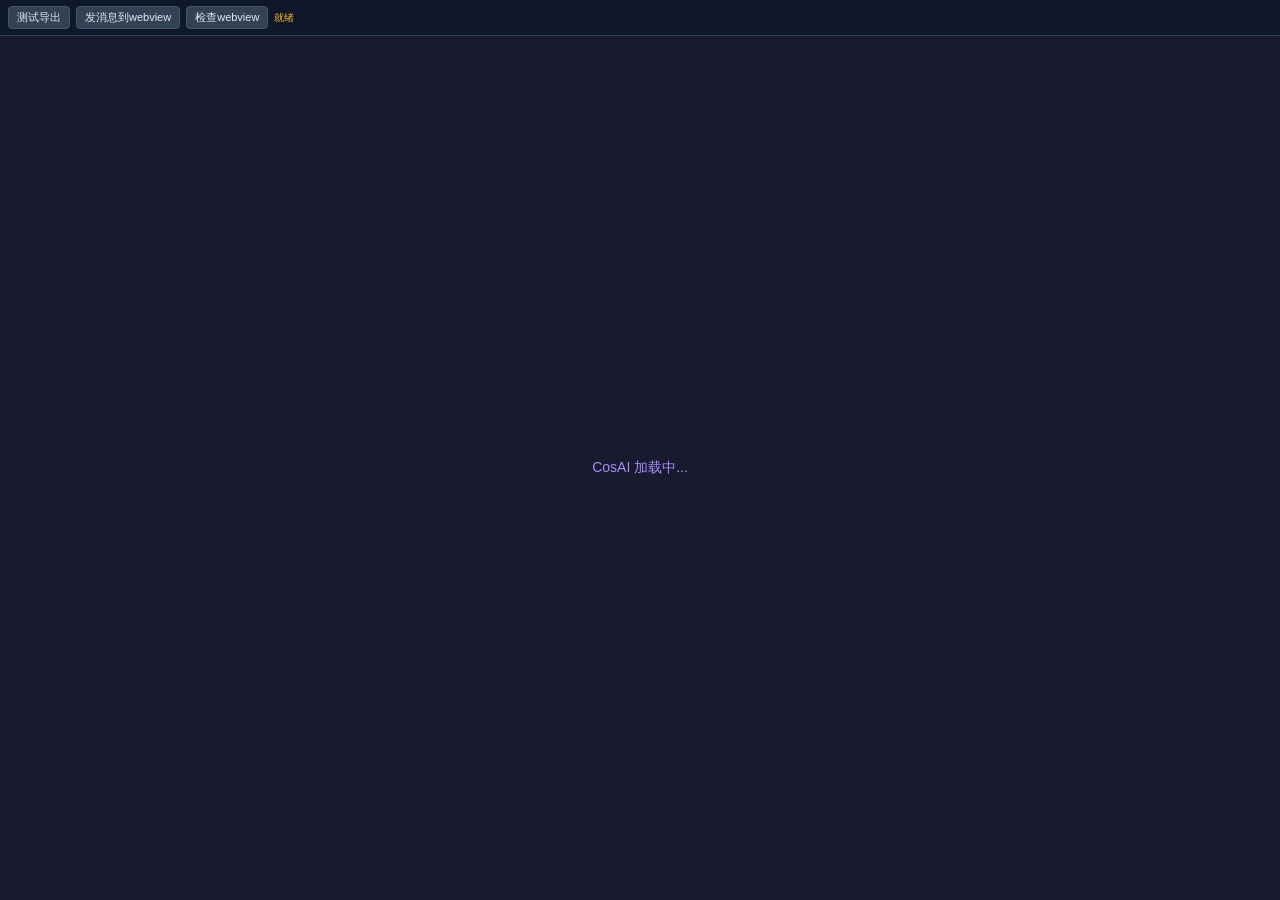
<file: index.html>
<!DOCTYPE html>
<html lang="zh-CN">
<head>
  <meta charset="UTF-8" />
  <meta name="viewport" content="width=device-width, initial-scale=1.0" />
  <title>漫展AI修图</title>
  <style>
    html, body { margin:0; padding:0; width:100%; height:100%; overflow:hidden; background:#1a1a2e; font-family: sans-serif; }
    #host { width:100%; height:100%; display:flex; flex-direction:column; }
    #boot-loading { display:flex; align-items:center; justify-content:center; width:100%; height:100%; color:#a78bfa; font-size:14px; }
    webview { flex:1; width:100%; min-height:0; border:none; display:block; }

    /* 诊断工具栏 */
    #diag-bar {
      background: #0f172a;
      border-bottom: 1px solid #334155;
      padding: 6px 8px;
      font-size: 11px;
      color: #94a3b8;
      display: flex;
      gap: 6px;
      flex-wrap: wrap;
      align-items: center;
      z-index: 1000;
    }
    #diag-bar button {
      background: #334155;
      color: #e2e8f0;
      border: 1px solid #475569;
      padding: 3px 8px;
      font-size: 11px;
      border-radius: 4px;
      cursor: pointer;
    }
    #diag-bar button:hover { background: #475569; }
    #diag-bar button:active { background: #1e293b; }
    #diag-bar .status {
      color: #fbbf24;
      font-family: ui-monospace, Menlo, monospace;
      font-size: 10px;
      flex: 1;
      min-width: 100px;
      overflow: hidden;
      text-overflow: ellipsis;
      white-space: nowrap;
    }
    #diag-bar .status.ok { color: #4ade80; }
    #diag-bar .status.err { color: #f87171; }
  </style>
</head>
<body>
  <div id="host">
    <div id="diag-bar">
      <button id="btn-test-export">测试导出</button>
      <button id="btn-test-msg">发消息到webview</button>
      <button id="btn-check-wv">检查webview</button>
      <span id="diag-status" class="status">就绪</span>
    </div>
    <div id="boot-loading">CosAI 加载中...</div>
  </div>
  <script src="host.js"></script>
  <script src="panel-boot.js"></script>
  <script>
    // ===== 诊断工具（panel 上下文直接运行）=====
    (function () {
      var statusEl = document.getElementById('diag-status');
      function setStatus(msg, type) {
        statusEl.textContent = msg;
        statusEl.className = 'status' + (type ? ' ' + type : '');
        console.log('[CosAI diag] ' + msg);
      }

      // 直接测试 exportAsBase64（绕过 webview，验证 host.js 是否正常）
      document.getElementById('btn-test-export').addEventListener('click', async function () {
        setStatus('导出中...');
        try {
          // 等待 host.js 就绪（最多 3 秒），消除加载时序竞态误报
          var host = window.__cosaiHost;
          for (var i = 0; i < 30 && !(host && host.exportAsBase64); i++) {
            await new Promise(function (r) { setTimeout(r, 100); });
            host = window.__cosaiHost;
          }
          if (!host || !host.exportAsBase64) {
            setStatus('host.js 尚未加载完成，请关闭面板重新打开（或重启 Photoshop）', 'err');
            return;
          }
          var result = await host.exportAsBase64({ format: 'png' });
          var len = result && result.base64 ? result.base64.length : 0;
          setStatus('导出成功! base64=' + len, 'ok');
        } catch (err) {
          setStatus('导出失败: ' + (err.message || String(err)).slice(0, 50), 'err');
        }
      });

      // 测试发消息到 webview
      document.getElementById('btn-test-msg').addEventListener('click', function () {
        var wv = document.getElementById('cosai-app-webview');
        if (!wv) { setStatus('webview 不存在', 'err'); return; }
        try {
          var payload = JSON.stringify({ type: 'diag-ping', message: 'hello from panel diag', time: Date.now() });
          wv.postMessage(payload);
          setStatus('已发送测试消息 len=' + payload.length, 'ok');
        } catch (err) {
          setStatus('发送失败: ' + err.message, 'err');
        }
      });

      // 检查 webview 状态
      document.getElementById('btn-check-wv').addEventListener('click', function () {
        var wv = document.getElementById('cosai-app-webview');
        if (!wv) { setStatus('webview 元素不存在', 'err'); return; }

        var info = [];
        info.push('src=' + (wv.src || 'none'));
        info.push('tag=' + wv.tagName);

        // 检查属性
        if (wv.partition) info.push('partition=' + wv.partition);
        if (wv.useragent) info.push('ua=' + wv.useragent.slice(0, 20));

        // 检查方法
        var methods = ['postMessage', 'executeJavaScript', 'getProcessId', 'reload', 'goBack', 'goForward', 'stop', 'clearData'];
        methods.forEach(function (m) {
          if (typeof wv[m] === 'function') info.push(m + '()');
        });

        // 检查事件监听数量
        setStatus('webview: ' + info.join(', '), 'ok');
      });

      // 监听 webview 的 consolemessage 事件（如果支持的话）
      setTimeout(function () {
        var wv = document.getElementById('cosai-app-webview');
        if (wv && wv.addEventListener) {
          wv.addEventListener('consolemessage', function (e) {
            var level = e.level || 'log';
            var msg = e.message || '';
            setStatus('WV[' + level + ']: ' + String(msg).slice(0, 60), level === 'error' ? 'err' : '');
            console.log('[CosAI WV-console][' + level + '] ' + msg);
          });
          console.log('[CosAI diag] 已挂载 consolemessage 监听');
        }
      }, 2000);
    })();
  </script>
</body>
</html>
</file>
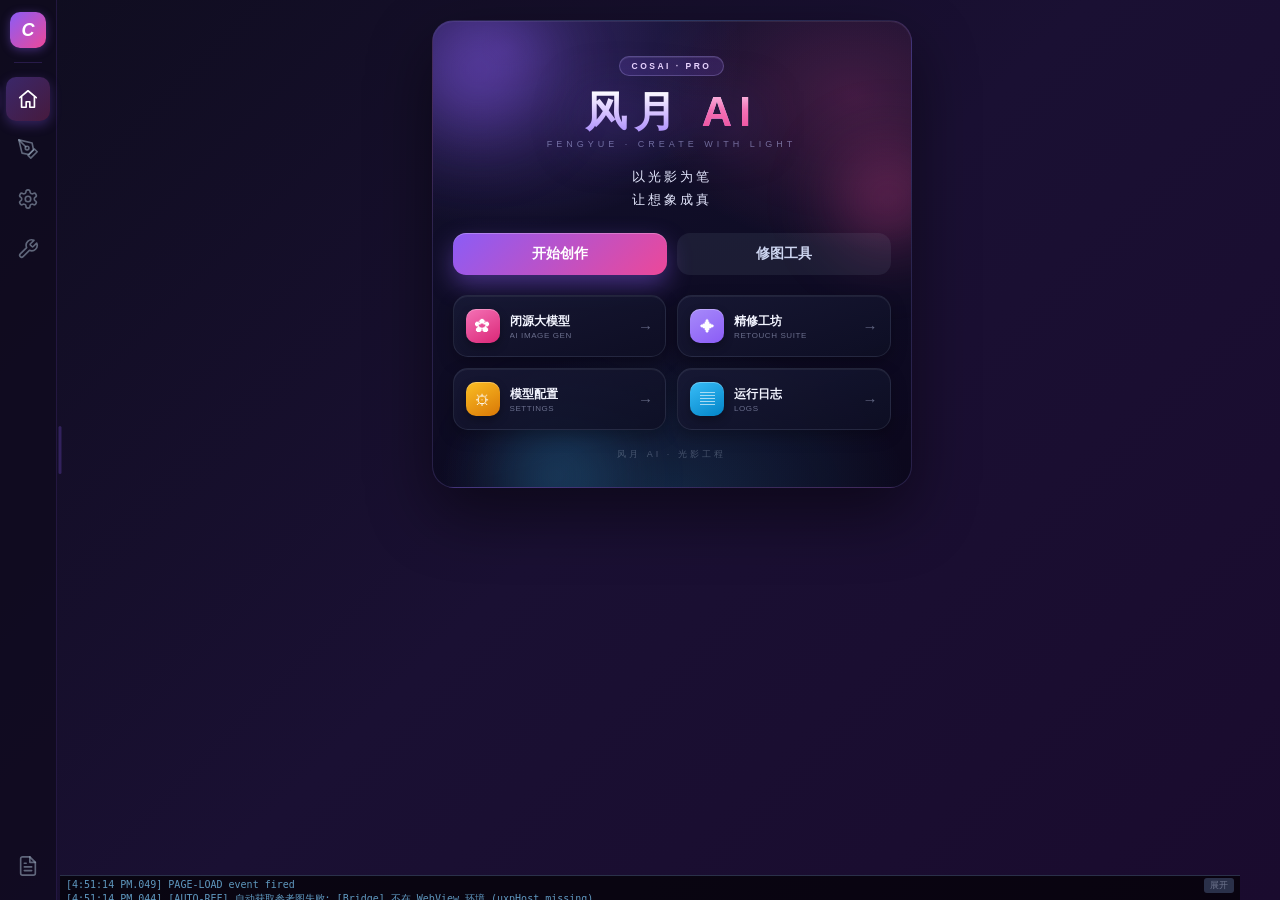
<file: app.html>
<!DOCTYPE html>
<html lang="zh-CN">
<head>
  <meta charset="UTF-8" />
  <meta name="viewport" content="width=device-width, initial-scale=1.0" />
  <title>CosAI-v6</title>
  <!-- 手写 UI 使用内联样式，不再加载 React 版 app.css，避免类名冲突 -->
  <style>
    html, body { margin:0; padding:0; width:100%; height:100%; overflow:hidden; background:#1a1a2e; }
    #root { width:100%; height:100%; }
    #cosai-dbg {
      position: fixed; right: 40px; bottom: 0; left: 60px;
      background: rgba(0,0,0,.92); color: #7dd3fc;
      font: 10px/1.4 ui-monospace, Menlo, monospace;
      padding: 4px 6px; max-height: 110px; overflow: auto;
      white-space: pre-wrap; word-break: break-all;
      border-top: 1px solid #334155;
      pointer-events: auto;
      transition: max-height .2s ease, padding .2s ease;
      z-index: 999990;
    }
    #cosai-dbg.collapsed {
      max-height: 20px;
      padding: 2px 6px;
      overflow: hidden;
      opacity: 0.7;
    }
    #cosai-dbg-toggle {
      position: absolute; top: 2px; right: 6px;
      background: #334155; color: #94a3b8; border: none;
      font-size: 9px; padding: 1px 6px; border-radius: 3px;
      cursor: pointer; z-index: 1;
    }
    #cosai-dbg-toggle:hover { background: #475569; color: #fff; }
    /* AI 测试面板 */
    #cosai-ai-test-panel {
      position: fixed; top: 44px; left: 4px; right: 4px;
      background: rgba(15,15,30,.98); border: 1px solid #4c1d95;
      border-radius: 8px; padding: 12px; z-index: 999997;
      font: 11px/1.4 -apple-system, BlinkMacSystemFont, 'Segoe UI', sans-serif;
      color: #e2e8f0; backdrop-filter: blur(10px);
      display: none;
    }
    #cosai-ai-test-panel h3 {
      margin: 0 0 8px 0; color: #a78bfa; font-size: 13px;
    }
    #cosai-ai-test-panel .row {
      display: flex; gap: 8px; margin-bottom: 8px; align-items: center;
    }
    #cosai-ai-test-panel label {
      min-width: 70px; color: #94a3b8; font-size: 10px;
    }
    #cosai-ai-test-panel input, #cosai-ai-test-panel select {
      flex: 1; background: #1e1e3f; border: 1px solid #334155;
      color: #e2e8f0; padding: 4px 8px; border-radius: 4px;
      font-size: 11px;
    }
    #cosai-ai-test-panel .btn-row {
      display: flex; gap: 6px; margin-top: 8px;
    }
    #cosai-ai-test-panel .btn {
      background: #4c1d95; color: #fff; border: none;
      padding: 5px 12px; border-radius: 4px;
      font-size: 11px; cursor: pointer;
    }
    #cosai-ai-test-panel .btn:hover { background: #6d28d9; }
    #cosai-ai-test-panel .btn.secondary { background: #334155; }
    #cosai-ai-test-panel .btn.secondary:hover { background: #475569; }
    #cosai-ai-test-panel .btn.success { background: #065f46; }
    #cosai-ai-test-panel .btn.success:hover { background: #047857; }
    #cosai-ai-test-panel .result-box {
      margin-top: 8px; padding: 8px; background: #0f0f1e;
      border: 1px solid #334155; border-radius: 4px;
      max-height: 150px; overflow: auto;
      font-family: ui-monospace, Menlo, monospace; font-size: 10px;
      white-space: pre-wrap; word-break: break-all;
    }
    #cosai-ai-test-panel .result-box.success { border-color: #065f46; color: #34d399; }
    #cosai-ai-test-panel .result-box.error { border-color: #991b1b; color: #f87171; }
    #cosai-ai-test-panel .close-btn {
      position: absolute; top: 8px; right: 8px;
      background: none; border: none; color: #64748b;
      font-size: 16px; cursor: pointer; line-height: 1;
    }
    #cosai-ai-test-panel .close-btn:hover { color: #fff; }

    /* ===== AI 绘画面板（HHPS 闭源大模型风格） ===== */
    #cosai-draw-panel {
      display: none;
      position: fixed;
      top: 50px;
      left: 50%;
      transform: translateX(-50%);
      width: 340px;
      z-index: 999998;
      font-family: -apple-system, BlinkMacSystemFont, 'Segoe UI', 'PingFang SC', 'Microsoft YaHei', sans-serif;
    }
    .draw-close-btn {
      position: absolute; top: 8px; right: 8px;
      background: none; border: none; color: rgba(196, 181, 253, 0.5);
      font-size: 18px; cursor: pointer; line-height: 1;
      z-index: 10; width: 28px; height: 28px;
      display: flex; align-items: center; justify-content: center;
      border-radius: 6px; transition: all 0.15s;
    }
    .draw-close-btn:hover { color: #fff; background: rgba(255,255,255,0.1); }

    .draw-card {
      background: linear-gradient(160deg, #1e1b4b 0%, #2e1065 50%, #3b0764 100%);
      border-radius: 18px;
      padding: 20px;
      border: 1px solid rgba(139, 92, 246, 0.25);
      box-shadow: 0 12px 40px rgba(0, 0, 0, 0.4),
                  0 0 0 1px rgba(255, 255, 255, 0.04) inset,
                  0 1px 0 rgba(255, 255, 255, 0.06) inset;
    }

    .draw-header {
      display: flex; align-items: center; gap: 12px; margin-bottom: 16px;
    }
    .draw-icon-wrap {
      width: 46px; height: 46px;
      background: linear-gradient(135deg, #8b5cf6, #ec4899);
      border-radius: 12px;
      display: flex; align-items: center; justify-content: center;
      color: #fff;
      box-shadow: 0 4px 16px rgba(139, 92, 246, 0.4);
    }
    .draw-icon { width: 22px; height: 22px; }
    .draw-title-group { flex: 1; }
    .draw-title {
      font-size: 17px; font-weight: 700; color: #fff;
      margin: 0; letter-spacing: -0.3px;
      background: linear-gradient(135deg, #fff, #ddd6fe);
      -webkit-background-clip: text;
      -webkit-text-fill-color: transparent;
      background-clip: text;
    }
    .draw-subtitle {
      font-size: 11px; color: rgba(196, 181, 253, 0.6);
      margin: 2px 0 0 0; font-weight: 400;
    }

    /* 上传区域 */
    .draw-upload-area {
      position: relative;
      width: 100%;
      aspect-ratio: 16 / 10;
      background: rgba(15, 23, 42, 0.5);
      border: 2px dashed rgba(139, 92, 246, 0.3);
      border-radius: 12px;
      overflow: hidden;
      margin-bottom: 10px;
      transition: border-color 0.2s;
    }
    .draw-upload-area:hover { border-color: rgba(139, 92, 246, 0.5); }
    .draw-upload-placeholder {
      width: 100%; height: 100%;
      display: flex; flex-direction: column;
      align-items: center; justify-content: center;
      gap: 6px;
    }
    .draw-upload-icon { font-size: 32px; opacity: 0.6; }
    .draw-upload-text {
      font-size: 12px; color: rgba(196, 181, 253, 0.7);
      font-weight: 500;
    }
    .draw-upload-hint {
      font-size: 10px; color: rgba(148, 163, 184, 0.5);
    }
    .draw-upload-preview {
      width: 100%; height: 100%;
      object-fit: contain;
      display: block;
    }
    .draw-upload-remove {
      position: absolute; top: 6px; right: 6px;
      width: 24px; height: 24px;
      background: rgba(0, 0, 0, 0.6);
      border: none; border-radius: 50%;
      color: #fff; cursor: pointer;
      display: flex; align-items: center; justify-content: center;
      transition: background 0.15s;
    }
    .draw-upload-remove:hover { background: rgba(220, 38, 38, 0.8); }

    /* 取画布图按钮 */
    .draw-get-canvas-btn {
      width: 100%;
      display: flex; align-items: center; justify-content: center; gap: 6px;
      padding: 9px 12px;
      background: rgba(15, 23, 42, 0.6);
      border: 1px solid rgba(139, 92, 246, 0.25);
      border-radius: 8px;
      color: #c4b5fd;
      font-size: 12px; font-weight: 500;
      cursor: pointer;
      font-family: inherit;
      transition: all 0.15s;
      margin-bottom: 14px;
    }
    .draw-get-canvas-btn:hover {
      background: rgba(30, 27, 75, 0.8);
      border-color: rgba(167, 139, 250, 0.4);
      color: #ddd6fe;
    }

    /* 标签通用 */
    .draw-label {
      display: flex; align-items: center; justify-content: space-between;
      font-size: 11px; font-weight: 500;
      color: rgba(196, 181, 253, 0.8);
      margin-bottom: 6px;
      letter-spacing: 0.2px;
    }
    .draw-label-hint {
      font-size: 10px; color: rgba(148, 163, 184, 0.5);
      font-weight: 400;
    }

    /* 提示词输入 */
    .draw-prompt-section { margin-bottom: 12px; }
    .draw-prompt-input {
      width: 100%; box-sizing: border-box;
      background: rgba(15, 23, 42, 0.6);
      border: 1px solid rgba(139, 92, 246, 0.25);
      color: #e0e7ff;
      padding: 10px 12px;
      border-radius: 8px;
      font-size: 12px;
      font-family: inherit;
      line-height: 1.5;
      resize: vertical;
      transition: border-color 0.2s, box-shadow 0.2s;
    }
    .draw-prompt-input:focus {
      outline: none;
      border-color: #a78bfa;
      box-shadow: 0 0 0 3px rgba(167, 139, 250, 0.12);
    }
    .draw-prompt-input::placeholder { color: rgba(148, 163, 184, 0.4); }

    /* 预设标签 */
    .draw-presets-section { margin-bottom: 14px; }
    .draw-preset-tags {
      display: flex; flex-wrap: wrap; gap: 6px;
    }
    .draw-preset-tag {
      padding: 5px 10px;
      background: rgba(15, 23, 42, 0.5);
      border: 1px solid rgba(139, 92, 246, 0.2);
      border-radius: 16px;
      font-size: 11px;
      color: #c4b5fd;
      cursor: pointer;
      font-family: inherit;
      transition: all 0.15s;
      white-space: nowrap;
    }
    .draw-preset-tag:hover {
      background: rgba(139, 92, 246, 0.2);
      border-color: rgba(167, 139, 250, 0.4);
      transform: translateY(-1px);
    }
    .draw-preset-tag:active { transform: translateY(0); }

    /* 参数设置 */
    .draw-params {
      display: grid;
      grid-template-columns: 1fr 1fr 1fr;
      gap: 8px;
      margin-bottom: 16px;
    }
    .draw-param-item {
      display: flex; flex-direction: column; gap: 4px;
    }
    .draw-param-label {
      font-size: 10px; color: rgba(148, 163, 184, 0.6);
      font-weight: 500;
    }
    .draw-param-select {
      width: 100%; box-sizing: border-box;
      background: rgba(15, 23, 42, 0.6);
      border: 1px solid rgba(139, 92, 246, 0.2);
      color: #ddd6fe;
      padding: 7px 8px;
      border-radius: 6px;
      font-size: 11px;
      font-family: inherit;
      cursor: pointer;
      transition: border-color 0.15s;
    }
    .draw-param-select:focus {
      outline: none; border-color: #a78bfa;
    }

    /* 生成按钮 */
    .draw-generate-btn {
      width: 100%;
      display: flex; align-items: center; justify-content: center; gap: 8px;
      padding: 13px 16px;
      background: linear-gradient(135deg, #8b5cf6, #ec4899);
      border: none;
      border-radius: 10px;
      color: #fff;
      font-size: 14px; font-weight: 700;
      cursor: pointer;
      font-family: inherit;
      transition: all 0.2s;
      box-shadow: 0 4px 16px rgba(139, 92, 246, 0.4),
                  0 1px 0 rgba(255, 255, 255, 0.2) inset;
    }
    .draw-generate-btn:hover {
      transform: translateY(-1px);
      box-shadow: 0 6px 20px rgba(139, 92, 246, 0.5),
                  0 1px 0 rgba(255, 255, 255, 0.25) inset;
    }
    .draw-generate-btn:active { transform: translateY(0); }
    .draw-generate-btn:disabled {
      opacity: 0.5; cursor: not-allowed;
      transform: none !important;
    }
    .draw-gen-icon { width: 18px; height: 18px; }

    /* 进度条 */
    .draw-progress {
      margin-top: 12px;
      display: flex; flex-direction: column; gap: 6px;
    }
    .draw-progress-bar {
      width: 100%; height: 4px;
      background: rgba(15, 23, 42, 0.5);
      border-radius: 2px;
      overflow: hidden;
    }
    .draw-progress-fill {
      height: 100%;
      background: linear-gradient(90deg, #8b5cf6, #ec4899);
      border-radius: 2px;
      transition: width 0.3s ease;
    }
    .draw-progress-text {
      font-size: 10px; color: rgba(196, 181, 253, 0.6);
      text-align: center;
    }

    /* ===== GRS 配置卡片（HHPS 风格） ===== */
    .grs-config-card {
      background: linear-gradient(145deg, #1e1b4b 0%, #312e81 100%);
      border-radius: 16px;
      padding: 18px;
      border: 1px solid rgba(129, 140, 248, 0.2);
      box-shadow: 0 8px 32px rgba(0, 0, 0, 0.3),
                  0 0 0 0.5px rgba(255, 255, 255, 0.05) inset;
    }
    .grs-config-header {
      display: flex; align-items: center; gap: 12px; margin-bottom: 14px;
    }
    .grs-config-icon {
      width: 40px; height: 40px;
      background: linear-gradient(135deg, #8b5cf6, #6366f1);
      border-radius: 10px;
      display: flex; align-items: center; justify-content: center;
      font-size: 20px;
      box-shadow: 0 4px 12px rgba(99, 102, 241, 0.4);
    }
    .grs-config-title-group { flex: 1; }
    .grs-config-title {
      font-size: 16px; font-weight: 700; color: #fff;
      margin: 0; letter-spacing: -0.2px;
    }
    .grs-config-subtitle {
      font-size: 11px; color: rgba(196, 181, 253, 0.7);
      margin: 2px 0 0 0; font-weight: 400;
    }

    .grs-config-form {
      margin-top: 14px;
      display: flex; flex-direction: column; gap: 12px;
    }
    .grs-field {
      display: flex; flex-direction: column; gap: 6px;
    }
    .grs-field-label {
      font-size: 11px; color: rgba(196, 181, 253, 0.8);
      font-weight: 500; letter-spacing: 0.2px;
    }
    .grs-field-input {
      width: 100%; box-sizing: border-box;
      background: rgba(15, 23, 42, 0.6);
      border: 1px solid rgba(99, 102, 241, 0.25);
      color: #e0e7ff;
      padding: 9px 12px;
      border-radius: 8px;
      font-size: 12px;
      font-family: inherit;
      transition: border-color 0.2s, box-shadow 0.2s;
    }
    .grs-field-input:focus {
      outline: none;
      border-color: #818cf8;
      box-shadow: 0 0 0 3px rgba(129, 140, 248, 0.15);
    }
    .grs-field-input::placeholder {
      color: rgba(148, 163, 184, 0.4);
    }
    .grs-field-input-wrap {
      position: relative;
    }
    .grs-field-input-wrap .grs-field-input {
      padding-right: 36px;
    }
    .grs-field-toggle {
      position: absolute; right: 8px; top: 50%;
      transform: translateY(-50%);
      background: none; border: none;
      color: rgba(148, 163, 184, 0.5);
      cursor: pointer; padding: 4px;
      display: flex; align-items: center; justify-content: center;
      border-radius: 4px;
      transition: color 0.2s;
    }
    .grs-field-toggle:hover { color: #a5b4fc; }

    .grs-config-actions {
      display: flex; gap: 8px; margin-top: 16px;
    }
    .grs-btn {
      flex: 1;
      display: flex; align-items: center; justify-content: center; gap: 6px;
      padding: 10px 14px;
      border-radius: 8px;
      font-size: 12px; font-weight: 600;
      cursor: pointer;
      border: none;
      font-family: inherit;
      transition: all 0.2s;
    }
    .grs-btn--primary {
      background: linear-gradient(135deg, #8b5cf6, #6366f1);
      color: #fff;
      box-shadow: 0 4px 12px rgba(99, 102, 241, 0.4);
    }
    .grs-btn--primary:hover {
      transform: translateY(-1px);
      box-shadow: 0 6px 16px rgba(99, 102, 241, 0.5);
    }
    .grs-btn--primary:active {
      transform: translateY(0);
    }
    .grs-btn--secondary {
      background: rgba(15, 23, 42, 0.6);
      color: #c7d2fe;
      border: 1px solid rgba(99, 102, 241, 0.25);
    }
    .grs-btn--secondary:hover {
      background: rgba(30, 27, 75, 0.8);
      border-color: rgba(129, 140, 248, 0.4);
    }
    .grs-btn:disabled {
      opacity: 0.5; cursor: not-allowed; transform: none !important;
    }

    .grs-status {
      margin-top: 12px;
      padding: 8px 12px;
      background: rgba(15, 23, 42, 0.5);
      border-radius: 6px;
      font-size: 11px;
      color: rgba(196, 181, 253, 0.7);
      text-align: center;
      border: 1px solid rgba(99, 102, 241, 0.15);
      line-height: 1.5;
      white-space: pre-wrap;
    }
    .grs-status.success {
      color: #34d399;
      border-color: rgba(52, 211, 153, 0.3);
      background: rgba(6, 78, 59, 0.3);
    }
    .grs-status.error {
      color: #f87171;
      border-color: rgba(248, 113, 113, 0.3);
      background: rgba(127, 29, 29, 0.3);
    }
    .grs-status.loading {
      color: #fbbf24;
      border-color: rgba(251, 191, 36, 0.3);
      background: rgba(120, 53, 15, 0.3);
    }

    /* ===== 积分卡（Claude Usage 风格进度条） ===== */
    #cosai-credit-card {
      background: #000;
      border-radius: 12px;
      padding: 12px 14px 14px;
      margin-bottom: 12px;
      color: #fff;
      font-weight: 300;
      user-select: none;
      box-shadow: 0 0 0 0.5px rgba(255,255,255,0.06) inset;
    }
    #cosai-credit-card .uc-head {
      display: flex; align-items: center; gap: 8px; margin-bottom: 8px;
    }
    #cosai-credit-card .uc-logo {
      width: 20px; height: 20px;
      filter: drop-shadow(0 0 6px rgba(255,255,255,0.25));
    }
    #cosai-credit-card .uc-title {
      font-size: 15px; font-weight: 600; letter-spacing: -0.2px; flex: 1;
    }
    #cosai-credit-card .uc-refresh {
      background: none; border: none; color: rgba(255,255,255,0.3);
      width: 18px; height: 18px; padding: 0; cursor: pointer;
      transition: color 0.15s;
    }
    #cosai-credit-card .uc-refresh:hover { color: rgba(255,255,255,0.7); }
    #cosai-credit-card .uc-refresh svg { width: 12px; height: 12px; display: block; }
    #cosai-credit-card .uc-refresh.spinning { animation: uc-spin 0.8s linear infinite; }
    @keyframes uc-spin { to { transform: rotate(360deg); } }

    #cosai-credit-card .uc-row {
      display: flex; justify-content: space-between; align-items: baseline; margin-top: 2px;
    }
    #cosai-credit-card .uc-row--top { margin-top: 10px; }
    #cosai-credit-card .uc-label {
      font-size: 12px; color: rgba(255,255,255,0.6); font-weight: 400;
    }
    #cosai-credit-card .uc-meta {
      font-size: 11px; color: rgba(255,255,255,0.4); font-weight: 300;
    }
    /* 总积分大数字 */
    #cosai-credit-card .uc-total-row {
      display: flex; justify-content: space-between; align-items: baseline;
      margin: 6px 0 2px;
    }
    #cosai-credit-card .uc-total-label {
      font-size: 12px; color: rgba(255,255,255,0.6); font-weight: 400;
    }
    #cosai-credit-card .uc-total-val {
      font-size: 18px; font-weight: 700; color: #fff;
      letter-spacing: -0.3px;
      text-shadow: 0 0 8px rgba(255,255,255,0.15);
    }
    #cosai-credit-card .uc-total-sub {
      font-size: 10px; color: rgba(255,255,255,0.35); font-weight: 300;
      margin-top: -2px; text-align: right;
    }
    #cosai-credit-card .uc-divider {
      height: 1px; background: rgba(255,255,255,0.08);
      margin: 8px 0 6px;
    }
    #cosai-credit-card .uc-track {
      width: 100%; height: 6px; background: rgba(255,255,255,0.1);
      border-radius: 3px; margin-top: 4px; overflow: hidden;
    }
    #cosai-credit-card .uc-bar {
      height: 100%; border-radius: 3px; width: 0%;
      transition: width 0.6s cubic-bezier(0.22, 1, 0.36, 1);
    }
    #cosai-credit-card .uc-bar--orange {
      background: linear-gradient(90deg, #ff6b35, #ff3d00);
      box-shadow: 0 0 6px rgba(255,61,0,0.35);
    }
    #cosai-credit-card .uc-bar--green {
      background: linear-gradient(90deg, #34d399, #10b981);
      box-shadow: 0 0 6px rgba(16,185,129,0.35);
    }
    #cosai-credit-card .uc-pct {
      font-size: 12px; font-weight: 500; margin-top: 2px;
    }
    #cosai-credit-card .uc-pct--orange { color: #ff7a45; }
    #cosai-credit-card .uc-pct--green { color: #34d399; }

    #cosai-credit-card.loading .uc-bar {
      background: linear-gradient(90deg, rgba(255,255,255,0.1) 25%, rgba(255,255,255,0.2) 50%, rgba(255,255,255,0.1) 75%);
      background-size: 200% 100%;
      animation: uc-shimmer 1.2s infinite;
      box-shadow: none;
    }
    @keyframes uc-shimmer {
      0% { background-position: 200% 0; }
      100% { background-position: -200% 0; }
    }
    /* ===== 积分卡结束 ===== */

    /* ===== CosAI 主界面（三栏布局） ===== */
    html, body {
      margin: 0; padding: 0;
      height: 100%; width: 100%;
      overflow: hidden;
    }
    #cosai-main-ui {
      display: flex;
      width: 100%;
      height: 100%;
      background: linear-gradient(135deg, #0f0d1f 0%, #1a1033 50%, #1a0b2e 100%);
      font-family: -apple-system, BlinkMacSystemFont, 'Segoe UI', 'PingFang SC', 'Microsoft YaHei', sans-serif;
      color: #e0e7ff;
      overflow: hidden;
      position: relative;
      z-index: 1;
    }

    /* 左侧图标栏 */
    .cosai-sidebar {
      width: 56px;
      flex-shrink: 0;
      background: rgba(15, 10, 30, 0.8);
      border-right: 1px solid rgba(139, 92, 246, 0.15);
      display: flex;
      flex-direction: column;
      align-items: center;
      padding: 12px 0;
      gap: 6px;
    }
    .cosai-sidebar-logo {
      width: 36px; height: 36px;
      background: linear-gradient(135deg, #8b5cf6, #ec4899);
      border-radius: 10px;
      display: flex; align-items: center; justify-content: center;
      margin-bottom: 4px;
      box-shadow: 0 2px 10px rgba(139, 92, 246, 0.4);
    }
    .cosai-logo-text {
      font-size: 18px; font-weight: 800; color: #fff;
      font-style: italic;
    }
    .cosai-sidebar-divider {
      width: 28px; height: 1px;
      background: rgba(139, 92, 246, 0.2);
      margin: 4px 0 8px;
    }
    .cosai-sidebar-btn {
      width: 44px; height: 44px;
      background: transparent;
      border: none;
      border-radius: 10px;
      color: rgba(148, 163, 184, 0.6);
      cursor: pointer;
      display: flex; align-items: center; justify-content: center;
      transition: all 0.2s ease;
      position: relative;
      -webkit-appearance: none;
      appearance: none;
      outline: none;
    }
    .cosai-sidebar-btn svg {
      width: 22px; height: 22px;
      stroke-width: 1.8;
      pointer-events: none;
    }
    .cosai-sidebar-btn:hover {
      background: rgba(139, 92, 246, 0.18);
      color: #ddd6fe;
      transform: scale(1.05);
    }
    .cosai-sidebar-btn:active {
      transform: scale(0.95);
    }
    .cosai-sidebar-btn:focus-visible {
      box-shadow: 0 0 0 2px rgba(139, 92, 246, 0.5);
    }
    .cosai-sidebar-btn.active {
      background: linear-gradient(135deg, rgba(139, 92, 246, 0.35), rgba(236, 72, 153, 0.25));
      color: #fff;
      box-shadow: 0 4px 12px rgba(139, 92, 246, 0.3);
    }
    .cosai-sidebar-btn.active::before {
      content: '';
      position: absolute;
      left: -12px; top: 50%;
      transform: translateY(-50%);
      width: 3px; height: 22px;
      background: linear-gradient(180deg, #8b5cf6, #ec4899);
      border-radius: 0 2px 2px 0;
      box-shadow: 0 0 6px rgba(139, 92, 246, 0.6);
    }
    .cosai-sidebar-spacer {
      flex: 1;
    }

    /* 可拖动分隔线 */
    .cosai-divider {
      width: 6px;
      flex-shrink: 0;
      cursor: col-resize;
      background: transparent;
      position: relative;
      transition: background 0.15s;
      z-index: 10;
    }
    .cosai-divider::before {
      content: '';
      position: absolute;
      left: 50%;
      top: 50%;
      transform: translate(-50%, -50%);
      width: 3px;
      height: 48px;
      background: rgba(139, 92, 246, 0.25);
      border-radius: 2px;
      transition: all 0.2s ease;
    }
    .cosai-divider:hover,
    .cosai-divider.dragging {
      background: rgba(139, 92, 246, 0.1);
    }
    .cosai-divider:hover::before,
    .cosai-divider.dragging::before {
      width: 4px;
      height: 64px;
      background: linear-gradient(180deg, #8b5cf6, #ec4899);
      box-shadow: 0 0 8px rgba(139, 92, 246, 0.5);
    }
    .cosai-divider:active::before {
      transform: translate(-50%, -50%) scaleX(1.2);
    }

    /* 中间主面板 */
    .cosai-main-panel {
      flex: 1;
      min-width: 0;
      overflow-y: auto;
      overflow-x: hidden;
      padding: 20px 24px;
      scrollbar-width: thin;
      scrollbar-color: rgba(139, 92, 246, 0.3) transparent;
      -webkit-overflow-scrolling: touch;
      scroll-behavior: smooth;
    }
    .cosai-main-panel::-webkit-scrollbar { width: 6px; }
    .cosai-main-panel::-webkit-scrollbar-track { background: transparent; }
    .cosai-main-panel::-webkit-scrollbar-thumb {
      background: rgba(139, 92, 246, 0.3);
      border-radius: 3px;
    }

    .cosai-panel {
      max-width: 480px;
      margin: 0 auto;
      animation: cosai-fade-in 0.25s ease-out;
    }
    @keyframes cosai-fade-in {
      from { opacity: 0; transform: translateY(6px); }
      to { opacity: 1; transform: translateY(0); }
    }

    .cosai-panel-header {
      margin-bottom: 20px;
    }
    .cosai-panel-title {
      font-size: 22px; font-weight: 700;
      margin: 0;
      display: flex; align-items: center; gap: 10px;
      background: linear-gradient(135deg, #fff 0%, #ddd6fe 100%);
      -webkit-background-clip: text;
      -webkit-text-fill-color: transparent;
      background-clip: text;
      letter-spacing: -0.3px;
    }
    .cosai-panel-title-icon { font-size: 24px; }
    .cosai-panel-subtitle {
      font-size: 12px; color: rgba(148, 163, 184, 0.6);
      margin: 4px 0 0 34px;
    }

    /* 参考图区域 */
    .cosai-ref-area {
      margin-bottom: 18px;
    }
    .cosai-ref-label {
      display: flex; align-items: center; justify-content: space-between;
      font-size: 12px; font-weight: 500;
      color: rgba(196, 181, 253, 0.8);
      margin-bottom: 8px;
    }
    .cosai-ref-hint {
      font-size: 10px; color: rgba(148, 163, 184, 0.5);
      font-weight: 400;
    }
    .cosai-ref-box {
      position: relative;
      width: 100%;
      aspect-ratio: 16 / 10;
      background: rgba(15, 23, 42, 0.4);
      border: 2px dashed rgba(139, 92, 246, 0.25);
      border-radius: 12px;
      overflow: hidden;
      margin-bottom: 10px;
      transition: border-color 0.2s;
    }
    .cosai-ref-placeholder {
      width: 100%; height: 100%;
      display: flex; flex-direction: column;
      align-items: center; justify-content: center;
      gap: 8px;
      color: rgba(148, 163, 184, 0.4);
    }
    .cosai-ref-placeholder span {
      font-size: 12px;
    }
    .cosai-ref-img {
      width: 100%; height: 100%;
      object-fit: contain;
    }
    .cosai-ref-remove {
      position: absolute; top: 8px; right: 8px;
      width: 26px; height: 26px;
      background: rgba(0, 0, 0, 0.6);
      border: none; border-radius: 50%;
      color: #fff; cursor: pointer;
      display: flex; align-items: center; justify-content: center;
      transition: background 0.15s;
    }
    .cosai-ref-remove:hover { background: rgba(220, 38, 38, 0.8); }

    /* 按钮通用 */
    .cosai-btn {
      display: inline-flex; align-items: center; justify-content: center; gap: 6px;
      padding: 9px 14px;
      border-radius: 8px;
      font-size: 12px; font-weight: 500;
      cursor: pointer;
      border: none;
      font-family: inherit;
      transition: all 0.15s;
    }
    .cosai-btn--full { width: 100%; }
    .cosai-btn--ghost {
      background: rgba(15, 23, 42, 0.5);
      border: 1px solid rgba(139, 92, 246, 0.25);
      color: #c4b5fd;
    }
    .cosai-btn--ghost:hover {
      background: rgba(30, 27, 75, 0.7);
      border-color: rgba(167, 139, 250, 0.4);
    }
    .cosai-btn--primary {
      background: linear-gradient(135deg, #8b5cf6, #ec4899);
      color: #fff;
      font-weight: 600;
      box-shadow: 0 4px 12px rgba(139, 92, 246, 0.35);
    }
    .cosai-btn--primary:hover {
      transform: translateY(-1px);
      box-shadow: 0 6px 16px rgba(139, 92, 246, 0.45);
    }
    .cosai-btn--secondary {
      background: rgba(15, 23, 42, 0.5);
      border: 1px solid rgba(139, 92, 246, 0.25);
      color: #c4b5fd;
    }
    .cosai-btn--secondary:hover {
      background: rgba(30, 27, 75, 0.7);
      border-color: rgba(167, 139, 250, 0.4);
    }
    .cosai-btn:disabled {
      opacity: 0.5; cursor: not-allowed;
      transform: none !important;
    }

    /* 表单区域 */
    .cosai-form-section {
      margin-bottom: 16px;
    }
    .cosai-form-label {
      display: flex; align-items: center; justify-content: space-between;
      font-size: 12px; font-weight: 500;
      color: rgba(196, 181, 253, 0.8);
      margin-bottom: 6px;
    }
    .cosai-form-count {
      font-size: 10px; color: rgba(148, 163, 184, 0.5);
      font-weight: 400;
    }
    /* 平台切换卡片 */
    .cosai-platform-tabs {
      display: grid; grid-template-columns: 1fr 1fr; gap: 8px;
    }
    .cosai-platform-tab {
      display: flex; flex-direction: column; align-items: flex-start; gap: 3px;
      padding: 10px 12px;
      background: rgba(15, 23, 42, 0.5);
      border: 1px solid rgba(139, 92, 246, 0.22);
      border-radius: 10px;
      color: #c4b5fd;
      cursor: pointer; text-align: left;
      transition: border-color .2s ease, background .2s ease, box-shadow .2s ease, transform .15s ease;
    }
    .cosai-platform-tab:hover { border-color: rgba(167, 139, 250, 0.6); }
    .cosai-platform-tab:active { transform: scale(0.985); }
    .cosai-platform-tab.is-active {
      background: linear-gradient(135deg, rgba(139, 92, 246, 0.22), rgba(236, 72, 153, 0.14));
      border-color: #a78bfa;
      box-shadow: 0 0 0 2px rgba(167, 139, 250, 0.22), 0 6px 18px rgba(139, 92, 246, 0.18);
    }
    .cosai-platform-tab-name { font-size: 12px; font-weight: 600; color: #ede9fe; }
    .cosai-platform-tab-sub { font-size: 10px; color: rgba(196, 181, 253, 0.62); line-height: 1.3; }
    .cosai-platform-tab.is-active .cosai-platform-tab-sub { color: rgba(221, 214, 254, 0.85); }
    .cosai-prompt-input {
      width: 100%; box-sizing: border-box;
      background: rgba(15, 23, 42, 0.5);
      border: 1px solid rgba(139, 92, 246, 0.2);
      color: #e0e7ff;
      padding: 10px 12px;
      border-radius: 8px;
      font-size: 12px;
      font-family: inherit;
      line-height: 1.5;
      resize: vertical;
      transition: border-color 0.2s, box-shadow 0.2s;
    }
    .cosai-prompt-input:focus {
      outline: none;
      border-color: #a78bfa;
      box-shadow: 0 0 0 3px rgba(167, 139, 250, 0.1);
    }
    .cosai-prompt-input::placeholder { color: rgba(148, 163, 184, 0.35); }

    /* 预设标签 */
    .cosai-preset-tags {
      display: flex; flex-wrap: wrap; gap: 6px;
    }
    .cosai-preset-tag {
      padding: 5px 10px;
      background: rgba(15, 23, 42, 0.4);
      border: 1px solid rgba(139, 92, 246, 0.18);
      border-radius: 14px;
      font-size: 11px;
      color: #c4b5fd;
      cursor: pointer;
      font-family: inherit;
      transition: all 0.15s;
      white-space: nowrap;
    }
    .cosai-preset-tag:hover {
      background: rgba(139, 92, 246, 0.18);
      border-color: rgba(167, 139, 250, 0.35);
      transform: translateY(-1px);
    }
    .cosai-preset-tag.active {
      background: linear-gradient(135deg, rgba(139, 92, 246, 0.3), rgba(236, 72, 153, 0.2));
      border-color: rgba(167, 139, 250, 0.5);
      color: #fff;
      box-shadow: 0 2px 8px rgba(139, 92, 246, 0.2);
    }

    /* 参数行 */
    .cosai-param-row {
      display: grid;
      grid-template-columns: 1fr 1fr 1fr;
      gap: 8px;
      margin-bottom: 18px;
    }
    .cosai-param-item {
      display: flex; flex-direction: column; gap: 4px;
    }
    .cosai-param-label {
      font-size: 10px; color: rgba(148, 163, 184, 0.6);
      font-weight: 500;
    }
    .cosai-param-select {
      width: 100%; box-sizing: border-box;
      background: rgba(15, 23, 42, 0.5);
      border: 1px solid rgba(139, 92, 246, 0.18);
      color: #ddd6fe;
      padding: 7px 8px;
      border-radius: 6px;
      font-size: 11px;
      font-family: inherit;
      cursor: pointer;
      transition: border-color 0.15s;
    }
    .cosai-param-select:focus {
      outline: none; border-color: #a78bfa;
    }

    /* 生成按钮 */
    .cosai-generate-btn {
      width: 100%;
      display: flex; align-items: center; justify-content: center; gap: 8px;
      padding: 14px 16px;
      background: linear-gradient(135deg, #8b5cf6, #ec4899);
      border: none;
      border-radius: 10px;
      color: #fff;
      font-size: 14px; font-weight: 700;
      cursor: pointer;
      font-family: inherit;
      transition: all 0.2s;
      box-shadow: 0 4px 16px rgba(139, 92, 246, 0.4),
                  0 1px 0 rgba(255, 255, 255, 0.15) inset;
    }
    .cosai-generate-btn:hover {
      transform: translateY(-1px);
      box-shadow: 0 6px 20px rgba(139, 92, 246, 0.5),
                  0 1px 0 rgba(255, 255, 255, 0.2) inset;
    }
    .cosai-generate-btn:active { transform: translateY(0); }
    .cosai-generate-btn:disabled {
      opacity: 0.5; cursor: not-allowed;
      transform: none !important;
    }

    /* 进度条 */
    .cosai-progress {
      margin-top: 12px;
      display: flex; flex-direction: column; gap: 6px;
    }
    .cosai-progress-bar {
      width: 100%; height: 4px;
      background: rgba(15, 23, 42, 0.4);
      border-radius: 2px;
      overflow: hidden;
    }
    .cosai-progress-fill {
      height: 100%;
      background: linear-gradient(90deg, #8b5cf6, #ec4899);
      border-radius: 2px;
      transition: width 0.3s ease;
    }
    .cosai-progress-text {
      font-size: 10px; color: rgba(196, 181, 253, 0.6);
      text-align: center;
    }

    /* 配置面板输入框 */
    .cosai-input {
      width: 100%; box-sizing: border-box;
      background: rgba(15, 23, 42, 0.5);
      border: 1px solid rgba(139, 92, 246, 0.2);
      color: #e0e7ff;
      padding: 9px 12px;
      border-radius: 8px;
      font-size: 12px;
      font-family: inherit;
      transition: border-color 0.2s, box-shadow 0.2s;
    }
    .cosai-input:focus {
      outline: none;
      border-color: #a78bfa;
      box-shadow: 0 0 0 3px rgba(167, 139, 250, 0.1);
    }
    .cosai-input::placeholder { color: rgba(148, 163, 184, 0.35); }
    .cosai-input-wrap {
      position: relative;
    }
    .cosai-input-wrap .cosai-input {
      padding-right: 38px;
    }
    .cosai-input-toggle {
      position: absolute; right: 8px; top: 50%;
      transform: translateY(-50%);
      background: none; border: none;
      color: rgba(148, 163, 184, 0.5);
      cursor: pointer; padding: 4px;
      display: flex; align-items: center; justify-content: center;
      border-radius: 4px;
      transition: color 0.2s;
    }
    .cosai-input-toggle:hover { color: #a5b4fc; }

    .cosai-action-row {
      display: flex; gap: 8px;
      margin: 16px 0 12px;
    }
    .cosai-action-row .cosai-btn {
      flex: 1;
    }
    .cosai-status {
      padding: 8px 12px;
      background: rgba(15, 23, 42, 0.4);
      border-radius: 6px;
      font-size: 11px;
      color: rgba(196, 181, 253, 0.6);
      text-align: center;
      border: 1px solid rgba(139, 92, 246, 0.12);
      line-height: 1.5;
      white-space: pre-wrap;
    }
    .cosai-status.success {
      color: #34d399;
      border-color: rgba(52, 211, 153, 0.25);
      background: rgba(6, 78, 59, 0.25);
    }
    .cosai-status.error {
      color: #f87171;
      border-color: rgba(248, 113, 113, 0.25);
      background: rgba(127, 29, 29, 0.25);
    }
    .cosai-status.loading {
      color: #fbbf24;
      border-color: rgba(251, 191, 36, 0.25);
      background: rgba(120, 53, 15, 0.25);
    }

    /* ===== 修图工具 · 大师级精修设计 ===== */
    /* —— Hero 顶栏 —— */
    .cosai-tools-hero {
      position: relative; overflow: hidden;
      margin: 0 0 20px; padding: 20px 18px 18px;
      border-radius: 18px;
      background:
        radial-gradient(130% 180% at 88% -12%, rgba(124, 92, 255, 0.30), transparent 55%),
        radial-gradient(130% 150% at 6% 122%, rgba(236, 72, 153, 0.16), transparent 55%),
        linear-gradient(160deg, rgba(26, 29, 60, 0.92), rgba(13, 15, 36, 0.94));
      border: 1px solid rgba(139, 122, 255, 0.20);
      box-shadow: 0 14px 36px rgba(0, 0, 0, 0.42), inset 0 1px 0 rgba(255, 255, 255, 0.08);
    }
    .cosai-tools-hero::after {
      content: ''; position: absolute; inset: 0;
      background: radial-gradient(220px 90px at 50% 0%, rgba(255, 255, 255, 0.06), transparent 58%);
      pointer-events: none;
    }
    .cosai-tools-hero-orb { position: absolute; border-radius: 999px; filter: blur(20px); opacity: 0.5; pointer-events: none; }
    .cosai-tools-hero-orb--a { width: 96px; height: 96px; right: -24px; top: -30px; background: radial-gradient(circle, rgba(139, 92, 246, 0.6), transparent 70%); }
    .cosai-tools-hero-orb--b { width: 74px; height: 74px; left: -20px; bottom: -26px; background: radial-gradient(circle, rgba(244, 114, 182, 0.42), transparent 70%); }
    .cosai-tools-hero-content { position: relative; z-index: 1; }
    .cosai-tools-hero-title {
      display: flex; align-items: center; gap: 10px;
      margin: 0; font-size: 20px; font-weight: 600; letter-spacing: 0.3px; color: #fff;
    }
    .cosai-tools-hero-icon {
      display: grid; place-items: center; width: 32px; height: 32px; border-radius: 10px;
      color: #fff; font-size: 15px;
      background: linear-gradient(135deg, #a78bfa, #6d5ef0);
      box-shadow: 0 5px 14px rgba(109, 94, 240, 0.55), inset 0 1px 0 rgba(255, 255, 255, 0.28);
    }
    .cosai-tools-hero-sub {
      display: flex; align-items: center; gap: 8px;
      margin: 9px 0 0 42px; font-size: 10.5px; font-weight: 400;
      letter-spacing: 5px; text-transform: uppercase; color: rgba(196, 200, 255, 0.55);
      white-space: nowrap; overflow: hidden; text-overflow: ellipsis; min-width: 0;
    }
    .cosai-tools-hero-sub::before { content: ''; flex: 0 0 auto; width: 18px; height: 1px;
      background: linear-gradient(90deg, rgba(167,139,250,0.7), transparent); }
    .cosai-tools-hero-badge {
      position: absolute; top: 16px; right: 15px; z-index: 1;
      padding: 4px 11px; border-radius: 999px;
      font-size: 8.5px; font-weight: 700; letter-spacing: 2px;
      color: #e9d5ff; background: rgba(139, 92, 246, 0.16);
      border: 1px solid rgba(196, 181, 253, 0.26);
      box-shadow: inset 0 1px 0 rgba(255, 255, 255, 0.08);
    }

    /* —— 分组容器 —— */
    .cosai-tool-group { margin-bottom: 20px; }
    .cosai-tool-group:last-of-type { margin-bottom: 2px; }
    .cosai-tool-group-label {
      display: flex; align-items: center; justify-content: space-between;
      padding: 0 2px 11px;
    }
    .cosai-tool-group-label span {
      display: flex; align-items: center; gap: 8px;
      font-size: 11px; font-weight: 600; letter-spacing: 2px;
      text-transform: uppercase; color: #d7dbff;
    }
    .cosai-tool-group-label span::before {
      content: ''; width: 4px; height: 13px; border-radius: 3px;
      background: linear-gradient(180deg, #a78bfa, #6366f1);
      box-shadow: 0 2px 8px rgba(129, 140, 248, 0.55);
    }
    .cosai-tool-group-label em {
      font-style: normal; font-size: 9px; letter-spacing: 1.5px;
      color: rgba(148, 163, 184, 0.5);
    }

    /* —— 工具网格 —— */
    .cosai-tools-grid {
      display: grid;
      grid-template-columns: 1fr 1fr;
      gap: 12px;
    }
    .cosai-tools-grid--primary { grid-template-columns: 1fr; }
    /* 辅助工具窄卡：更紧凑的图标与留白，避免文字溢出 */
    .cosai-tools-grid .cosai-tool-card { min-width: 0; }
    .cosai-tools-grid:not(.cosai-tools-grid--primary) .cosai-tool-card {
      padding: 10px 12px; gap: 10px;
    }
    .cosai-tools-grid:not(.cosai-tools-grid--primary) .cosai-tool-tile {
      flex: 0 0 34px; width: 34px; height: 34px; border-radius: 10px;
    }
    .cosai-tools-grid:not(.cosai-tools-grid--primary) .cosai-tool-tile svg { width: 18px; height: 18px; }
    .cosai-tools-grid:not(.cosai-tools-grid--primary) .cosai-tool-meta b { font-size: 12px; }
    .cosai-tools-grid:not(.cosai-tools-grid--primary) .cosai-tool-meta small { display: none; }

    /* —— 工具卡片 —— */
    .cosai-tool-card {
      --c: #a78bfa; --c2: #6366f1; --glow: rgba(139, 92, 246, 0.22);
      position: relative;
      display: flex; align-items: center; gap: 12px;
      padding: 13px 14px;
      background: linear-gradient(160deg, rgba(21, 25, 48, 0.85), rgba(14, 16, 35, 0.85));
      border: 1px solid rgba(148, 163, 184, 0.15);
      border-radius: 16px;
      cursor: pointer; font-family: inherit; text-align: left;
      backdrop-filter: blur(10px);
      box-shadow: 0 6px 18px rgba(0, 0, 0, 0.28), inset 0 1px 0 rgba(255, 255, 255, 0.07);
      transition: transform 0.2s cubic-bezier(0.22, 1, 0.36, 1),
                  border-color 0.2s ease, box-shadow 0.2s ease;
      overflow: hidden;
    }
    /* 顶部高光扫过 */
    .cosai-tool-card::after {
      content: '';
      position: absolute; inset: 0;
      background: radial-gradient(150px 70px at 20% 0%, rgba(255, 255, 255, 0.09), transparent 60%);
      opacity: 0; transition: opacity 0.22s; pointer-events: none;
    }
    /* 流光扫掠 */
    .cosai-tool-card::before {
      content: '';
      position: absolute; top: 0; left: -70%;
      width: 60%; height: 100%;
      background: linear-gradient(100deg, transparent, rgba(255, 255, 255, 0.10), transparent);
      transform: translateX(0);
      transition: transform 0.7s cubic-bezier(0.22, 1, 0.36, 1);
      pointer-events: none;
    }
    .cosai-tool-card:hover {
      transform: translateY(-3px);
      border-color: var(--c);
      box-shadow: 0 14px 30px rgba(0, 0, 0, 0.4), 0 0 26px var(--glow);
    }
    .cosai-tool-card:hover::after { opacity: 1; }
    .cosai-tool-card:hover::before { transform: translateX(260%); }
    .cosai-tool-card:active { transform: translateY(0) scale(0.985); transition-duration: 0.08s; }
    .cosai-tool-card:focus-visible {
      outline: 2px solid var(--c); outline-offset: 2px;
    }
    .cosai-tool-card:disabled { opacity: 0.45; cursor: not-allowed; transform: none !important; }
    .cosai-tool-card:disabled::before { display: none; }

    /* 主工具（精修流程）高视觉权重 */
    .cosai-tools-grid--primary .cosai-tool-card { min-height: 66px; }
    .cosai-tools-grid--primary .cosai-tool-tile {
      flex: 0 0 44px; width: 44px; height: 44px; border-radius: 13px;
    }
    .cosai-tools-grid--primary .cosai-tool-meta b { font-size: 13.5px; }

    .cosai-tool-card--violet  { --c: #a78bfa; --glow: rgba(139, 92, 246, 0.26); }
    .cosai-tool-card--rose    { --c: #f472b6; --glow: rgba(244, 114, 182, 0.26); }
    .cosai-tool-card--amber   { --c: #fbbf24; --glow: rgba(251, 191, 36, 0.22); }
    .cosai-tool-card--sky     { --c: #38bdf8; --glow: rgba(56, 189, 248, 0.24); }
    .cosai-tool-card--emerald { --c: #34d399; --glow: rgba(52, 211, 153, 0.24); }
    .cosai-tool-card--teal    { --c: #2dd4bf; --glow: rgba(45, 212, 191, 0.24); }

    /* —— 图标块 —— */
    .cosai-tool-tile {
      flex: 0 0 40px; width: 40px; height: 40px;
      display: flex; align-items: center; justify-content: center;
      border-radius: 12px; color: #fff;
      background: linear-gradient(150deg, var(--c), var(--c2));
      box-shadow: 0 4px 12px rgba(0, 0, 0, 0.3), inset 0 1px 0 rgba(255, 255, 255, 0.28);
      transition: transform 0.22s cubic-bezier(0.22, 1, 0.36, 1), box-shadow 0.22s ease;
    }
    .cosai-tool-card:hover .cosai-tool-tile {
      transform: scale(1.06);
      box-shadow: 0 6px 18px var(--glow), 0 0 14px var(--glow), inset 0 1px 0 rgba(255, 255, 255, 0.3);
    }
    .cosai-tool-card:active .cosai-tool-tile { transform: scale(0.97); }
    .cosai-tool-card--violet  .cosai-tool-tile { --c2: #8b5cf6; }
    .cosai-tool-card--rose    .cosai-tool-tile { --c2: #db2777; }
    .cosai-tool-card--amber   .cosai-tool-tile { --c2: #d97706; }
    .cosai-tool-card--sky     .cosai-tool-tile { --c2: #0284c7; }
    .cosai-tool-card--emerald .cosai-tool-tile { --c2: #059669; }
    .cosai-tool-card--teal    .cosai-tool-tile { --c2: #0d9488; }
    .cosai-tool-tile svg { width: 21px; height: 21px; transition: transform 0.22s ease; }
    .cosai-tool-card:hover .cosai-tool-tile svg { transform: scale(1.1) rotate(-3deg); }

    /* —— 文字信息 —— */
    .cosai-tool-meta {
      display: flex; flex-direction: column; gap: 1px;
      min-width: 0; flex: 1 1 auto; overflow: hidden;
    }
    .cosai-tool-meta b {
      font-size: 13px; font-weight: 600; color: #f3f5ff; letter-spacing: 0.2px;
      white-space: nowrap; line-height: 1.3; overflow: hidden; text-overflow: ellipsis;
    }
    .cosai-tool-meta em {
      font-style: normal; font-size: 8.5px; letter-spacing: 0.8px; line-height: 1.4;
      text-transform: uppercase; color: rgba(178, 186, 220, 0.62);
      white-space: nowrap; overflow: hidden; text-overflow: ellipsis;
    }
    .cosai-tool-meta small {
      display: block; margin-top: 2px;
      font-size: 9.5px; font-weight: 400; color: rgba(148, 163, 184, 0.55);
      line-height: 1.35; white-space: nowrap;
      overflow: hidden; text-overflow: ellipsis;
    }
    .cosai-tool-card:hover .cosai-tool-meta small { color: rgba(167, 180, 220, 0.7); }

    /* 辅助工具里不带图标的纯文字去说明 */
    .cosai-tool-card--plain .cosai-tool-meta { gap: 3px; }
    .cosai-tool-card--plain .cosai-tool-meta b { color: #e8ebff; font-weight: 500; }

    /* ===== 风月AI · 首页（极致美学） ===== */
    .cosai-home {
      position: relative; border-radius: 22px; overflow: hidden;
      padding: 34px 20px 26px; text-align: center;
      background:
        radial-gradient(90% 70% at 15% 6%, rgba(139, 92, 246, 0.30), transparent 55%),
        radial-gradient(80% 60% at 88% 16%, rgba(236, 72, 153, 0.22), transparent 55%),
        radial-gradient(90% 60% at 50% 102%, rgba(56, 189, 248, 0.16), transparent 55%),
        linear-gradient(165deg, rgba(20, 18, 48, 0.9), rgba(11, 8, 28, 0.95));
      border: 1px solid rgba(159, 137, 255, 0.18);
      box-shadow: 0 26px 64px rgba(0, 0, 0, 0.48), inset 0 1px 0 rgba(255, 255, 255, 0.07);
    }
    .cosai-home-sky { position: absolute; inset: 0; z-index: 0; overflow: hidden; pointer-events: none; }
    .cosai-home-orb { position: absolute; border-radius: 999px; filter: blur(30px); }
    .cosai-home-orb--1 { width: 190px; height: 190px; left: -50px; top: -46px;
      background: radial-gradient(circle, rgba(139, 92, 246, 0.55), transparent 70%);
      animation: cosai-float 9s ease-in-out infinite; }
    .cosai-home-orb--2 { width: 150px; height: 150px; right: -52px; top: 22%;
      background: radial-gradient(circle, rgba(236, 72, 153, 0.45), transparent 70%);
      animation: cosai-float 11s ease-in-out -3s infinite; }
    .cosai-home-orb--3 { width: 170px; height: 170px; left: 8%; bottom: -74px;
      background: radial-gradient(circle, rgba(56, 189, 248, 0.30), transparent 70%);
      animation: cosai-float 13s ease-in-out -6s infinite; }
    @keyframes cosai-float { 0%, 100% { transform: translate(0, 0); } 50% { transform: translate(12px, -14px); } }
    .cosai-home-brand { position: relative; z-index: 1; }
    .cosai-home-badge { display: inline-block; padding: 4px 12px; border-radius: 999px;
      font-size: 8.5px; font-weight: 700; letter-spacing: 2.5px; color: #e9d5ff;
      background: rgba(139, 92, 246, 0.16); border: 1px solid rgba(196, 181, 253, 0.26);
      box-shadow: inset 0 1px 0 rgba(255, 255, 255, 0.08); }
    .cosai-home-name { margin: 14px 0 4px; font-size: 42px; font-weight: 800;
      letter-spacing: 7px; line-height: 1.06; color: #fff;
      background: linear-gradient(180deg, #ffffff 0%, #cfb9ff 58%, #a78bfa 100%);
      -webkit-background-clip: text; background-clip: text; -webkit-text-fill-color: transparent;
      filter: drop-shadow(0 8px 26px rgba(139, 92, 246, 0.5)); }
    .cosai-home-name b { font-weight: 900;
      background: linear-gradient(180deg, #fdd4f2, #f472b6 46%, #ec4899);
      -webkit-background-clip: text; background-clip: text; -webkit-text-fill-color: transparent; }
    .cosai-home-en { margin: 0; font-size: 9px; letter-spacing: 4px; text-transform: uppercase;
      color: rgba(196, 200, 255, 0.5); }
    .cosai-home-slogan { margin: 16px auto 0; max-width: 210px; font-size: 13px; font-weight: 500;
      color: #e6e9ff; letter-spacing: 3px; line-height: 1.8; }
    .cosai-home-cta { position: relative; z-index: 1; display: flex; gap: 10px;
      justify-content: center; margin: 22px 0 20px; }
    .cosai-home-cta button { flex: 1; padding: 12px 0; border-radius: 13px;
      font-size: 13.5px; font-weight: 600; cursor: pointer; font-family: inherit; border: none;
      transition: transform 0.15s ease, box-shadow 0.2s ease, filter 0.2s ease, background 0.2s ease; }
    .cosai-home-cta--primary { color: #fff; background: linear-gradient(135deg, #8b5cf6, #ec4899);
      box-shadow: 0 10px 24px rgba(139, 92, 246, 0.42), inset 0 1px 0 rgba(255, 255, 255, 0.25); }
    .cosai-home-cta--primary:hover { transform: translateY(-2px); filter: brightness(1.06);
      box-shadow: 0 15px 32px rgba(139, 92, 246, 0.52); }
    .cosai-home-cta--ghost { color: #cdd5f0; background: rgba(148, 163, 184, 0.1);
      border: 1px solid rgba(148, 163, 184, 0.22); }
    .cosai-home-cta--ghost:hover { transform: translateY(-2px); background: rgba(148, 163, 184, 0.16); }
    .cosai-home-cta button:active { transform: scale(0.97); }
    .cosai-home-grid { position: relative; z-index: 1; display: grid;
      grid-template-columns: 1fr 1fr; gap: 11px; }
    .cosai-home-card {
      --c: #a78bfa; --c2: #8b5cf6; --cg: rgba(139, 92, 246, 0.24);
      display: flex; align-items: center; gap: 10px; padding: 13px 12px;
      text-align: left; cursor: pointer; border-radius: 15px; font-family: inherit; color: #fff;
      background: linear-gradient(160deg, rgba(24, 26, 54, 0.84), rgba(14, 15, 36, 0.86));
      border: 1px solid rgba(148, 163, 184, 0.14);
      box-shadow: 0 6px 16px rgba(0, 0, 0, 0.25), inset 0 1px 0 rgba(255, 255, 255, 0.06);
      transition: transform 0.18s cubic-bezier(0.22, 1, 0.36, 1), border-color 0.18s ease, box-shadow 0.18s ease;
      min-width: 0;
    }
    .cosai-home-card:hover { transform: translateY(-3px); border-color: var(--c);
      box-shadow: 0 12px 26px rgba(0, 0, 0, 0.35), 0 0 20px var(--cg); }
    .cosai-home-card:active { transform: translateY(0) scale(0.98); }
    .cosai-home-card-ico { flex: 0 0 34px; width: 34px; height: 34px; border-radius: 10px;
      display: flex; align-items: center; justify-content: center; color: #fff; font-size: 15px;
      background: linear-gradient(150deg, var(--c), var(--c2));
      box-shadow: 0 4px 10px rgba(0, 0, 0, 0.3), inset 0 1px 0 rgba(255, 255, 255, 0.28); }
    .cosai-home-card .cosai-home-card-tx { display: flex; flex-direction: column; gap: 1px; min-width: 0; }
    .cosai-home-card b { font-size: 12px; font-weight: 600; color: #f3f5ff;
      white-space: nowrap; overflow: hidden; text-overflow: ellipsis; }
    .cosai-home-card em { font-style: normal; font-size: 8px; letter-spacing: 0.6px;
      text-transform: uppercase; color: rgba(178, 186, 220, 0.55);
      white-space: nowrap; overflow: hidden; text-overflow: ellipsis; }
    .cosai-home-card-arrow { margin-left: auto; font-size: 15px; color: rgba(178, 186, 220, 0.5); }
    .cosai-home-card--violet { --c: #a78bfa; --c2: #8b5cf6; --cg: rgba(139, 92, 246, 0.26); }
    .cosai-home-card--rose { --c: #f472b6; --c2: #db2777; --cg: rgba(244, 114, 182, 0.26); }
    .cosai-home-card--amber { --c: #fbbf24; --c2: #d97706; --cg: rgba(251, 191, 36, 0.22); }
    .cosai-home-card--sky { --c: #38bdf8; --c2: #0284c7; --cg: rgba(56, 189, 248, 0.24); }
    .cosai-home-foot { position: relative; z-index: 1; margin: 18px 0 0;
      font-size: 9px; letter-spacing: 3px; text-transform: uppercase; color: rgba(148, 163, 184, 0.4); }

    /* —— 确认弹窗（webview 内可靠 self-hosted 确认） —— */
    .cosai-modal-mask {
      position: fixed; inset: 0; z-index: 1000;
      background: rgba(5, 6, 14, 0.62); backdrop-filter: blur(6px);
      display: flex; align-items: center; justify-content: center;
      animation: cosai-modal-fade 0.18s ease-out;
      padding: 24px;
    }
    @keyframes cosai-modal-fade { from { opacity: 0; } to { opacity: 1; } }
    .cosai-modal-card {
      width: 100%; max-width: 280px;
      border-radius: 18px; overflow: hidden;
      background: linear-gradient(165deg, rgba(30, 32, 62, 0.98), rgba(16, 17, 38, 0.99));
      border: 1px solid rgba(148, 163, 184, 0.18);
      box-shadow: 0 24px 60px rgba(0, 0, 0, 0.55), inset 0 1px 0 rgba(255, 255, 255, 0.08);
      animation: cosai-modal-pop 0.24s cubic-bezier(0.22, 1, 0.36, 1);
      text-align: center;
    }
    @keyframes cosai-modal-pop { from { transform: scale(0.94) translateY(8px); opacity: 0; } to { transform: none; opacity: 1; } }
    .cosai-modal-body { padding: 24px 20px 20px; }
    .cosai-modal-icon {
      width: 42px; height: 42px; margin: 0 auto 12px; border-radius: 13px;
      display: flex; align-items: center; justify-content: center; font-size: 18px; color: #fff;
      background: linear-gradient(135deg, #fbbf24, #d97706);
      box-shadow: 0 6px 16px rgba(217, 119, 6, 0.4), inset 0 1px 0 rgba(255, 255, 255, 0.28);
    }
    .cosai-modal-title { font-size: 15px; font-weight: 600; color: #f3f5ff; margin: 0 0 6px; }
    .cosai-modal-msg { font-size: 12px; line-height: 1.6; color: rgba(178, 186, 220, 0.75); margin: 0; }
    .cosai-modal-actions { display: flex; gap: 10px; padding: 14px 18px 16px; }
    .cosai-modal-btn {
      flex: 1; padding: 9px 0; border-radius: 11px; border: 1px solid transparent;
      font-size: 13px; font-weight: 600; cursor: pointer; font-family: inherit;
      transition: transform 0.12s ease, filter 0.12s ease, opacity 0.12s ease;
    }
    .cosai-modal-btn:active { transform: scale(0.97); }
    .cosai-modal-btn--cancel {
      color: #cdd5f0; background: rgba(148, 163, 184, 0.12);
      border-color: rgba(148, 163, 184, 0.22);
    }
    .cosai-modal-btn--confirm {
      color: #fff; background: linear-gradient(135deg, #fbbf24, #d97706);
      box-shadow: 0 5px 14px rgba(217, 119, 6, 0.35), inset 0 1px 0 rgba(255, 255, 255, 0.28);
    }
    .cosai-modal-btn--confirm:hover { filter: brightness(1.06); }

    /* 日志面板 */
    .cosai-log-box {
      background: rgba(0, 0, 0, 0.3);
      border: 1px solid rgba(139, 92, 246, 0.15);
      border-radius: 8px;
      padding: 10px 12px;
      height: 300px;
      overflow-y: auto;
      font-family: 'SF Mono', 'Menlo', monospace;
      font-size: 11px;
      line-height: 1.6;
      color: #94a3b8;
    }
    .cosai-log-empty {
      text-align: center;
      color: rgba(148, 163, 184, 0.4);
      padding: 40px 0;
    }

    /* 调用反馈区 */
    .cosai-feedback {
      margin-top: 12px;
      background: rgba(8, 10, 20, 0.45);
      border: 1px solid rgba(139, 92, 246, 0.18);
      border-radius: 10px;
      overflow: hidden;
    }
    .cosai-feedback-head {
      display: flex;
      align-items: center;
      justify-content: space-between;
      padding: 7px 12px;
      background: rgba(139, 92, 246, 0.08);
      border-bottom: 1px solid rgba(139, 92, 246, 0.12);
    }
    .cosai-feedback-title {
      display: inline-flex;
      align-items: center;
      gap: 6px;
      font-size: 11px;
      font-weight: 600;
      color: #c4b5fd;
      letter-spacing: 0.3px;
    }
    .cosai-feedback-title-icon {
      font-size: 12px;
    }
    .cosai-feedback-clear {
      background: transparent;
      border: 1px solid rgba(148, 163, 184, 0.25);
      color: rgba(148, 163, 184, 0.85);
      font-size: 10px;
      padding: 2px 8px;
      border-radius: 5px;
      cursor: pointer;
      transition: all .15s;
      font-family: inherit;
    }
    .cosai-feedback-clear:hover {
      border-color: rgba(139, 92, 246, 0.6);
      color: #e0e7ff;
    }
    .cosai-feedback-body {
      padding: 6px 10px;
      max-height: 150px;
      overflow-y: auto;
      font-family: 'SF Mono', 'Menlo', monospace;
      font-size: 10.5px;
      line-height: 1.6;
    }
    .cosai-feedback-empty {
      text-align: center;
      color: rgba(148, 163, 184, 0.4);
      padding: 14px 0;
      font-family: inherit;
    }
    .cosai-fb-row {
      display: flex;
      gap: 8px;
      align-items: flex-start;
      padding: 2px 0;
      border-bottom: 1px dashed rgba(139, 92, 246, 0.06);
    }
    .cosai-fb-time {
      color: rgba(148, 163, 184, 0.5);
      flex-shrink: 0;
      white-space: nowrap;
      padding-top: 1px;
    }
    .cosai-fb-msg {
      flex: 1;
      word-break: break-all;
      white-space: pre-wrap;
    }
    .cosai-fb-info .cosai-fb-msg { color: #a5b4fc; }
    .cosai-fb-ok .cosai-fb-msg { color: #6ee7b7; }
    .cosai-fb-warn .cosai-fb-line,
    .cosai-fb-warn .cosai-fb-msg { color: #fbbf24; }
    .cosai-fb-error .cosai-fb-line,
    .cosai-fb-error .cosai-fb-msg { color: #f87171; }
    .cosai-fb-row .cosai-fb-line { color: inherit; }

    /* 右侧返图区（内嵌在主面板底部栏目） */
    .cosai-result-panel {
      margin-top: 18px;
      background: rgba(15, 10, 30, 0.45);
      border: 1px solid rgba(139, 92, 246, 0.14);
      border-radius: 14px;
      display: flex;
      flex-direction: column;
      overflow: hidden;
    }
    .cosai-result-header {
      display: flex; align-items: center; justify-content: space-between;
      padding: 14px 16px 10px;
      border-bottom: 1px solid rgba(139, 92, 246, 0.1);
    }
    .cosai-result-title {
      display: flex; align-items: center; gap: 6px;
      font-size: 13px; font-weight: 600;
      color: #e0e7ff;
    }
    .cosai-result-icon { font-size: 15px; }
    .cosai-result-count {
      background: linear-gradient(135deg, #8b5cf6, #ec4899);
      color: #fff;
      font-size: 10px; font-weight: 600;
      padding: 2px 8px;
      border-radius: 10px;
      min-width: 18px;
      text-align: center;
    }
    .cosai-result-body {
      display: flex;
      align-items: center;
      justify-content: center;
      padding: 14px;
      overflow: hidden;
      min-height: 220px;
      max-height: 360px;
      background: rgba(0, 0, 0, 0.18);
    }
    .cosai-result-empty {
      text-align: center;
      color: rgba(148, 163, 184, 0.4);
    }
    .cosai-result-empty-icon {
      font-size: 36px;
      opacity: 0.5;
      margin-bottom: 8px;
    }
    .cosai-result-empty-text {
      font-size: 12px;
      color: rgba(196, 181, 253, 0.5);
    }
    .cosai-result-empty-hint {
      font-size: 10px;
      margin-top: 4px;
      opacity: 0.7;
    }
    .cosai-result-main-img {
      max-width: 100%;
      max-height: 100%;
      object-fit: contain;
      border-radius: 6px;
      box-shadow: 0 4px 16px rgba(0, 0, 0, 0.3);
    }
    .cosai-result-thumbs {
      display: flex;
      gap: 6px;
      padding: 10px 12px;
      overflow-x: auto;
      border-top: 1px solid rgba(139, 92, 246, 0.08);
      scrollbar-width: thin;
    }
    .cosai-result-thumbs::-webkit-scrollbar { height: 4px; }
    .cosai-result-thumbs::-webkit-scrollbar-thumb {
      background: rgba(139, 92, 246, 0.3);
      border-radius: 2px;
    }
    .cosai-result-thumb {
      flex-shrink: 0;
      width: 44px; height: 44px;
      border-radius: 4px;
      overflow: hidden;
      cursor: pointer;
      border: 2px solid transparent;
      background: rgba(0, 0, 0, 0.2);
      transition: all 0.15s;
    }
    .cosai-result-thumb:hover {
      border-color: rgba(139, 92, 246, 0.4);
    }
    .cosai-result-thumb.active {
      border-color: #8b5cf6;
    }
    .cosai-result-thumb img {
      width: 100%; height: 100%;
      object-fit: cover;
    }

    /* 结果操作按钮 */
    .cosai-result-actions {
      display: flex;
      gap: 6px;
      padding: 0 12px 12px;
    }
    .cosai-result-action-btn {
      flex: 1;
      padding: 6px 8px;
      font-size: 10px;
      font-weight: 500;
      border-radius: 6px;
      border: 1px solid rgba(139, 92, 246, 0.2);
      background: rgba(15, 23, 42, 0.4);
      color: #c4b5fd;
      cursor: pointer;
      font-family: inherit;
      transition: all 0.15s;
      display: flex; align-items: center; justify-content: center; gap: 4px;
    }
    .cosai-result-action-btn:hover {
      background: rgba(30, 27, 75, 0.6);
      border-color: rgba(167, 139, 250, 0.35);
    }
    .cosai-result-action-btn--primary {
      background: linear-gradient(135deg, #8b5cf6, #ec4899);
      border-color: transparent;
      color: #fff;
      font-weight: 600;
    }
    .cosai-result-action-btn--primary:hover {
      filter: brightness(1.1);
      border-color: transparent;
    }
    .cosai-result-action-btn--danger {
      padding: 6px 10px;
      flex: 0 0 auto;
      color: #f87171;
      border-color: rgba(239, 68, 68, 0.2);
    }
    .cosai-result-action-btn--danger:hover {
      background: rgba(239, 68, 68, 0.15);
      border-color: rgba(239, 68, 68, 0.4);
    }

    /* 保存状态提示 */
    .cosai-result-saved-info {
      padding: 4px 10px;
      margin: 0 12px 8px;
      background: rgba(16, 185, 129, 0.1);
      border: 1px solid rgba(16, 185, 129, 0.2);
      border-radius: 6px;
      font-size: 10px;
      color: #34d399;
      text-align: center;
    }

    #cosai-toolbox {
      position: fixed; top: 0; left: 0; right: 0; z-index: 999998;
      background: linear-gradient(180deg, rgba(26,26,46,.98), rgba(26,26,46,.9));
      border-bottom: 1px solid #334155;
      padding: 6px 8px;
      display: flex; flex-wrap: wrap; gap: 6px; align-items: center;
      font: 11px/1.3 -apple-system, BlinkMacSystemFont, 'Segoe UI', sans-serif;
      backdrop-filter: blur(8px);
    }
    #cosai-toolbox .tb-title {
      color: #a78bfa; font-weight: 600; font-size: 11px;
      margin-right: 2px;
    }
    #cosai-toolbox .tb-btn {
      background: #4c1d95; color: #fff; border: none;
      padding: 4px 10px; border-radius: 4px;
      font-size: 11px; cursor: pointer;
      transition: background .15s;
    }
    #cosai-toolbox .tb-btn:hover { background: #6d28d9; }
    #cosai-toolbox .tb-btn:active { background: #7c3aed; }
    #cosai-toolbox .tb-btn:disabled {
      background: #374151; color: #6b7280; cursor: not-allowed;
    }
    #cosai-toolbox .tb-status {
      margin-left: auto; color: #9ca3af; font-size: 10px;
      max-width: 120px; overflow: hidden; text-overflow: ellipsis; white-space: nowrap;
    }
    #cosai-toolbox .tb-sep {
      width: 1px; height: 16px; background: #334155; margin: 0 2px;
    }
    #root { padding-top: 38px; }

    /* 全局 Toast 提示 */
    .cosai-toast {
      position: fixed;
      top: 54px;
      left: 50%;
      transform: translate(-50%, 0);
      background: rgba(15, 23, 42, 0.96);
      color: #e2e8f0;
      border: 1px solid rgba(139, 92, 246, 0.35);
      border-radius: 10px;
      padding: 8px 18px;
      font-size: 11px;
      font-weight: 500;
      font-family: -apple-system, BlinkMacSystemFont, 'PingFang SC', sans-serif;
      box-shadow: 0 8px 30px rgba(0, 0, 0, 0.5);
      opacity: 1;
      transition: opacity .3s, transform .3s;
      pointer-events: none;
      z-index: 9999990;
      max-width: 85%;
      text-align: center;
      white-space: pre-wrap;
      word-break: break-all;
    }
    .cosai-toast--success {
      border-color: rgba(16, 185, 129, 0.45);
      color: #6ee7b7;
    }
    .cosai-toast--warning {
      border-color: rgba(251, 191, 36, 0.5);
      color: #fbbf24;
    }
    .cosai-toast--error {
      border-color: rgba(239, 68, 68, 0.5);
      color: #fca5a5;
    }
    /* 任务队列 */
    .cosai-task-panel {
      margin-top: 14px;
      border: 1px solid rgba(148, 163, 184, 0.16);
      border-radius: 14px;
      background: rgba(148, 163, 184, 0.05);
      padding: 10px 12px;
    }
    .cosai-task-head {
      display: flex; align-items: center; justify-content: space-between; margin-bottom: 8px;
    }
    .cosai-task-title {
      font-size: 12px; font-weight: 600; color: #e2e8f0;
      display: inline-flex; align-items: center; gap: 6px;
    }
    .cosai-task-count { font-size: 10px; color: #94a3b8; }
    .cosai-task-list { display: flex; flex-direction: column; gap: 8px; max-height: 240px; overflow-y: auto; }
    .cosai-task-item {
      background: rgba(15, 23, 42, 0.5);
      border: 1px solid rgba(148, 163, 184, 0.14);
      border-radius: 10px;
      padding: 8px 10px;
      display: flex; gap: 8px;
    }
    .cosai-task-item.running { border-color: rgba(56, 130, 246, 0.5); }
    .cosai-task-item.done { border-color: rgba(16, 185, 129, 0.35); }
    .cosai-task-item.error { border-color: rgba(239, 68, 68, 0.5); }
    .cosai-task-idx { font-size: 10px; color: #60a5fa; font-weight: 700; line-height: 18px; flex: 0 0 auto; }
    .cosai-task-body { flex: 1 1 auto; min-width: 0; }
    .cosai-task-main { display: flex; justify-content: space-between; align-items: center; gap: 8px; }
    .cosai-task-prompt {
      font-size: 11px; color: #cbd5e1; overflow: hidden; white-space: nowrap; text-overflow: ellipsis; flex: 1 1 auto;
    }
    .cosai-task-badge { font-size: 9px; padding: 2px 7px; border-radius: 99px; white-space: nowrap; flex: 0 0 auto; }
    .cosai-task-badge.pending { background: rgba(148, 163, 184, 0.18); color: #94a3b8; }
    .cosai-task-badge.running { background: rgba(56, 130, 246, 0.2); color: #60a5fa; }
    .cosai-task-badge.done { background: rgba(16, 185, 129, 0.18); color: #34d399; }
    .cosai-task-badge.error { background: rgba(239, 68, 68, 0.18); color: #f87171; }
    .cosai-task-sub { font-size: 9px; color: #64748b; margin: 3px 0 5px; }
    .cosai-task-bar { height: 4px; background: rgba(148, 163, 184, 0.15); border-radius: 99px; overflow: hidden; }
    .cosai-task-bar-fill {
      height: 100%; background: linear-gradient(90deg, #0a84ff, #38bdf8);
      border-radius: 99px; transition: width .3s;
    }
    .cosai-task-item.error .cosai-task-bar-fill { background: #ef4444; }
    /* 运行日志行（分级着色） */
    .cosai-log-line {
      font-size: 9px; line-height: 1.5; color: #8fa3bf;
      font-family: ui-monospace, Menlo, monospace;
      white-space: pre-wrap; word-break: break-all;
    }
    .cosai-log-level-error { color: #f87171; }
    .cosai-log-level-warn { color: #fbbf24; }
    .cosai-log-level-info { color: #93c5fd; }
    .cosai-log-level-debug { color: #64748b; }

    /* ===== 自动保存文件夹配置卡片 ===== */
    .cosai-output-card {
      margin-top: 18px;
      padding: 14px;
      border-radius: 12px;
      background: rgba(15, 23, 42, 0.42);
      border: 1px solid rgba(139, 92, 246, 0.22);
      box-shadow: 0 6px 20px rgba(0, 0, 0, 0.22);
    }
    .cosai-output-card-head {
      display: flex; align-items: center; justify-content: space-between;
      gap: 10px; margin-bottom: 10px;
    }
    .cosai-output-card-title {
      font-size: 13px; font-weight: 600; color: #e9d5ff; letter-spacing: .02em;
    }
    .cosai-output-path {
      font-size: 11.5px; line-height: 1.5;
      color: rgba(196, 181, 253, 0.85);
      background: rgba(2, 6, 23, 0.55);
      border: 1px solid rgba(139, 92, 246, 0.18);
      border-radius: 8px;
      padding: 8px 10px; margin-bottom: 10px;
      word-break: break-all; min-height: 32px;
    }
    .cosai-output-path.is-empty { color: rgba(148, 163, 184, 0.55); }
    .cosai-output-actions { margin: 0 0 4px; }
    .cosai-switch {
      position: relative; display: inline-block;
      width: 38px; height: 22px; flex-shrink: 0; cursor: pointer;
    }
    .cosai-switch input {
      position: absolute; opacity: 0; width: 100%; height: 100%;
      margin: 0; cursor: pointer;
    }
    .cosai-switch-slider {
      position: absolute; inset: 0; border-radius: 999px;
      background: rgba(15, 23, 42, 0.8);
      border: 1px solid rgba(139, 92, 246, 0.3);
      transition: all .22s ease;
    }
    .cosai-switch-slider::before {
      content: ""; position: absolute; left: 2px; top: 1px;
      width: 16px; height: 16px; border-radius: 50%;
      background: #94a3b8;
      transition: all .22s cubic-bezier(.4, 0, .2, 1);
    }
    .cosai-switch input:checked + .cosai-switch-slider {
      background: linear-gradient(135deg, #8b5cf6, #ec4899);
      border-color: transparent;
      box-shadow: 0 0 12px rgba(139, 92, 246, 0.45);
    }
    .cosai-switch input:checked + .cosai-switch-slider::before {
      transform: translateX(16px); background: #fff;
    }
    .cosai-switch input:disabled + .cosai-switch-slider { opacity: .55; }
    #cosai-output-status { margin-top: 10px; margin-bottom: 0; }
  </style>
  <script>
    // ===== 调试系统（确保 document 未就绪时也能工作）=====
    var __dbgLines = [];
    var __dbgEl = null;
    var __dbgCollapsed = true; // 默认折叠，不遮挡按钮

    function __flushDbg() {
      if (!__dbgEl) {
        var host = document.body || document.documentElement;
        if (!host) return;
        __dbgEl = document.createElement('div');
        __dbgEl.id = 'cosai-dbg';
        // 加折叠按钮
        var toggleBtn = document.createElement('button');
        toggleBtn.id = 'cosai-dbg-toggle';
        toggleBtn.textContent = '展开';
        toggleBtn.onclick = function(e) {
          e.stopPropagation();
          __toggleDbg();
        };
        __dbgEl.appendChild(toggleBtn);
        host.appendChild(__dbgEl);
        // 应用折叠状态
        if (__dbgCollapsed) __dbgEl.classList.add('collapsed');
      }
      // 日志文本放在按钮后面
      var logText = __dbgLines.slice(0, 40).join('\n');
      // 更新文本（保留 toggle 按钮）
      var toggle = __dbgEl.querySelector('#cosai-dbg-toggle');
      __dbgEl.textContent = '';
      if (toggle) __dbgEl.appendChild(toggle);
      __dbgEl.appendChild(document.createTextNode(logText));
    }

    function __toggleDbg() {
      __dbgCollapsed = !__dbgCollapsed;
      if (__dbgEl) {
        if (__dbgCollapsed) {
          __dbgEl.classList.add('collapsed');
        } else {
          __dbgEl.classList.remove('collapsed');
        }
        var btn = __dbgEl.querySelector('#cosai-dbg-toggle');
        if (btn) btn.textContent = __dbgCollapsed ? '展开' : '收起';
      }
      try { localStorage.setItem('cosai_dbg_collapsed', __dbgCollapsed ? '1' : '0'); } catch(e) {}
    }

    // 恢复折叠状态
    try {
      var saved = localStorage.getItem('cosai_dbg_collapsed');
      if (saved === '0') __dbgCollapsed = false;
    } catch(e) {}

    window.__dbg = function (msg) {
      try {
        var t = new Date().toLocaleTimeString() + '.' + String(new Date().getMilliseconds()).padStart(3, '0');
        __dbgLines.unshift('[' + t + '] ' + msg);
        if (__dbgLines.length > 50) __dbgLines.length = 50;
        __flushDbg();
      } catch (e) {}
      // title 同步（panel 端可通过 page-title-updated 观察）
      try { document.title = 'CosAI|' + String(msg).slice(0, 40); } catch (e) {}
    };
    // 如果 DOM 已就绪，立即创建调试条
    if (document.body || document.documentElement) __flushDbg();

    window.__dbg('INIT v6 starting...');

    // ===== PS API 消息桥（webview 端）=====
    (function () {
      var reqId = 0;
      var pending = {};

      var hasUxpHost = typeof window !== 'undefined' &&
        window.uxpHost && typeof window.uxpHost.postMessage === 'function';

      window.__dbg('uxpHost=' + (hasUxpHost ? 'OK' : 'MISSING') +
        ' type=' + (window.uxpHost ? typeof window.uxpHost.postMessage : 'n/a'));

      function extractMessage(e) {
        var raw = undefined;
        var src = '';
        // 优先尝试 e.message（UXP webview 的消息在这里）
        if (e.message !== undefined && e.message !== null && e.message !== '') {
          raw = e.message; src = 'e.message';
        } else if (e.data !== undefined && e.data !== null && e.data !== '') {
          raw = e.data; src = 'e.data';
        } else if (e.detail !== undefined && e.detail !== null) {
          if (typeof e.detail === 'string') { raw = e.detail; src = 'e.detail(str)'; }
          else if (e.detail.data !== undefined) { raw = e.detail.data; src = 'e.detail.data'; }
          else if (e.detail.message !== undefined) { raw = e.detail.message; src = 'e.detail.message'; }
          else { raw = e.detail; src = 'e.detail(obj)'; }
        }
        return { raw: raw, source: src };
      }

      window.addEventListener('message', function (e) {
        var info = extractMessage(e);
        var raw = info.raw;

        if (!raw || raw === '') {
          // 可能是 ping 测试，打日志看看
          var keys = [];
          for (var k in e) { if (e.hasOwnProperty(k) && e[k] !== undefined) keys.push(k); }
          window.__dbg('MSG-EMPTY from=' + info.source + ' keys=' + keys.join(','));
          return;
        }

        window.__dbg('MSG-RCV src=' + info.source +
          ' type=' + typeof raw +
          ' len=' + (typeof raw === 'string' ? raw.length : 'n/a') +
          ' preview=' + String(raw).slice(0, 50));

        var data;
        try {
          data = (typeof raw === 'string') ? JSON.parse(raw) : raw;
        } catch (err) {
          window.__dbg('MSG-PARSE-ERR: ' + err.message);
          return;
        }

        if (!data) return;

        // 处理 panel 发来的 ping 测试
        if (data.type === 'ping') {
          window.__dbg('PING-RCVD from panel: ' + (data.message || ''));
          // 回复 pong（uxpHost 自动序列化，传对象）
          try {
            window.uxpHost.postMessage({
              id: 'pong-' + Date.now(),
              method: '__pong',
              args: [{ message: 'hello from webview', uxpHost: !!window.uxpHost }]
            });
            window.__dbg('PONG-SENT (object)');
          } catch (err) {
            window.__dbg('PONG-SEND-ERR: ' + err.message);
          }
          return;
        }

        // 正常响应处理
        if (typeof data.id !== 'undefined') {
          var p = pending[data.id];
          if (p) {
            if (data.error) {
              window.__dbg('RESP-ERR id=' + data.id + ': ' + String(data.error.message || '').slice(0, 50));
              p.reject(new Error(data.error.message || '操作失败'));
            } else {
              var rlen = data.result && typeof data.result === 'object'
                ? JSON.stringify(data.result).length
                : String(data.result || '').length;
              window.__dbg('RESP-OK id=' + data.id + ' len=' + rlen);
              p.resolve(data.result);
            }
            delete pending[data.id];
          } else {
            window.__dbg('RESP-UNKNOWN id=' + data.id);
          }
        }
      });

      function callHost(method, data, timeoutMs) {
        return new Promise(function (resolve, reject) {
          if (!hasUxpHost) {
            reject(new Error('[Bridge] 不在 WebView 环境 (uxpHost missing)'));
            return;
          }
          var id = ++reqId;
          pending[id] = { resolve: resolve, reject: reject };
          setTimeout(function () {
            if (pending[id]) {
              delete pending[id];
              window.__dbg('TIMEOUT ' + method + ' id=' + id);
              reject(new Error('PS API 请求超时: ' + method));
            }
          }, timeoutMs || 20000);

          var payload = { id: id, method: method, args: [data || {}] };
          try {
            // uxpHost.postMessage 内部会自动序列化，直接传对象即可
            window.uxpHost.postMessage(payload);
            window.__dbg('SEND ' + method + ' id=' + id + ' (object)');
          } catch (err) {
            window.__dbg('SEND-ERR(obj) ' + method + ': ' + err.message);
            // 回退：尝试字符串形式
            try {
              window.uxpHost.postMessage(JSON.stringify(payload));
              window.__dbg('SEND-OK(str-fallback) ' + method + ' id=' + id);
            } catch (err2) {
              delete pending[id];
              window.__dbg('SEND-ERR(str) ' + method + ': ' + err2.message);
              reject(err2);
            }
          }
        });
      }

      window.__cosai_ps_api = {
        getActiveDocument: function () { return callHost('getDocumentInfo'); },
        getDocuments: function () { return callHost('getDocuments'); },
        getDocumentPixelsAsBase64: function () {
          return callHost('exportAsBase64', { format: 'png' }).then(function (r) {
            var len = r && r.base64 ? r.base64.length : 0;
            window.__dbg('exportAsBase64 ok, b64len=' + len);
            if (r && r.base64) return { base64: r.base64 };
            if (typeof r === 'string') return { base64: r };
            return r || { base64: '' };
          });
        },
        getLayers: function () { return callHost('getAllLayers'); },
        getActiveLayer: function () { return callHost('getActiveLayer'); },
        selectLayer: function (nameOrId) {
          if (typeof nameOrId === 'number') return callHost('selectLayer', { layerId: nameOrId });
          return callHost('getAllLayers').then(function (layers) {
            var found = findLayerByName(layers, nameOrId);
            if (found) return callHost('selectLayer', { layerId: found.id });
            return { success: false };
          });
        },
        pastePixels: function (base64) {
          return callHost('placeImage', { base64: base64, name: 'AI 生成', mode: 'newLayer' });
        },
        placeImage: function (base64, mode, name) {
          return callHost('placeImage', { base64: base64, name: name || 'AI 生成结果', mode: mode || 'newLayer' });
        },
        saveImageToLocal: function (base64, fileName, opts) {
          return callHost('saveImageToLocal', Object.assign({ base64: base64, fileName: fileName }, opts || {}), 60000);
        },
        // 原子：保存到本地 + 贴入 PS 画布（大图置入+栅格化较久，给足 3 分钟）
        saveAndPlaceImage: function (data) {
          return callHost('saveAndPlaceImage', data || {}, 180000);
        },
        // 单独贴入（兜底路径），同样放宽超时
        placeImageQuiet: function (base64, name) {
          return callHost('placeImage', { base64: base64, name: name || 'AI 生成结果', mode: 'newLayer' }, 180000);
        },
        readKeyConfig: function () { return callHost('readKeyConfig'); },
        saveKeyConfig: function (cfg) { return callHost('saveKeyConfig', cfg || {}); },
        clearKeyConfig: function () { return callHost('clearKeyConfig'); },
        // 输出文件夹配置
        getOutputConfig: function () { return callHost('getOutputConfig'); },
        pickOutputFolder: function () { return callHost('pickOutputFolder'); },
        saveOutputConfig: function (cfg) { return callHost('saveOutputConfig', cfg || {}); },
        clearOutputFolder: function () { return callHost('clearOutputFolder'); },
        getSelectionBounds: function () { return callHost('getSelectionBounds'); },
        // HTTP 代理（panel 层发起，绕过 webview CORS）；timeoutMs 可放宽到出图时长
        httpRequest: function (spec, timeoutMs) { return callHost('httpRequest', spec, timeoutMs || 60000); },
        appendLog: function (entries) { return callHost('appendLog', { entries: entries || [] }); },
        listLogs: function () { return callHost('listLogs'); },
        clearLogs: function (dateStr) { return callHost('clearLogs', { dateStr: dateStr || '' }); },
        showAlert: function (m) { window.__dbg('alert: ' + m); return Promise.resolve({ success: true }); },
        undo: function () { return callHost('undo', { steps: 1 }); },
        redo: function () { return callHost('redo', { steps: 1 }); },
        getHistoryStates: function () { return callHost('getHistoryStates'); },
        // 修图工具箱（对应 host.js ToolboxAPI / LayerAPI）
        frequencySeparation: function (params) { return callHost('frequencySeparation', params || { radius: 8 }); },
        dodgeBurnCurves: function (params) { return callHost('dodgeBurnCurves', params || { dodgeAmount: 25, burnAmount: 25 }); },
        glowEffect: function (params) { return callHost('glowEffect', params || { intensity: 50 }); },
        stampVisible: function () { return callHost('stampVisible'); },
        mergeVisibleLayers: function () { return callHost('mergeVisibleLayers'); },
      };

      // ===== React 通信桥接 =====
      // React 用 cosai-webview-message / cosai-host-message 自定义事件通信
      // 但 webview → panel 的 CustomEvent 通道不可靠，所以转成 uxpHost.postMessage
      // 同时把 uxpHost 的响应转成 cosai-host-message 事件回传给 React
      (function bridgeReact() {
        var reactReqMap = {}; // requestId -> 原始请求信息
        var bridged = false;

        function installBridge() {
          if (bridged) return;
          bridged = true;

          // 拦截 React 发出的 cosai-webview-message 事件
          window.addEventListener('cosai-webview-message', function (e) {
            var detail = e.detail || {};
            var type = detail.type;       // 方法名
            var data = detail.data;       // 参数
            var requestId = detail.requestId; // 请求ID

            if (!type || !requestId) return;

            window.__dbg('[BRIDGE] React→Host: ' + type + ' reqId=' + requestId);

            // 方法名映射（如果需要的话）
            var methodMap = {
              'getCanvasAsBase64': 'exportAsBase64',
              'getSelectionAsBase64': 'exportAsBase64', // 需要单独处理选区
              'dodgeBurnLayers': 'dodgeBurnCurves',
            };
            var hostMethod = methodMap[type] || type;

            // 特殊处理：getCanvasAsBase64 格式参数
            var hostData = data || {};
            if (type === 'getCanvasAsBase64' && data && data.format) {
              hostData = { format: data.format, source: 'merged' };
            }

            reactReqMap[requestId] = { type: type, requestId: requestId };

            callHost(hostMethod, hostData)
              .then(function (result) {
                window.__dbg('[BRIDGE] Host→React OK: ' + type + ' reqId=' + requestId);
                // 结果转换
                var respData = result;
                if (type === 'getCanvasAsBase64' && result && result.base64) {
                  respData = { base64: result.base64 };
                }
                dispatchHostMessage('response', {
                  requestId: requestId,
                  success: true,
                  data: respData,
                });
                delete reactReqMap[requestId];
              })
              .catch(function (err) {
                window.__dbg('[BRIDGE] Host→React ERR: ' + type + ' ' + err.message);
                dispatchHostMessage('response', {
                  requestId: requestId,
                  success: false,
                  error: err.message || '操作失败',
                });
                delete reactReqMap[requestId];
              });
          }, true); // capture 阶段拦截，确保最先收到

          window.__dbg('[BRIDGE] React 通信桥已安装');
        }

        function dispatchHostMessage(type, data) {
          var evt = new CustomEvent('cosai-host-message', {
            detail: { type: type, data: data },
          });
          window.dispatchEvent(evt);
        }

        // 立即安装（等 DOM 就绪）
        if (document.readyState === 'loading') {
          document.addEventListener('DOMContentLoaded', installBridge);
        } else {
          installBridge();
        }
        // 延迟再尝试一次，确保 React 加载后也能拦截到
        setTimeout(installBridge, 100);
        setTimeout(installBridge, 500);
      })();

      function findLayerByName(layers, name) {
        if (!layers || !layers.length) return null;
        for (var i = 0; i < layers.length; i++) {
          if (layers[i].name === name) return layers[i];
          if (layers[i].children) { var f = findLayerByName(layers[i].children, name); if (f) return f; }
        }
        return null;
      }
    })();

    // ===== 自动测试 =====
    window.addEventListener('load', function () {
      window.__dbg('PAGE-LOAD event fired');
      setTimeout(function () {
        window.__dbg('AUTO-TEST starting...');
        if (window.__cosai_ps_api && window.__cosai_ps_api.getDocumentPixelsAsBase64) {
          window.__cosai_ps_api.getDocumentPixelsAsBase64()
            .then(function (r) {
              var len = r && r.base64 ? r.base64.length : 0;
              window.__dbg('AUTO-TEST SUCCESS! base64=' + len);
            })
            .catch(function (err) {
              window.__dbg('AUTO-TEST FAIL: ' + (err && err.message));
            });
        } else {
          window.__dbg('AUTO-TEST SKIP: no API');
        }
      }, 2000);
    });

    // DOMContentLoaded 也打个标记
    document.addEventListener('DOMContentLoaded', function () {
      window.__dbg('DOMContentLoaded');
      __flushDbg();
    });

    window.__dbg('SCRIPT parsed, waiting for load');

    window.__cosaiFatal = function (title, detail) {
      var el = document.getElementById('root') || document.body;
      if (el) el.innerHTML = '<div style="padding:16px;color:#f87171;background:#1a1a2e;font-family:sans-serif;font-size:12px;height:100%;overflow:auto;box-sizing:border-box;">'
        + '<div style="margin-bottom:8px;font-weight:bold;">' + title + '</div>'
        + '<pre style="white-space:pre-wrap;word-break:break-all;margin:0;line-height:1.6;">' + String(detail || '').replace(/</g, '&lt;') + '</pre></div>';
    };
    window.addEventListener('error', function (e) {
      var msg = (e.error && (e.error.stack || e.error.message)) || e.message || 'unknown';
      window.__dbg('FATAL: ' + String(msg).slice(0, 80));
      return true;
    });
    window.addEventListener('unhandledrejection', function (e) {
      var r = e.reason;
      var m = (r && (r.stack || r.message)) || String(r);
      window.__dbg('UNHANDLED-REJ: ' + String(m).slice(0, 80));
    });
  </script>
</head>
<body>
  <div id="root">
    <div style="display:flex;align-items:center;justify-content:center;width:100%;height:100%;color:#a78bfa;font-family:sans-serif;font-size:14px;">CosAI 加载中...</div>
  </div>

  <!-- CosAI 主界面（HHPS 风格三栏布局） -->
  <div id="cosai-main-ui" style="display:none;">
    <!-- 左侧图标栏 -->
    <div class="cosai-sidebar">
      <div class="cosai-sidebar-logo">
        <span class="cosai-logo-text">C</span>
      </div>
      <div class="cosai-sidebar-divider"></div>
      <button class="cosai-sidebar-btn active" data-panel="home" title="风月 AI">
        <svg viewBox="0 0 24 24" fill="none" stroke="currentColor" stroke-width="2" stroke-linecap="round" stroke-linejoin="round">
          <path d="M3 10.5 12 3l9 7.5"/><path d="M5 9.5V21h5v-6h4v6h5V9.5"/>
        </svg>
      </button>
      <button class="cosai-sidebar-btn" data-panel="draw" title="闭源大模型">
        <svg viewBox="0 0 24 24" fill="none" stroke="currentColor" stroke-width="2" stroke-linecap="round" stroke-linejoin="round">
          <path d="M12 19l7-7 3 3-7 7-3-3z"/>
          <path d="M18 13l-1.5-7.5L2 2l3.5 14.5L13 18l5-5z"/>
          <path d="M2 2l7.586 7.586"/>
          <circle cx="11" cy="11" r="2"/>
        </svg>
      </button>
      <button class="cosai-sidebar-btn" data-panel="config" title="模型配置">
        <svg viewBox="0 0 24 24" fill="none" stroke="currentColor" stroke-width="2" stroke-linecap="round" stroke-linejoin="round">
          <path d="M12.22 2h-.44a2 2 0 0 0-2 2v.18a2 2 0 0 1-1 1.73l-.43.25a2 2 0 0 1-2 0l-.15-.08a2 2 0 0 0-2.73.73l-.22.38a2 2 0 0 0 .73 2.73l.15.1a2 2 0 0 1 1 1.72v.51a2 2 0 0 1-1 1.74l-.15.09a2 2 0 0 0-.73 2.73l.22.38a2 2 0 0 0 2.73.73l.15-.08a2 2 0 0 1 2 0l.43.25a2 2 0 0 1 1 1.73V20a2 2 0 0 0 2 2h.44a2 2 0 0 0 2-2v-.18a2 2 0 0 1 1-1.73l.43-.25a2 2 0 0 1 2 0l.15.08a2 2 0 0 0 2.73-.73l.22-.39a2 2 0 0 0-.73-2.73l-.15-.08a2 2 0 0 1-1-1.74v-.5a2 2 0 0 1 1-1.74l.15-.09a2 2 0 0 0 .73-2.73l-.22-.38a2 2 0 0 0-2.73-.73l-.15.08a2 2 0 0 1-2 0l-.43-.25a2 2 0 0 1-1-1.73V4a2 2 0 0 0-2-2z"/>
          <circle cx="12" cy="12" r="3"/>
        </svg>
      </button>
      <button class="cosai-sidebar-btn" data-panel="tools" title="修图工具">
        <svg viewBox="0 0 24 24" fill="none" stroke="currentColor" stroke-width="2" stroke-linecap="round" stroke-linejoin="round">
          <path d="M14.7 6.3a1 1 0 0 0 0 1.4l1.6 1.6a1 1 0 0 0 1.4 0l3.77-3.77a6 6 0 0 1-7.94 7.94l-6.91 6.91a2.12 2.12 0 0 1-3-3l6.91-6.91a6 6 0 0 1 7.94-7.94l-3.76 3.76z"/>
        </svg>
      </button>
      <div class="cosai-sidebar-spacer"></div>
      <button class="cosai-sidebar-btn" data-panel="logs" title="日志">
        <svg viewBox="0 0 24 24" fill="none" stroke="currentColor" stroke-width="2" stroke-linecap="round" stroke-linejoin="round">
          <path d="M14 2H6a2 2 0 0 0-2 2v16a2 2 0 0 0 2 2h12a2 2 0 0 0 2-2V8z"/>
          <polyline points="14 2 14 8 20 8"/>
          <line x1="8" y1="13" x2="16" y2="13"/>
          <line x1="8" y1="17" x2="16" y2="17"/>
          <line x1="8" y1="9" x2="10" y2="9"/>
        </svg>
      </button>
    </div>

    <!-- 左侧可拖动分隔线 -->
    <div class="cosai-divider cosai-divider--left" id="cosai-divider-left"></div>

    <!-- 中间主面板 -->
    <div class="cosai-main-panel" id="cosai-main-panel">
      <!-- 风月AI 首页（默认显示） -->
      <div class="cosai-panel cosai-panel--home" data-panel-body="home">
        <div class="cosai-home">
          <div class="cosai-home-sky">
            <span class="cosai-home-orb cosai-home-orb--1"></span>
            <span class="cosai-home-orb cosai-home-orb--2"></span>
            <span class="cosai-home-orb cosai-home-orb--3"></span>
          </div>

          <div class="cosai-home-brand">
            <span class="cosai-home-badge">COSAI · PRO</span>
            <h1 class="cosai-home-name">风月&nbsp;<b>AI</b></h1>
            <p class="cosai-home-en">FENGYUE · CREATE WITH LIGHT</p>
            <p class="cosai-home-slogan">以光影为笔<br>让想象成真</p>
          </div>

          <div class="cosai-home-cta">
            <button class="cosai-home-cta--primary" data-home="draw">开始创作</button>
            <button class="cosai-home-cta--ghost" data-home="tools">修图工具</button>
          </div>

          <div class="cosai-home-grid">
            <button class="cosai-home-card cosai-home-card--rose" data-home="draw">
              <span class="cosai-home-card-ico">✿</span>
              <span class="cosai-home-card-tx"><b>闭源大模型</b><em>ai image gen</em></span>
              <span class="cosai-home-card-arrow">→</span>
            </button>
            <button class="cosai-home-card cosai-home-card--violet" data-home="tools">
              <span class="cosai-home-card-ico">✦</span>
              <span class="cosai-home-card-tx"><b>精修工坊</b><em>retouch suite</em></span>
              <span class="cosai-home-card-arrow">→</span>
            </button>
            <button class="cosai-home-card cosai-home-card--amber" data-home="config">
              <span class="cosai-home-card-ico">⚙</span>
              <span class="cosai-home-card-tx"><b>模型配置</b><em>settings</em></span>
              <span class="cosai-home-card-arrow">→</span>
            </button>
            <button class="cosai-home-card cosai-home-card--sky" data-home="logs">
              <span class="cosai-home-card-ico">▤</span>
              <span class="cosai-home-card-tx"><b>运行日志</b><em>logs</em></span>
              <span class="cosai-home-card-arrow">→</span>
            </button>
          </div>

          <p class="cosai-home-foot">风月 AI · 光影工程</p>
        </div>
      </div>

      <!-- AI 绘图面板 -->
      <div class="cosai-panel cosai-panel--draw" data-panel-body="draw" style="display:none;">
        <div class="cosai-panel-header">
          <h2 class="cosai-panel-title">
            <span class="cosai-panel-title-icon">🎨</span>
            闭源大模型
          </h2>
          <p class="cosai-panel-subtitle">文生图 / 图生图 · Nano Banana Pro</p>
        </div>

        <!-- 参考图区域 -->
        <div class="cosai-ref-area">
          <div class="cosai-ref-label">
            <span>参考图</span>
            <span class="cosai-ref-hint">不传图则为纯文生图</span>
          </div>
          <div class="cosai-ref-box" id="cosai-ref-box">
            <div class="cosai-ref-placeholder" id="cosai-ref-placeholder">
              <svg viewBox="0 0 24 24" fill="none" stroke="currentColor" stroke-width="1.5" width="36" height="36">
                <rect x="3" y="3" width="18" height="18" rx="2" ry="2"/>
                <circle cx="8.5" cy="8.5" r="1.5"/>
                <polyline points="21 15 16 10 5 21"/>
              </svg>
              <span>暂无参考图</span>
            </div>
            <img class="cosai-ref-img" id="cosai-ref-img" style="display:none;" alt="参考图"/>
            <button class="cosai-ref-remove" id="cosai-ref-remove" style="display:none;" title="移除">
              <svg viewBox="0 0 24 24" fill="none" stroke="currentColor" stroke-width="2" width="14" height="14">
                <line x1="18" y1="6" x2="6" y2="18"/>
                <line x1="6" y1="6" x2="18" y2="18"/>
              </svg>
            </button>
          </div>
          <button class="cosai-btn cosai-btn--ghost cosai-btn--full" id="cosai-get-canvas">
            <svg viewBox="0 0 24 24" fill="none" stroke="currentColor" stroke-width="2" width="16" height="16">
              <rect x="3" y="3" width="18" height="18" rx="2" ry="2"/>
              <circle cx="8.5" cy="8.5" r="1.5"/>
              <polyline points="21 15 16 10 5 21"/>
            </svg>
            从画布取参考图
          </button>
        </div>

        <!-- 提示词 -->
        <div class="cosai-form-section">
          <div class="cosai-form-label">
            <span>提示词</span>
            <span class="cosai-form-count" id="cosai-prompt-count">0 字</span>
          </div>
          <textarea class="cosai-prompt-input" id="cosai-prompt"
            placeholder="描述你想要生成的画面，例如：一只可爱的橘猫坐在窗台上，阳光洒落，高清摄影风格"
            rows="4"></textarea>
        </div>

        <!-- 预设标签 -->
        <div class="cosai-form-section">
          <div class="cosai-form-label"><span>风格预设</span></div>
          <div class="cosai-preset-tags">
            <button class="cosai-preset-tag" data-preset="portrait">📸 人像</button>
            <button class="cosai-preset-tag" data-preset="anime">🎨 动漫</button>
            <button class="cosai-preset-tag" data-preset="product">📦 产品</button>
            <button class="cosai-preset-tag" data-preset="landscape">🏔️ 风景</button>
            <button class="cosai-preset-tag" data-preset="cyberpunk">🌆 赛博</button>
            <button class="cosai-preset-tag" data-preset="oil">🖼️ 油画</button>
            <button class="cosai-preset-tag" data-preset="watercolor">💧 水彩</button>
            <button class="cosai-preset-tag" data-preset="3d">🧊 3D</button>
          </div>
        </div>

        <!-- 参数行 -->
        <div class="cosai-param-row">
          <div class="cosai-param-item">
            <label class="cosai-param-label">模型</label>
            <select class="cosai-param-select" id="cosai-model">
              <option value="nano-banana-pro">nano-banana-pro</option>
              <option value="nano-banana-fast">nano-banana-fast</option>
              <option value="nano-banana-pro-vt">nano-banana-pro-vt</option>
              <option value="nano-banana-pro-cl">nano-banana-pro-cl</option>
              <option value="nano-banana-pro-vip">nano-banana-pro-vip</option>
            </select>
          </div>
          <div class="cosai-param-item">
            <label class="cosai-param-label">比例</label>
            <select class="cosai-param-select" id="cosai-ratio">
              <option value="auto">自动</option>
              <option value="1:1">1:1</option>
              <option value="16:9">16:9</option>
              <option value="9:16">9:16</option>
              <option value="4:3">4:3</option>
              <option value="3:4">3:4</option>
              <option value="3:2">3:2</option>
            </select>
          </div>
          <div class="cosai-param-item">
            <label class="cosai-param-label">画质</label>
            <select class="cosai-param-select" id="cosai-size">
              <option value="1K">1K</option>
              <option value="2K">2K</option>
              <option value="4K">4K</option>
            </select>
          </div>
        </div>

        <!-- 生成数 & 并发数 -->
        <div class="cosai-param-row">
          <div class="cosai-param-item">
            <label class="cosai-param-label">生成张数</label>
            <select class="cosai-param-select" id="cosai-count">
              <option value="1" selected>1 张</option>
              <option value="2">2 张</option>
              <option value="4">4 张</option>
            </select>
          </div>
          <div class="cosai-param-item">
            <label class="cosai-param-label">并发数</label>
            <select class="cosai-param-select" id="cosai-concurrent">
              <option value="1">1</option>
              <option value="2" selected>2</option>
              <option value="3">3</option>
            </select>
          </div>
        </div>

        <!-- 美学提示词引擎（风格增强 + Change-ONLY 返图模式） -->
        <div class="cosai-param-row">
          <div class="cosai-param-item">
            <label class="cosai-param-label">美学风格</label>
            <select class="cosai-param-select" id="cosai-style">
              <option value="">🎨 不增强（原样）</option>
              <option value="cinematic">🎬 电影感</option>
              <option value="jp-clean">🌸 日系清新</option>
              <option value="poster">📰 商业海报</option>
              <option value="minimal">⬜ 极简留白</option>
              <option value="cyber">🌆 赛博霓虹</option>
              <option value="illustration">✏️ 手绘插画</option>
              <option value="photoreal">📸 摄影写实</option>
            </select>
          </div>
          <div class="cosai-param-item">
            <label class="cosai-param-label">返图模式</label>
            <select class="cosai-param-select" id="cosai-edit-mode">
              <option value="">🖼️ 全新生成</option>
              <option value="change-only">🔧 仅局部修改（保留其余）</option>
            </select>
          </div>
        </div>

        <!-- 生成按钮 -->
        <button class="cosai-generate-btn" id="cosai-generate">
          <svg viewBox="0 0 24 24" fill="none" stroke="currentColor" stroke-width="2" width="20" height="20">
            <polygon points="5 3 19 12 5 21 5 3"/>
          </svg>
          <span>立即生成</span>
        </button>

        <!-- 进度条 -->
        <div class="cosai-progress" id="cosai-progress" style="display:none;">
          <div class="cosai-progress-bar">
            <div class="cosai-progress-fill" id="cosai-progress-fill" style="width:0%"></div>
          </div>
          <div class="cosai-progress-text" id="cosai-progress-text">准备中...</div>
        </div>

        <!-- 任务队列（并发生成） -->
        <div class="cosai-task-panel" id="cosai-task-panel" style="display:none;">
          <div class="cosai-task-head">
            <span class="cosai-task-title">
              <span class="cosai-task-icon">🗂️</span>
              任务队列
            </span>
            <span class="cosai-task-count" id="cosai-task-count">0 个</span>
          </div>
          <div class="cosai-task-list" id="cosai-task-list"></div>
        </div>

        <!-- 调用反馈区 -->
        <div class="cosai-feedback" id="cosai-feedback" style="display:none;">
          <div class="cosai-feedback-head">
            <span class="cosai-feedback-title">
              <span class="cosai-feedback-title-icon">📡</span>
              调用反馈
            </span>
            <button class="cosai-feedback-clear" id="cosai-feedback-clear" type="button" title="清空日志">清空</button>
          </div>
          <div class="cosai-feedback-body" id="cosai-feedback-body">
            <div class="cosai-feedback-empty">暂无调用记录</div>
          </div>
        </div>

        <!-- 生成结果区（仅第一页·闭源大模型展示） -->
        <div class="cosai-result-panel" id="cosai-result-panel">
          <div class="cosai-result-header">
            <span class="cosai-result-title">
              <span class="cosai-result-icon">🖼️</span>
              生成结果
            </span>
            <span class="cosai-result-count" id="cosai-result-count">0</span>
          </div>
          <div class="cosai-result-body" id="cosai-result-body">
            <div class="cosai-result-empty">
              <div class="cosai-result-empty-icon">🖼️</div>
              <div class="cosai-result-empty-text">暂无生成结果</div>
              <div class="cosai-result-empty-hint">AI 生成后结果将显示在这里</div>
            </div>
          </div>
          <div class="cosai-result-thumbs" id="cosai-result-thumbs"></div>
        </div>
      </div>

      <!-- 模型配置面板 -->
      <div class="cosai-panel cosai-panel--config" data-panel-body="config" style="display:none;">
        <div class="cosai-panel-header">
          <h2 class="cosai-panel-title">
            <span class="cosai-panel-title-icon">⚙️</span>
            模型配置
          </h2>
          <p class="cosai-panel-subtitle">多平台视觉模型 · GRS / OpenAI 兼容网关</p>
        </div>

        <!-- 积分卡 -->
        <div id="cosai-credit-card2" style="display:none;margin-bottom:14px;">
          <!-- 积分卡内容将被动态填充 -->
        </div>

        <!-- 平台切换 -->
        <div class="cosai-form-section">
          <div class="cosai-form-label"><span>生成平台</span></div>
          <div class="cosai-platform-tabs" id="cosai-platform-tabs">
            <button type="button" class="cosai-platform-tab is-active" data-platform="grs">
              <span class="cosai-platform-tab-name">⚡ GRS 官方</span>
              <span class="cosai-platform-tab-sub">私有协议 · nano-banana</span>
            </button>
            <button type="button" class="cosai-platform-tab" data-platform="psydo">
              <span class="cosai-platform-tab-name">🌐 PsyDo / OpenAI</span>
              <span class="cosai-platform-tab-sub">兼容网关 · 多端点自动容灾</span>
            </button>
          </div>
        </div>

        <div class="cosai-form-section">
          <div class="cosai-form-label"><span>API Key</span></div>
          <div class="cosai-input-wrap">
            <input type="password" id="cosai-apikey" placeholder="sk-xxxxxxxxxxxxxxxx" class="cosai-input" />
            <button class="cosai-input-toggle" id="cosai-toggle-key">
              <svg viewBox="0 0 24 24" fill="none" stroke="currentColor" stroke-width="2" width="16" height="16">
                <path d="M1 12s4-8 11-8 11 8 11 8-4 8-11 8-11-8-11-8z"/>
                <circle cx="12" cy="12" r="3"/>
              </svg>
            </button>
          </div>
        </div>

        <div class="cosai-form-section">
          <div class="cosai-form-label"><span>API 地址</span></div>
          <input type="text" id="cosai-baseurl" value="https://grsai.dakka.com.cn" class="cosai-input" />
        </div>

        <div class="cosai-form-section">
          <div class="cosai-form-label"><span>默认模型</span></div>
          <input type="text" id="cosai-model-default" value="nano-banana-pro" list="cosai-model-suggestions" class="cosai-input" placeholder="选择或输入模型 ID" />
          <datalist id="cosai-model-suggestions"></datalist>
        </div>

        <div class="cosai-action-row">
          <button class="cosai-btn cosai-btn--primary" id="cosai-save-config">保存配置</button>
          <button class="cosai-btn cosai-btn--secondary" id="cosai-test-config">测试连接</button>
        </div>

        <div class="cosai-status" id="cosai-config-status">填写 API Key 后点击「保存配置」</div>

        <!-- 输出文件夹：生成结果自动保存到指定目录 -->
        <div class="cosai-output-card">
          <div class="cosai-output-card-head">
            <span class="cosai-output-card-title">📁 自动保存文件夹</span>
            <label class="cosai-switch">
              <input type="checkbox" id="cosai-output-autosave" />
              <span class="cosai-switch-slider"></span>
            </label>
          </div>
          <div class="cosai-output-path" id="cosai-output-path" title="">未设置 · 默认保存到插件数据目录</div>
          <div class="cosai-action-row cosai-output-actions">
            <button class="cosai-btn cosai-btn--secondary" id="cosai-output-pick">选择文件夹</button>
            <button class="cosai-btn cosai-btn--secondary" id="cosai-output-clear">清除配置</button>
          </div>
          <div class="cosai-status" id="cosai-output-status">开启后，每张生成结果会自动写入所选文件夹</div>
        </div>
      </div>

      <!-- 修图工具面板 -->
      <div class="cosai-panel cosai-panel--tools" data-panel-body="tools" style="display:none;">
        <div class="cosai-tools-hero">
          <span class="cosai-tools-hero-orb cosai-tools-hero-orb--a"></span>
          <span class="cosai-tools-hero-orb cosai-tools-hero-orb--b"></span>
          <div class="cosai-tools-hero-content">
            <h2 class="cosai-tools-hero-title">
              <span class="cosai-tools-hero-icon">✦</span>
              精修工坊
            </h2>
            <p class="cosai-tools-hero-sub">把控光影 · 质感新生</p>
          </div>
          <span class="cosai-tools-hero-badge">PRO</span>
        </div>

        <div class="cosai-tool-group">
          <div class="cosai-tool-group-label">
            <span>精修流程</span>
            <em>RETOUCH FLOW</em>
          </div>
          <div class="cosai-tools-grid cosai-tools-grid--primary">
            <button class="cosai-tool-card cosai-tool-card--violet" id="cosai-tool-freq">
              <span class="cosai-tool-tile">
                <svg viewBox="0 0 24 24" fill="currentColor" aria-hidden="true"><rect x="3.5" y="12" width="3.4" height="8" rx="1.7"/><rect x="10.3" y="6" width="3.4" height="14" rx="1.7" opacity="0.82"/><rect x="17.1" y="9" width="3.4" height="11" rx="1.7" opacity="0.6"/></svg>
              </span>
              <span class="cosai-tool-meta">
                <b>高低频分离</b><em>Frequency Split</em>
                <small>质感肌理 · 光影独立调控</small>
              </span>
            </button>
            <button class="cosai-tool-card cosai-tool-card--rose" id="cosai-tool-curves">
              <span class="cosai-tool-tile">
                <svg viewBox="0 0 24 24" fill="none" stroke="currentColor" stroke-width="1.8" stroke-linecap="round" aria-hidden="true"><path d="M4 19c4 0 5-13 9-13s5 9 7 9"/><circle cx="4" cy="19" r="1" fill="currentColor" stroke="none"/><circle cx="20" cy="15" r="1" fill="currentColor" stroke="none"/></svg>
              </span>
              <span class="cosai-tool-meta">
                <b>双曲线磨皮</b><em>Dodge &amp; Burn</em>
                <small>局部提亮压暗 · 细腻过渡</small>
              </span>
            </button>
            <button class="cosai-tool-card cosai-tool-card--amber cosai-tools-grid-full" id="cosai-tool-glow">
              <span class="cosai-tool-tile">
                <svg viewBox="0 0 24 24" fill="currentColor" aria-hidden="true"><path d="M8.5 4l1.1 3.4L13 8.5l-3.4 1.1L8.5 13l-1.1-3.4L4 8.5l3.4-1.1z"/><path d="M17.5 13l.8 2.4 2.7.9-2.7.9-.8 2.4-.8-2.4-2.7-.9 2.7-.9z"/><path d="M14 3l.5 1.4 1.4.5-1.4.5-.5 1.4-.5-1.4-1.4-.5 1.4-.5z" opacity="0.7"/></svg>
              </span>
              <span class="cosai-tool-meta">
                <b>辉光效果</b><em>Glow Effect</em>
                <small>柔光氛围 · 梦幻光晕</small>
              </span>
            </button>
          </div>
        </div>

        <div class="cosai-tool-group">
          <div class="cosai-tool-group-label">
            <span>基础操作</span>
            <em>QUICK ACCESS</em>
          </div>
          <div class="cosai-tools-grid">
            <button class="cosai-tool-card cosai-tool-card--sky" id="cosai-tool-getimg">
              <span class="cosai-tool-tile">
                <svg viewBox="0 0 24 24" fill="none" stroke="currentColor" stroke-width="1.7" aria-hidden="true"><rect x="3.5" y="4.5" width="17" height="15" rx="2.5"/><circle cx="9" cy="9.5" r="1.4" fill="currentColor" stroke="none"/><path d="M4.8 17.2l4.3-4.6 3.4 3.3 2.9-3 3.8 4.3z" fill="currentColor" stroke="none"/></svg>
              </span>
              <span class="cosai-tool-meta"><b>获取参考图</b><em>Reference</em><small>导出选区 · 联动参考</small></span>
            </button>
            <button class="cosai-tool-card" id="cosai-tool-undo">
              <span class="cosai-tool-tile">
                <svg viewBox="0 0 24 24" fill="none" stroke="currentColor" stroke-width="1.9" stroke-linecap="round" stroke-linejoin="round" aria-hidden="true"><path d="M8 7L4 11l4 4"/><path d="M4 11h7a5 5 0 0 1 5 5v2"/></svg>
              </span>
              <span class="cosai-tool-meta"><b>撤销</b><em>Undo</em></span>
            </button>
            <button class="cosai-tool-card" id="cosai-tool-redo">
              <span class="cosai-tool-tile">
                <svg viewBox="0 0 24 24" fill="none" stroke="currentColor" stroke-width="1.9" stroke-linecap="round" stroke-linejoin="round" aria-hidden="true"><path d="M16 7l4 4-4 4"/><path d="M20 11h-7a5 5 0 0 0-5 5v2"/></svg>
              </span>
              <span class="cosai-tool-meta"><b>重做</b><em>Redo</em></span>
            </button>
            <button class="cosai-tool-card cosai-tool-card--emerald" id="cosai-tool-stamp">
              <span class="cosai-tool-tile">
                <svg viewBox="0 0 24 24" fill="none" stroke="currentColor" stroke-width="1.8" aria-hidden="true"><rect x="6" y="3" width="12" height="9" rx="1.8"/><path d="M8 15h8M10 18h4" stroke-linecap="round"/></svg>
              </span>
              <span class="cosai-tool-meta"><b>盖印可见</b><em>Stamp</em><small>合成到新图层</small></span>
            </button>
            <button class="cosai-tool-card cosai-tool-card--teal cosai-tools-grid-full" id="cosai-tool-merge">
              <span class="cosai-tool-tile">
                <svg viewBox="0 0 24 24" fill="none" stroke="currentColor" stroke-width="1.8" stroke-linejoin="round" aria-hidden="true"><path d="M12 3.5l7 3.75-7 3.75-7-3.75z"/><path d="M5 12.5l7 3.75 7-3.75"/></svg>
              </span>
              <span class="cosai-tool-meta"><b>合并可见图层</b><em>Merge Visible</em><small>展平所有可见内容</small></span>
            </button>
          </div>
        </div>
      </div>

      <!-- 日志面板 -->
      <div class="cosai-panel cosai-panel--logs" data-panel-body="logs" style="display:none;">
        <div class="cosai-panel-header">
          <h2 class="cosai-panel-title">
            <span class="cosai-panel-title-icon">📋</span>
            运行日志
          </h2>
          <p class="cosai-panel-subtitle">分级日志 · 自动落盘到本地</p>
        </div>
        <div class="cosai-log-toolbar">
          <div class="cosai-log-filter">
            <button class="cosai-log-filter-btn active" data-level="all">全部</button>
            <button class="cosai-log-filter-btn" data-level="debug">调试</button>
            <button class="cosai-log-filter-btn" data-level="info">信息</button>
            <button class="cosai-log-filter-btn" data-level="warn">警告</button>
            <button class="cosai-log-filter-btn" data-level="error">错误</button>
            <span class="cosai-log-count" id="cosai-log-count">0</span>
          </div>
          <div class="cosai-log-actions">
            <button class="cosai-log-btn" id="cosai-log-export" title="导出全部日志并保存">👇 导出</button>
            <button class="cosai-log-btn" id="cosai-log-clear" title="清空面板日志">清空</button>
          </div>
        </div>
        <div class="cosai-log-box" id="cosai-log-box">
          <div class="cosai-log-empty">暂无日志</div>
        </div>
      </div>
    </div>
  </div>

  <!-- 返图区域组件（HHPS 风格） -->
  <script src="风月-返图区域/index.js"></script>

  <script>
    // ===== CosAI 主界面初始化（三栏布局） =====
    (function() {
      var uiState = {
        currentPanel: 'home',
        refImage: null,
        results: [],
        activeResult: 0,
        generating: false,
        tasks: [],
        // 输出文件夹配置（由 host 持久化）：{ autoSave, folderPath, folderName, configured }
        outputConfig: null,
      };

      // 预设提示词
      var DRAW_PRESETS = {
        portrait: '专业人像摄影，柔和光影，皮肤细腻，浅景深虚化背景，电影感色调，高清细节，85mm定焦镜头',
        anime: '日系动漫风格，细腻线条，明亮色彩，可爱角色，梦幻氛围，赛璐璐上色，高质量插画',
        product: '商业产品摄影，干净背景，专业布光，质感突出，高端大气，广告级画面，微距细节',
        landscape: '壮丽风景摄影，黄金时刻光线，层次分明，超广角视野，震撼自然，电影级调色，RAW格式质感',
        cyberpunk: '赛博朋克风格，霓虹灯光，雨夜街道，未来科技感，全息投影，高对比度，紫蓝色调',
        oil: '古典油画风格，厚重笔触，丰富色彩，光影层次，博物馆质感，印象派风格，艺术感强烈',
        watercolor: '水彩画风格，清新淡雅，晕染效果，透明质感，柔和边缘，艺术手绘，纸张纹理',
        '3d': '3D渲染风格，C4D质感，光滑材质，柔和灯光，等距视角，卡通渲染，高质量3D建模',
      };

      function initMainUI() {
        var mainUi = document.getElementById('cosai-main-ui');
        var root = document.getElementById('root');
        if (!mainUi) return;

        // 隐藏加载中的 root div，显示主界面
        if (root) root.style.display = 'none';
        mainUi.style.display = 'flex';

        // 隐藏旧的顶部工具箱（避免遮挡侧边栏）
        var oldToolbox = document.getElementById('cosai-toolbox');
        if (oldToolbox) oldToolbox.style.display = 'none';

        // 隐藏旧的浮动绘画面板
        var oldDrawPanel = document.getElementById('cosai-draw-panel');
        if (oldDrawPanel) oldDrawPanel.style.display = 'none';

        // 隐藏旧的 AI 测试面板
        var oldAiPanel = document.getElementById('cosai-ai-test-panel');
        if (oldAiPanel) oldAiPanel.style.display = 'none';

        // 绑定侧边栏切换
        bindSidebar();
        // 绑定绘图面板
        bindDrawPanel2();
        // 进入默认的闭源模型页：自动获取一次参考图
        autoFetchRefImage();
        // 绑定配置面板
        bindConfigPanel2();
        // 绑定工具面板
        bindToolsPanel();
        // 绑定日志面板
        bindLogsPanel();
        // 绑定分隔线拖动
        bindDividerDrag();
        // 绑定调用反馈区
        bindFeedbackClear();
      }

      // 分隔线拖动功能
      function bindDividerDrag() {
        var leftDivider = document.getElementById('cosai-divider-left');
        var mainUi = document.getElementById('cosai-main-ui');
        var sidebar = document.querySelector('.cosai-sidebar');
        var mainPanel = document.getElementById('cosai-main-panel');

        // 左侧分隔线：调整侧边栏宽度
        if (leftDivider && sidebar && mainUi) {
          var isDraggingLeft = false;
          var startX = 0;
          var startWidth = 0;

          leftDivider.addEventListener('mousedown', function(e) {
            isDraggingLeft = true;
            startX = e.clientX;
            startWidth = sidebar.offsetWidth;
            leftDivider.classList.add('dragging');
            document.body.style.cursor = 'col-resize';
            document.body.style.userSelect = 'none';
            e.preventDefault();
          });

          document.addEventListener('mousemove', function(e) {
            if (!isDraggingLeft) return;
            var deltaX = e.clientX - startX;
            var newWidth = Math.max(56, Math.min(80, startWidth + deltaX));
            sidebar.style.width = newWidth + 'px';
          });

          document.addEventListener('mouseup', function() {
            if (isDraggingLeft) {
              isDraggingLeft = false;
              leftDivider.classList.remove('dragging');
              document.body.style.cursor = '';
              document.body.style.userSelect = '';
            }
          });
        }
      }

      function bindSidebar() {
        var btns = document.querySelectorAll('.cosai-sidebar-btn[data-panel]');
        btns.forEach(function(btn) {
          btn.addEventListener('click', function() {
            var panel = btn.dataset.panel;
            switchPanel(panel);
          });
        });
        // 首页快捷入口
        var homeBtns = document.querySelectorAll('.cosai-home [data-home]');
        homeBtns.forEach(function(hBtn) {
          hBtn.addEventListener('click', function() {
            switchPanel(hBtn.dataset.home);
          });
        });
      }

      function switchPanel(panelName) {
        uiState.currentPanel = panelName;
        // 更新侧边栏状态
        var btns = document.querySelectorAll('.cosai-sidebar-btn[data-panel]');
        btns.forEach(function(b) {
          b.classList.toggle('active', b.dataset.panel === panelName);
        });
        // 更新面板显示
        var panels = document.querySelectorAll('.cosai-panel[data-panel-body]');
        panels.forEach(function(p) {
          p.style.display = p.dataset.panelBody === panelName ? '' : 'none';
        });
        // 进入闭源大模型页：若参考图为空则自动获取
        if (panelName === 'draw') {
          autoFetchRefImage();
        }
      }

      function bindDrawPanel2() {
        // 取画布图
        var getCanvasBtn = document.getElementById('cosai-get-canvas');
        if (getCanvasBtn) {
          getCanvasBtn.addEventListener('click', getRefImageFromCanvas);
        }

        // 移除参考图
        var removeBtn = document.getElementById('cosai-ref-remove');
        if (removeBtn) {
          removeBtn.addEventListener('click', function() {
            uiState.refImage = null;
            updateRefPreview();
          });
        }

        // 提示词字数
        var promptInput = document.getElementById('cosai-prompt');
        if (promptInput) {
          promptInput.addEventListener('input', function() {
            var count = promptInput.value.length;
            var countEl = document.getElementById('cosai-prompt-count');
            if (countEl) countEl.textContent = count + ' 字';
          });
        }

        // 预设标签（支持点击切换：再次点击移除）
        var presetTags = document.querySelectorAll('.cosai-preset-tag[data-preset]');
        var activePresets = {};
        presetTags.forEach(function(tag) {
          tag.addEventListener('click', function() {
            var preset = tag.dataset.preset;
            var text = DRAW_PRESETS[preset];
            if (!text || !promptInput) return;

            if (activePresets[preset]) {
              // 已激活，移除该预设
              var currentVal = promptInput.value;
              var patterns = [
                '，' + text,
                text + '，',
                text
              ];
              for (var i = 0; i < patterns.length; i++) {
                if (currentVal.indexOf(patterns[i]) >= 0) {
                  currentVal = currentVal.replace(patterns[i], '');
                  break;
                }
              }
              promptInput.value = currentVal.trim();
              tag.classList.remove('active');
              activePresets[preset] = false;
            } else {
              // 未激活，添加预设
              if (promptInput.value.trim()) {
                promptInput.value = promptInput.value.trim() + '，' + text;
              } else {
                promptInput.value = text;
              }
              tag.classList.add('active');
              activePresets[preset] = true;
            }
            promptInput.dispatchEvent(new Event('input'));
          });
        });

        // 生成按钮
        var genBtn = document.getElementById('cosai-generate');
        if (genBtn) {
          genBtn.addEventListener('click', generateImage);
        }

        // 键盘快捷键：Ctrl/Cmd + Enter 生成
        if (promptInput) {
          promptInput.addEventListener('keydown', function(e) {
            if ((e.ctrlKey || e.metaKey) && e.key === 'Enter') {
              e.preventDefault();
              generateImage();
            }
          });
        }
      }

      function getRefImageFromCanvas() {
        if (!window.__cosai_ps_api || !window.__cosai_ps_api.getDocumentPixelsAsBase64) {
          showToast('PS API 未就绪，请确认插件运行环境', 'error');
          return;
        }
        var btn = document.getElementById('cosai-get-canvas');
        var original = btn ? btn.innerHTML : '';
        if (btn) { btn.disabled = true; btn.textContent = '⏳ 获取中...'; }
        window.__cosai_ps_api.getDocumentPixelsAsBase64().then(function(result) {
          if (result && result.base64) {
            var b64 = result.base64;
            if (!b64.startsWith('data:')) b64 = 'data:image/png;base64,' + b64;
            uiState.refImage = b64;
            updateRefPreview();
            showToast('已获取画布图片', 'success');
          } else {
            showToast('获取图片失败：未返回数据', 'error');
          }
        }).catch(function(e) {
          console.error('[Draw] 获取画布图失败:', e);
          showToast('获取失败: ' + (e.message || '未知错误'), 'error');
        }).finally(function() {
          var btn = document.getElementById('cosai-get-canvas');
          if (btn) {
            btn.disabled = false;
            btn.innerHTML = original || '<svg viewBox="0 0 24 24" fill="none" stroke="currentColor" stroke-width="2" width="16" height="16"><rect x="3" y="3" width="18" height="18" rx="2" ry="2"/><circle cx="8.5" cy="8.5" r="1.5"/><polyline points="21 15 16 10 5 21"/></svg>从画布取参考图';
          }
        });
      }

      function updateRefPreview() {
        var placeholder = document.getElementById('cosai-ref-placeholder');
        var img = document.getElementById('cosai-ref-img');
        var removeBtn = document.getElementById('cosai-ref-remove');
        if (uiState.refImage) {
          if (placeholder) placeholder.style.display = 'none';
          if (img) { img.src = uiState.refImage; img.style.display = 'block'; }
          if (removeBtn) removeBtn.style.display = 'flex';
        } else {
          if (placeholder) placeholder.style.display = 'flex';
          if (img) { img.style.display = 'none'; img.src = ''; }
          if (removeBtn) removeBtn.style.display = 'none';
        }
      }

      // 静默自动获取参考图：仅在闭源模型页且参考图为空时调用，
      // host 端 auto 规则会自动判断「有选区拉选区 / 无选区拉全文档」
      var _refFetching = false;
      function autoFetchRefImage() {
        if (!window.__cosai_ps_api || !window.__cosai_ps_api.getDocumentPixelsAsBase64) return;
        if (uiState.refImage) return;
        if (_refFetching) return; // 已有一次自动获取在途，避免重复触发
        _refFetching = true;
        window.__cosai_ps_api.getDocumentPixelsAsBase64().then(function (result) {
          if (result && result.base64) {
            var b64 = result.base64;
            if (!b64.startsWith('data:')) b64 = 'data:image/png;base64,' + b64;
            uiState.refImage = b64;
            updateRefPreview();
            window.__dbg('[AUTO-REF] 自动获取参考图成功 len=' + b64.length);
          }
        }).catch(function (e) {
          window.__dbg('[AUTO-REF] 自动获取参考图失败: ' + (e && e.message));
        }).finally(function () {
          _refFetching = false;
        });
      }

      // ================================================================
      // 多平台适配层
      //  - grs  : GRS 官方私有协议（提交任务 → 轮询 → 下载结果 URL）
      //  - psydo: OpenAI 兼容网关（GET /models 探活；images/generations|edits 同步出图）
      // 配置统一存放 platformState，并通过 host 文件 cosai_key.json 跨会话持久化
      // ================================================================
      var COSAI_PLATFORMS = {
        grs: {
          id: 'grs', label: 'GRS 官方',
          defaultBaseUrl: 'https://grsai.dakka.com.cn',
          defaultModel: 'nano-banana-pro',
          kind: 'grs',
          models: ['nano-banana-pro', 'nano-banana-fast', 'nano-banana-pro-vt', 'nano-banana-pro-cl', 'nano-banana-pro-vip']
        },
        psydo: {
          id: 'psydo', label: 'PsyDo / OpenAI',
          defaultBaseUrl: 'https://api.psydo.top/v1',
          defaultModel: 'gpt-image-2.5',
          kind: 'openai',
          models: ['gpt-image-2', 'gpt-image-2-firefly', 'gpt-image-2.5', 'gpt-image-2.5-flare', 'gpt-image-2.5-sunburst'],
          // 官方等价端点（同一 Key/余额/模型，仅网络入口不同；顺序按官方推荐度）
          // 文档：https://doc.psydo.top/  —— 5xx/网络波动时按官方建议切换端点
          endpointPool: [
            'https://api.psydo.top/v1',
            'https://cn2.ppxcode.com/v1',
            'https://cf.ppxcode.com/v1',
            'https://api.ppx-ai.com/v1',
            'https://us.psydo.top/v1'
          ]
        }
      };

      // 判断地址是否属于皮皮虾官方域名族（仅官方地址间才做自动端点转移）
      var OAI_OFFICIAL_HOST_RE = /(^|\.)(psydo\.top|ppxcode\.com|ppx-ai\.com)$/i;
      function oaiIsOfficialHost(url) {
        try { return OAI_OFFICIAL_HOST_RE.test(new URL(url).hostname); }
        catch (e) { return false; }
      }
      // 当前配置端点优先，其后补官方其他端点（去重）；非官方自定义地址不转移
      function oaiEndpointPool(configuredBase) {
        var cur = pfNormalizeBase('openai', configuredBase);
        var pool = [cur];
        if (oaiIsOfficialHost(cur)) {
          COSAI_PLATFORMS.psydo.endpointPool.forEach(function (ep) {
            if (pool.indexOf(ep) < 0) pool.push(ep);
          });
        }
        return pool;
      }

      var platformState = {
        active: 'grs',
        platforms: {
          grs: { apiKey: '', baseUrl: COSAI_PLATFORMS.grs.defaultBaseUrl, defaultModel: COSAI_PLATFORMS.grs.defaultModel },
          psydo: { apiKey: '', baseUrl: COSAI_PLATFORMS.psydo.defaultBaseUrl, defaultModel: COSAI_PLATFORMS.psydo.defaultModel }
        }
      };

      function pfDefaultCfg(id) {
        var p = COSAI_PLATFORMS[id] || COSAI_PLATFORMS.grs;
        return { apiKey: '', baseUrl: p.defaultBaseUrl, defaultModel: p.defaultModel };
      }
      function pfTrimSlash(u) { return String(u == null ? '' : u).replace(/\/+$/, ''); }
      function pfJoin(base, path) { return pfTrimSlash(base) + '/' + String(path).replace(/^\/+/, ''); }
      // OpenAI 兼容平台统一规整到 .../v1；GRS 地址保持原样（仅去尾部斜杠）
      function pfNormalizeBase(kind, url) {
        var b = pfTrimSlash(url);
        if (!b) return '';
        if (kind === 'openai' && !/\/v\d+(\/|$)/.test(b)) b += '/v1';
        return b;
      }
      // 可序列化的 multipart 描述（FormData/Blob 无法通过 webview 消息桥传递）
      function pfMultipartSpec(fields, files) {
        return { __multipart: true, fields: fields || {}, files: files || [] };
      }

      // 统一请求入口：
      // ① 优先走 host panel 桥（UXP 授权网络，不受 webview CORS 限制）——psydo 等无 CORS 头的网关必须走此路
      // ② 桥不可用（浏览器调试）时降级为 webview 直连 + AbortController 超时
      async function pfFetch(url, options, timeoutMs) {
        var opts = options || {};
        var method = opts.method || 'GET';
        var headers = opts.headers || {};
        var ms = timeoutMs || 30000;

        if (window.__cosai_ps_api && window.__cosai_ps_api.httpRequest) {
          var spec = { url: url, method: method, headers: headers };
          if (opts.body && opts.body.__multipart) {
            spec.form = { fields: opts.body.fields, files: opts.body.files };
          } else if (typeof opts.body === 'string') {
            spec.body = opts.body;
          }
          var hr = await window.__cosai_ps_api.httpRequest(spec, ms + 20000);
          return {
            ok: !!hr.ok, status: hr.status, _url: url,
            text: async function () { return hr.bodyText; }
          };
        }

        // —— 降级路径：直连 ——
        var fetchOpts = { method: method, headers: {} };
        Object.keys(headers).forEach(function (k) { fetchOpts.headers[k] = headers[k]; });
        if (opts.body && opts.body.__multipart) {
          var fd = new FormData();
          Object.keys(opts.body.fields || {}).forEach(function (k) { fd.append(k, String(opts.body.fields[k])); });
          (opts.body.files || []).forEach(function (f) {
            fd.append(f.name, pfDataUrlToBlob(f.base64), f.filename || 'image.png');
          });
          fetchOpts.body = fd;
          delete fetchOpts.headers['Content-Type'];
        } else if (typeof opts.body === 'string') {
          fetchOpts.body = opts.body;
        }

        var ctrl = null;
        if (typeof AbortController !== 'undefined') {
          ctrl = new AbortController();
          fetchOpts.signal = ctrl.signal;
        }
        var timer = setTimeout(function () { if (ctrl) { try { ctrl.abort(); } catch (e) {} } }, ms);
        var rawText = null;
        try {
          var rawResp = await fetch(url, fetchOpts);
          return {
            ok: rawResp.ok, status: rawResp.status, _url: url,
            text: async function () { if (rawText === null) rawText = await rawResp.text(); return rawText; }
          };
        } catch (e) {
          if (e && e.name === 'AbortError') throw new Error('请求超时：平台 ' + Math.round(ms / 1000) + ' 秒内未响应');
          throw e;
        } finally {
          clearTimeout(timer);
        }
      }
      function pfErrorMessage(resp, text) {
        var data = null;
        try { data = JSON.parse(text); } catch (e) { data = null; }
        var reqUrl = resp._url || '';
        var tail = '\n实际请求: ' + reqUrl + '\n服务端返回: ' + String(text || '').slice(0, 160);
        if (resp.status === 401) {
          return 'API Key 无效（HTTP 401），请确认 Key 与平台正确' + tail;
        }
        if (resp.status === 403) {
          return '无访问权限（HTTP 403）：该 Key/分组未授权此模型，或上游拒绝' + tail;
        }
        if (resp.status === 404) {
          // OpenAI 网关对「模型不存在」也返回 404，按 body 精确区分
          if (data && /model_not_found|not available for this group|unknown model|does not exist/i.test(
              String((data.error && data.error.message) || data.message || data.msg || ''))) {
            return '模型不可用（HTTP 404 model_not_found）：当前分组不含此模型' + tail;
          }
          return '接口不存在（HTTP 404）：API 地址与所选平台/协议不匹配' + tail;
        }
        if (resp.status === 429) {
          return '请求被拒（HTTP 429）：可能是频率/并发超限，也可能是余额、套餐或模型配额不足，请检查控制台额度后稍后重试' + tail;
        }
        if (resp.status >= 500) return '平台服务异常（HTTP ' + resp.status + '），正在自动切换端点/重试' + tail;
        var msg = data && (data.msg || data.message ||
          (data.error && (data.error.message || (typeof data.error === 'string' ? data.error : null))));
        return (msg || ('HTTP ' + resp.status)) + tail;
      }
      function pfNetworkError(base, e) {
        var m = String(e && e.message || e);
        if (/timeout|超时/i.test(m)) return m;
        return '无法连接 ' + base + '：' + m + '（检查网络 / API 地址 / 是否需要代理）';
      }
      function pfDataUrlToBlob(dataUrl) {
        var b64 = dataUrl.indexOf(',') > 0 ? dataUrl.split(',')[1] : dataUrl;
        var binary = atob(b64);
        var arr = new Uint8Array(binary.length);
        for (var i = 0; i < binary.length; i++) arr[i] = binary.charCodeAt(i);
        return new Blob([arr], { type: 'image/png' });
      }
      async function pfOaiExtract(resp) {
        var text = await resp.text();
        if (!resp.ok) throw new Error(pfErrorMessage(resp, text));
        var data = null;
        try { data = JSON.parse(text); } catch (e) { throw new Error('平台返回无法解析: ' + text.slice(0, 100)); }
        var arr = (data && data.data) || [];
        var out = [];
        for (var i = 0; i < arr.length; i++) {
          var it = arr[i] || {};
          if (it.b64_json) out.push('data:image/png;base64,' + it.b64_json);
          else if (it.url) { try { out.push(await fetchImageAsBase64(it.url)); } catch (e) {} }
        }
        if (!out.length) throw new Error('平台已响应但未返回图像');
        return out;
      }
      var OAI_SIZE_MAP = { '1:1': '1024x1024', '16:9': '1536x1024', '4:3': '1536x1024', '3:2': '1536x1024', '9:16': '1024x1536', '3:4': '1024x1536' };
      var OAI_QUALITY_MAP = { '1K': 'low', '2K': 'medium', '4K': 'high' };

      var pfAdapters = {
        // ---------------- GRS 官方（私有异步协议） ----------------
        grs: {
          kind: 'grs',
          test: async function (cfg) {
            var base = pfNormalizeBase('grs', cfg.baseUrl);
            var resp, text;
            try {
              resp = await pfFetch(pfJoin(base, '/client/openapi/getAPIKeyCredits'), {
                method: 'POST',
                headers: { 'Content-Type': 'application/json' },
                body: JSON.stringify({ apiKey: cfg.apiKey, api_key: cfg.apiKey })
              }, 15000);
              text = await resp.text();
            } catch (e) { throw new Error(pfNetworkError(base, e)); }
            var data = null; try { data = JSON.parse(text); } catch (e) {}
            if (resp.ok && data && data.code === 0) {
              var c = data.data ? (data.data.credits != null ? data.data.credits : data.data.credit) : null;
              if (c == null) c = data.credits != null ? data.credits : data.credit;
              return { info: c != null ? ('连接成功 · GRS 剩余积分: ' + c) : '连接成功 · GRS 平台可达' };
            }
            if (data && /apikey|api.key/i.test(String(data.msg || ''))) {
              throw new Error('GRS 校验失败：' + data.msg + '（此 Key 可能不属于 GRS 平台，请切换到 PsyDo/OpenAI 平台）');
            }
            throw new Error((data && data.msg) || ('GRS 响应异常 HTTP ' + resp.status));
          },
          submit: async function (cfg, task, refB64) {
            var base = pfNormalizeBase('grs', cfg.baseUrl);
            var body = {
              model: task.model, prompt: task.promptFull,
              aspectRatio: task.ratio, imageSize: task.size,
              webHook: '-1', count: task.count, numImages: task.count
            };
            if (refB64) body.urls = [refB64.indexOf(',') > 0 ? refB64.split(',')[1] : refB64];
            var resp, text;
            try {
              resp = await pfFetch(pfJoin(base, '/v1/draw/nano-banana'), {
                method: 'POST',
                headers: { 'Content-Type': 'application/json', 'Authorization': 'Bearer ' + cfg.apiKey },
                body: JSON.stringify(body)
              }, 30000);
              text = await resp.text();
            } catch (e) { throw new Error(pfNetworkError(base, e)); }
            var data = null; try { data = JSON.parse(text); } catch (e) {}
            if (!resp.ok || !data || data.code !== 0) {
              throw new Error((data && data.msg) || ('GRS 提交失败 · ' + String(text).slice(0, 120)));
            }
            var id = data.data && data.data.id;
            if (!id) throw new Error('GRS 响应未包含任务 ID: ' + String(text).slice(0, 120));
            return { kind: 'poll', taskId: id };
          },
          poll: async function (cfg, taskId, onProgress, tag) {
            var base = pfNormalizeBase('grs', cfg.baseUrl);
            var maxAttempts = 60, attempt = 0, lastWarn = '', lastStatus = '';
            while (attempt < maxAttempts) {
              attempt++;
              var resp, text;
              try {
                resp = await pfFetch(pfJoin(base, '/v1/draw/result'), {
                  method: 'POST',
                  headers: { 'Content-Type': 'application/json', 'Authorization': 'Bearer ' + cfg.apiKey },
                  body: JSON.stringify({ id: taskId })
                }, 30000);
                text = await resp.text();
              } catch (e) {
                if (String(e.message || '').indexOf('超时') >= 0) { await sleepDraw(2000); continue; }
                throw new Error(pfNetworkError(base, e));
              }
              var data = null; try { data = JSON.parse(text); } catch (e) {}
              if (!resp.ok || !data || data.code !== 0) {
                if (data && data.code === -22) {
                  if (lastWarn !== '-22' && window.__cosaiLog) window.__cosaiLog('debug', 'POLL', (tag || '') + ' 排队中 -22');
                  lastWarn = '-22';
                  await sleepDraw(1000);
                  continue;
                }
                throw new Error((data && data.msg) || ('GRS 轮询异常 HTTP ' + resp.status));
              }
              lastWarn = '';
              var td = data.data || {};
              var status = td.status || 'running';
              if (status !== lastStatus) {
                if (window.__cosaiLog) window.__cosaiLog('info', 'POLL', (tag || '') + ' 状态=' + drawStatusText(status));
                lastStatus = status;
              }
              if (onProgress) onProgress(td.progress || 0, drawStatusText(status));
              if (status === 'succeeded') {
                var items = (td.results || []).filter(function (r) { return r && r.url; });
                var images = [];
                for (var k = 0; k < items.length; k++) {
                  try { images.push(await fetchImageAsBase64(items[k].url)); }
                  catch (e) { if (window.__cosaiLog) window.__cosaiLog('error', 'DL', 'GRS 图片下载失败: ' + e.message); }
                }
                return { images: images };
              }
              if (status === 'failed') throw new Error(td.failure_reason || td.error || 'GRS 生成失败');
              await sleepDraw(2000);
            }
            throw new Error('GRS 生成超时，请稍后重试');
          }
        },

        // ---------------- OpenAI 兼容（psydo 等，同步出图） ----------------
        psydo: {
          kind: 'openai',
          _modelCache: {}, // key=base|apiKey后段 → { ids, t }

          // 拉取并缓存该 key 分组的全部模型
          listModels: async function (base, cfg, force) {
            var self = pfAdapters.psydo;
            var cacheKey = base + '|' + (cfg.apiKey || '').slice(-8);
            var now = Date.now();
            if (!force && self._modelCache[cacheKey] && now - self._modelCache[cacheKey].t < 300000) {
              return self._modelCache[cacheKey].ids;
            }
            var resp = await pfFetch(pfJoin(base, '/models'), {
              headers: { 'Authorization': 'Bearer ' + cfg.apiKey }
            }, 15000);
            var text = await resp.text();
            if (!resp.ok) throw new Error(pfErrorMessage(resp, text));
            var data = null; try { data = JSON.parse(text); } catch (e) {}
            var ids = ((data && data.data) || []).map(function (m) { return m && m.id; }).filter(Boolean);
            self._modelCache[cacheKey] = { ids: ids, t: now };
            return ids;
          },

          // 从模型清单筛出图像模型并按能力偏好排序
          imageModelsOf: function (ids) {
            var imgs = (ids || []).filter(function (id) { return /image|dall|flux|sdxl|stable/i.test(id); });
            return imgs.sort(function (a, b) {
              function score(x) {
                var s = 0;
                if (/gpt-image/.test(x)) s += 100;
                if (/2\.5/.test(x)) s += 8;
                if (/(^|-)2($|[.-])/.test(x)) s += 5;
                if (/flare|sunburst/.test(x)) s += 2;
                if (/1\.5/.test(x)) s += 1;
                if (/-mini|nano/.test(x)) s -= 4;
                return s;
              }
              return score(b) - score(a);
            });
          },

          // 模型候选：期望型号 → 同代降级 → 分组实际支持的图像模型
          resolveCandidates: function (want, available) {
            var out = [];
            function push(m) { if (m && out.indexOf(m) < 0) out.push(m); }
            push(want);
            var gen = String(want || '').match(/^(gpt-image-\d+)(\.\d+)?/);
            if (gen) {
              if (/\.\d+/.test(want)) push(gen[1]);
              push('gpt-image-2'); push('gpt-image-1.5');
            }
            pfAdapters.psydo.imageModelsOf(available).forEach(push);
            if (available && available.length) {
              var filtered = out.filter(function (m) { return available.indexOf(m) >= 0; });
              if (filtered.length) return filtered.slice(0, 3);
            }
            return out.slice(0, 3);
          },

          test: async function (cfg) {
            var self = pfAdapters.psydo;
            var configured = pfNormalizeBase('openai', cfg.baseUrl);
            var pool = oaiEndpointPool(cfg.baseUrl);
            var ids = null;
            var workedBase = null;
            var authErr = null;
            // 优先验证用户填写的端点；失败时按官方建议尝试其他等价端点
            for (var i = 0; i < pool.length; i++) {
              try {
                ids = await self.listModels(pool[i], cfg, true);
                workedBase = pool[i];
                break;
              } catch (e) {
                if (/HTTP 401|HTTP 403/.test(String(e.message))) { authErr = e; break; }
              }
            }
            if (authErr) throw authErr;
            if (!workedBase) throw new Error('所有端点均无法连接（' + pool.length + ' 个），请检查网络/代理或更换 API 地址');

            var imgs = self.imageModelsOf(ids || []);
            var host = workedBase.replace(/^https?:\/\//, '');
            var info = '连接成功（' + host + '）· 可用模型 ' + (ids ? ids.length : 0) + ' 个';
            if (imgs.length) info += ' · 图像模型: ' + imgs.slice(0, 4).join(' / ');
            if (workedBase !== configured) {
              info += '\n提示：当前地址不通，已验证可用端点 ' + workedBase + '，建议在 API 地址中使用它';
            }
            return { info: info, imageModels: imgs, allModels: ids || [], workedBase: workedBase };
          },
          _requestOnce: async function (base, cfg, model, prompt, refB64, params) {
            if (refB64) {
              var eFields = { model: model, prompt: prompt, n: '1' };
              if (params.size) eFields.size = params.size;
              if (params.quality) eFields.quality = params.quality;
              var formSpec = pfMultipartSpec(eFields, [
                { name: 'image', filename: 'reference.png', contentType: 'image/png', base64: refB64 }
              ]);
              var respE = await pfFetch(pfJoin(base, '/images/edits'), {
                method: 'POST',
                headers: { 'Authorization': 'Bearer ' + cfg.apiKey },
                body: formSpec
              }, 300000);
              return await pfOaiExtract(respE);
            }
            var body = { model: model, prompt: prompt, n: 1 };
            if (params.size) body.size = params.size;
            if (params.quality) body.quality = params.quality;
            var respG = await pfFetch(pfJoin(base, '/images/generations'), {
              method: 'POST',
              headers: { 'Content-Type': 'application/json', 'Authorization': 'Bearer ' + cfg.apiKey },
              body: JSON.stringify(body)
            }, 300000);
            return await pfOaiExtract(respG);
          },
          submit: async function (cfg, task, refB64) {
            var self = pfAdapters.psydo;
            var size = OAI_SIZE_MAP[task.ratio] || null;
            var quality = OAI_QUALITY_MAP[task.size] || null;
            var paramSets = [{ size: size, quality: quality }, { size: size }, {}];

            // —— 错误分类（依据 doc.psydo.top 错误排查章节）——
            var isModelErr = function (m) { return /model_not_found|not available for this group|does not exist|unknown model|无此模型|模型不存在/.test(String(m || '')); };
            var isEndpointErr = function (m) { return /HTTP 5\d\d|temporarily unavailable|upstream|overloaded|无法连接|Load failed|Network|SSL|TLS|ECONN|timed? ?out|超时|请求超时/i.test(String(m || '')); };
            var isAuthErr = function (m) { return /HTTP 401|HTTP 403/.test(String(m || '')); };
            var isQuotaErr = function (m) { return /HTTP 429/.test(String(m || '')); };
            var isParamErr = function (m) { return /HTTP 400|unknown|unsupported|not support|invalid param|不支持|参数/.test(String(m || '')); };

            // 端点池：当前配置端点优先，官方地址在 5xx/网络异常时自动转移
            var endpoints = oaiEndpointPool(cfg.baseUrl);

            // 拉取该 key 分组实际模型（逐端点尝试，取第一个能读到模型清单的）
            var available = null;
            for (var li = 0; li < endpoints.length; li++) {
              try {
                available = await self.listModels(endpoints[li], cfg, false);
                if (available && available.length) break;
              } catch (e) {
                if (isAuthErr(String(e.message))) { available = null; break; } // Key 问题无需换端点
                if (window.__cosaiLog) window.__cosaiLog('warn', 'OAI', '模型清单读取失败 ' + endpoints[li] + ': ' + String(e.message).slice(0, 70));
              }
            }
            var candidates = self.resolveCandidates(task.model, available);
            if (window.__cosaiLog) window.__cosaiLog('info', 'OAI', '端点池: ' + endpoints.length + ' 个 · 模型候选: ' + candidates.join(' → ') + (refB64 ? ' [参考图编辑]' : ' [文生图]'));

            var lastErr = null;
            var fatal = null;          // 与端点无关的致命错误（401/403/429），立即终止
            var triedEndpoints = [];
            for (var ei = 0; ei < endpoints.length; ei++) {
              var base = endpoints[ei];
              triedEndpoints.push(base.replace(/^https?:\/\//, '').replace('/v1', ''));
              var endpointModelFailed = {}; // 本端点已确认不可用的模型
              for (var ci = 0; ci < candidates.length; ci++) {
                var model = candidates[ci];
                if (endpointModelFailed[model]) continue;
                for (var pi = 0; pi < paramSets.length; pi++) {
                  // 同一 端点+模型+参数：对「上游暂不可用/超时」指数退避重试 2 次（1.5s、3s）
                  for (var attempt = 1; attempt <= 2; attempt++) {
                    try {
                      var images = await self._requestOnce(base, cfg, model, task.promptFull, refB64, paramSets[pi]);
                      if (window.__cosaiLog) window.__cosaiLog('info', 'OAI', '成功出图 端点=' + base + ' model=' + model + ' ' + images.length + '张');
                      return { kind: 'sync', images: images, modelUsed: model, endpointUsed: base };
                    } catch (e) {
                      lastErr = e;
                      var em = String(e.message || '');
                      if (isAuthErr(em)) { fatal = e; break; }
                      if (isQuotaErr(em)) { fatal = e; break; } // 429 含余额/配额，按文档不盲目重试
                      if (isModelErr(em)) {
                        endpointModelFailed[model] = true;
                        if (window.__cosaiLog) window.__cosaiLog('warn', 'OAI', '模型 ' + model + ' 不被该分组支持，换下一个模型');
                        pi = paramSets.length;
                        break;
                      }
                      // images/edits 未在官方文档列出：某端点 404 时转移其他端点，不强重试
                      if (refB64 && /HTTP 404/.test(em)) {
                        if (window.__cosaiLog) window.__cosaiLog('warn', 'OAI', base + ' 未开放参考图编辑(edits)，换端点');
                        ci = candidates.length; pi = paramSets.length;
                        break;
                      }
                      if (isEndpointErr(em)) {
                        if (attempt < 2) {
                          var wait = 1500 * attempt;
                          if (window.__cosaiLog) window.__cosaiLog('warn', 'OAI', base + ' 暂不可用，' + wait + 'ms 重试: ' + em.slice(0, 50));
                          await sleepDraw(wait);
                          continue;
                        }
                        // 本端点重试耗尽 → 跳出模型/参数循环，转移到下一端点
                        if (window.__cosaiLog) window.__cosaiLog('warn', 'OAI', base + ' 持续异常，切换下一个端点');
                        ci = candidates.length; pi = paramSets.length;
                        break;
                      }
                      if (isParamErr(em) && pi < paramSets.length - 1) break; // 降参数
                      fatal = e; break; // 其他明确的请求错误，不重试不换端点
                    }
                  }
                  if (fatal) break;
                }
                if (fatal) break;
              }
              if (fatal) break;
            }

            var finalErr = fatal || lastErr || new Error('OpenAI 兼容平台生成失败');
            var msg = finalErr.message || String(finalErr);
            if (isQuotaErr(msg)) {
              // 429 保持原文（pfErrorMessage 已含余额/配额指引）
              throw finalErr;
            }
            if (!fatal && isEndpointErr(msg) && triedEndpoints.length > 1) {
              msg += '\n已尝试端点 ' + triedEndpoints.length + ' 个（' + triedEndpoints.slice(0, 4).join('、') + '）仍不可用，多为上游过载；可稍后重试，或在配置页更换 Base URL。';
            }
            throw new Error(msg);
          },
          poll: async function () { return { images: [] }; }
        }
      };

      // 统一取当前生效配置（已持久化的状态优先，配置面板未保存输入覆盖）
      function getDrawConfig() {
        var pid = platformState.active || 'grs';
        var saved = platformState.platforms[pid] || pfDefaultCfg(pid);
        var apiKey = saved.apiKey || '';
        var baseUrl = saved.baseUrl || '';
        var model = saved.defaultModel || '';
        try {
          var tabsEl = document.getElementById('cosai-platform-tabs');
          var activeTab = tabsEl ? tabsEl.querySelector('.cosai-platform-tab.is-active') : null;
          var formPid = activeTab && activeTab.getAttribute('data-platform');
          if (formPid === pid) {
            var kEl = document.getElementById('cosai-apikey');
            var uEl = document.getElementById('cosai-baseurl');
            var mEl = document.getElementById('cosai-model-default');
            if (kEl && kEl.value.trim()) apiKey = kEl.value.trim();
            if (uEl && uEl.value.trim()) baseUrl = uEl.value.trim();
            if (mEl && mEl.value.trim()) model = mEl.value.trim();
          }
        } catch (e) {}
        var meta = COSAI_PLATFORMS[pid] || COSAI_PLATFORMS.grs;
        if (!apiKey) return { error: '请先在「模型配置」中设置 API Key' };
        return {
          platformId: pid,
          apiKey: apiKey,
          baseUrl: baseUrl || meta.defaultBaseUrl,
          model: model || meta.defaultModel
        };
      }

      // ===== 并发任务队列 =====
      var _concurrencyLimit = 2;
      var _runningCount = 0;
      var __taskSeq = 0;

      function escapeHtml(s) {
        return String(s == null ? '' : s)
          .replace(/&/g, '&amp;').replace(/</g, '&lt;').replace(/>/g, '&gt;')
          .replace(/"/g, '&quot;').replace(/'/g, '&#39;');
      }

      // ===== 美学提示词引擎（轻量 · 基于 Nano Banana Pro 六要素 + Change-ONLY）=====
      var COSAI_AESTHETICS = {
        cinematic: { label: '电影感',
          en: 'Style: cinematic, dramatic film look with anamorphic depth. Composition: dynamic framing with a strong focal subject. Lighting: moody key light with soft rim light and gentle contrast. Background: shallow-focus environment that supports the mood. Color palette: teal-and-amber film grade with rich shadows. Avoid: flat lighting, noisy grain, plastic skin.' },
        'jp-clean': { label: '日系清新',
          en: 'Style: fresh Japanese clean aesthetic, airy and gentle. Composition: centered subject with generous breathing room. Lighting: soft diffused natural daylight, high-key. Background: simple, clean, bright backdrop. Color palette: pastel and low-saturation tones with soft whites. Avoid: heavy contrast, cluttered background, harsh shadows.' },
        poster: { label: '商业海报',
          en: 'Style: premium commercial poster design, sharp and editorial. Composition: bold centered subject with clear visual hierarchy and a strong focal point. Lighting: studio three-point lighting with crisp highlights. Background: clean gradient or minimal studio backdrop. Color palette: confident brand colors with high contrast; precise typography if text appears. Avoid: blur, low resolution, distracting elements.' },
        minimal: { label: '极简留白',
          en: 'Style: minimalist design with generous negative space. Composition: single centered subject with abundant whitespace. Lighting: even, soft, uniform light. Background: near-empty solid or subtle gradient. Color palette: restrained monochrome with one accent color. Avoid: clutter, extra objects, busy texture.' },
        cyber: { label: '赛博霓虹',
          en: 'Style: cyberpunk neon aesthetic, futuristic and vivid. Composition: dynamic perspective with the subject framed by urban glow. Lighting: neon sign lights, magenta-cyan contrast, atmospheric glow. Background: night city with glass towers and glowing lines. Color palette: neon magenta, cyan, deep purple shadows. Avoid: muddy blacks, flat colors, overcrowded details.' },
        illustration: { label: '手绘插画',
          en: 'Style: hand-drawn illustration with expressive line and wash. Composition: charming subject full of personality. Lighting: soft, painterly, gentle ambient light. Background: simple textured backdrop. Color palette: warm, harmonious, slightly muted tones with visible brush texture. Avoid: photoreal rendering, 3D gloss, AI jitter, extra line artifacts.' },
        photoreal: { label: '摄影写实',
          en: 'Style: photorealistic professional photography. Composition: natural framing with realistic perspective. Lighting: physically accurate light source with soft shadows. Background: natural environment with depth. Color palette: faithful true-to-life colors and natural skin tones. Avoid: plastic skin, oversharpening, surreal lighting, unusable proportions.' }
      };

      // 六要素模板：把用户主体 + 所选风格合成一段增强提示词
      function buildAestheticPrompt(subject, styleKey) {
        var block = COSAI_AESTHETICS[styleKey];
        if (!block) return subject;
        return 'Create an image of: ' + subject + '. ' + block.en;
      }

      // Change-ONLY 模板：只做局部修改，其余全部保持不变
      function wrapChangeOnly(instruction) {
        var inst = instruction || '';
        return 'Change ONLY: ' + inst +
          '. Keep identical: subject, composition, crop, pose, lighting, color palette, background, any text, and overall style. ' +
          'Do not add new objects. If text exists, keep it unchanged.';
      }

      // 组装最终发送提示词：基础文本 → 美学风格增强 → (可选)Change-ONLY 包裹
      function getEffectiveDrawPrompt() {
        var input = document.getElementById('cosai-prompt');
        var base = input ? input.value.trim() : '';
        var styleKey = document.getElementById('cosai-style').value;
        var editMode = document.getElementById('cosai-edit-mode').value;
        var out = buildAestheticPrompt(base, styleKey);
        if (editMode === 'change-only') out = wrapChangeOnly(out);
        if (window.__cosaiLog) window.__cosaiLog('debug', 'AESTHETIC',
          'style=' + (styleKey || 'none') + ' mode=' + (editMode || 'generate') + ' len=' + out.length);
        return out;
      }

      // 入口：校验后把生成请求压入队列（可反复点击累积多个任务）
      function generateImage() {
        var promptInput = document.getElementById('cosai-prompt');
        var prompt = promptInput ? promptInput.value.trim() : '';
        if (!prompt) { showToast('请输入提示词', 'error'); return; }
        var effectivePrompt = getEffectiveDrawPrompt();
        var cfg = getDrawConfig();
        if (cfg.error) { showToast(cfg.error, 'error'); return; }

        var model = document.getElementById('cosai-model').value;
        var ratio = document.getElementById('cosai-ratio').value;
        var size = document.getElementById('cosai-size').value;
        var countEl = document.getElementById('cosai-count');
        var count = Math.max(1, parseInt(countEl && countEl.value, 10) || 1);
        var concEl = document.getElementById('cosai-concurrent');
        _concurrencyLimit = Math.max(1, parseInt(concEl && concEl.value, 10) || 2);

        __taskSeq++;
        var task = {
          id: __taskSeq,
          status: 'pending', // pending|running|done|error
          phase: '排队中',
          progress: 0,
          promptFull: effectivePrompt,
          prompt: prompt.length > 34 ? prompt.slice(0, 34) + '…' : prompt,
          model: model, ratio: ratio, size: size,
          count: count, got: 0,
          images: [],
          error: null,
          createdAt: Date.now(),
        };

        uiState.tasks.push(task);
        renderTaskList();
        addFeedback('info', '队列', '任务 #' + task.id + ' 已入队（目标 ' + count + ' 张）');
        if (window.__cosaiLog) window.__cosaiLog('info', 'QUEUE', '任务 #' + task.id + ' 入队 target=' + count + ' concurrency=' + _concurrencyLimit);
        schedulerTick();
      }

      // 调度器：在途并发 < 上限时依次启动 pending 任务
      function schedulerTick() {
        while (_runningCount < _concurrencyLimit) {
          var next = null;
          for (var i = 0; i < uiState.tasks.length; i++) {
            if (uiState.tasks[i].status === 'pending') { next = uiState.tasks[i]; break; }
          }
          if (!next) break;
          next.status = 'running';
          next.phase = '提交任务';
          _runningCount++;
          runDrawTask(next);
        }
        renderTaskList();
      }

      function finishTask(task, status, errMsg) {
        task.status = status;
        task.phase = status === 'done' ? '完成' : '失败';
        task.progress = status === 'done' ? 100 : task.progress;
        if (errMsg) task.error = errMsg;
        if (_runningCount > 0) _runningCount--;
        if (window.__cosaiLog) window.__cosaiLog(status === 'done' ? 'info' : 'error', 'QUEUE',
          '任务 #' + task.id + (status === 'done' ? ' 完成, 共 ' + task.images.length + ' 张' : ' 失败: ' + (errMsg || '')));
        schedulerTick();
      }

      // 单任务执行体：提交→（轮询）→保存→贴回；同步平台直接回图；不足目标张数自动补齐重发
      async function runDrawTask(task) {
        var cfg = getDrawConfig();
        if (cfg.error) { finishTask(task, 'error', cfg.error); return; }
        var adapter = pfAdapters[cfg.platformId] || pfAdapters.grs;
        var refB64 = uiState.refImage || '';

        // OpenAI 兼容平台为同步出图、每批 1 张，按目标张数逐张补齐；GRS 服务端可批量返回，最多补 3 批
        var maxSubtasks = adapter.kind === 'openai' ? Math.max(1, task.count) : 3;
        var subtask = 0;
        try {
          while (task.got < task.count && subtask < maxSubtasks) {
            subtask++;
            task.phase = subtask === 1 ? '提交生成' : '补齐第 ' + subtask + ' 批';
            renderTaskList();

            // 1) 提交：GRS 返回轮询句柄；OpenAI 兼容平台同步阻塞至出图
            var batch = await adapter.submit(cfg, task, refB64);
            var batchImages = [];
            if (batch.kind === 'sync') {
              task.phase = '生成中';
              task.progress = Math.min(90, 20 + subtask * 5);
              renderTaskList();
              batchImages = batch.images || [];
              if (window.__cosaiLog) window.__cosaiLog('info', 'GEN', '任务 #' + task.id + ' 第' + subtask + '批同步返回 ' + batchImages.length + ' 张');
            } else {
              task.phase = '生成中';
              renderTaskList();
              if (window.__cosaiLog) window.__cosaiLog('info', 'GEN', '任务 #' + task.id + ' 第' + subtask + '批已提交 taskId=' + batch.taskId);

              // 2) 轮询（适配器内部完成结果下载，统一回传 dataURL）
              var pollData = await adapter.poll(cfg, batch.taskId, function (p, s) {
                task.phase = s;
                task.progress = Math.min(90, Math.round(task.got / task.count * 50) + Math.round(p * 0.4));
                renderTaskList();
              }, '#' + task.id);
              batchImages = pollData.images || [];
            }

            // 3) 保存并返图（单张失败不阻塞整体；batchImages 均为 dataURL）
            for (var k = 0; k < batchImages.length && task.got < task.count; k++) {
              try {
                var imgB64 = batchImages[k];
                task.images.push(imgB64);
                task.got++;
                task.progress = Math.min(94, Math.round(task.got / task.count * 100));
                // 保存本地 + 贴入画布：host 端原子完成（base64 只过一次桥，置入用同一文件对象）
                var saved = null;
                var placedOk = false;
                var placeErr = null;
                var layerName = 'AI生成_' + task.id + '_' + task.got;
                var fname = 'ai_gen_' + Date.now() + '_' + task.id + '_' + task.got + '.png';
                var useOut = !!(uiState.outputConfig && uiState.outputConfig.autoSave && uiState.outputConfig.folderPath);
                var api = window.__cosai_ps_api;
                try {
                  if (api && api.saveAndPlaceImage) {
                    var sp = await api.saveAndPlaceImage({
                      base64: imgB64, fileName: fname, useOutputFolder: useOut, layerName: layerName
                    });
                    saved = sp.saved || null;
                    placedOk = !!sp.placed;
                    placeErr = sp.placeError || null;
                  } else if (api && api.saveImageToLocal) {
                    // 旧 host 兼容：先存再贴
                    saved = await api.saveImageToLocal(imgB64, fname, { useOutputFolder: useOut });
                    try {
                      await api.placeImageQuiet(imgB64, layerName);
                      placedOk = true;
                    } catch (pe) { placeErr = pe.message; }
                  }
                  if (window.__cosaiLog && saved) {
                    window.__cosaiLog('info', 'SAVE', '#' + task.id + ' 已存' + (saved.outputFolder ? '输出文件夹' : '本地') + ' ' + (saved.path || fname));
                  }
                  if (placedOk) {
                    task.placedCount = (task.placedCount || 0) + 1;
                    if (window.__cosaiLog) window.__cosaiLog('info', 'PLACE', '#' + task.id + ' 已贴入画布新图层: ' + layerName);
                  } else if (placeErr) {
                    if (window.__cosaiLog) window.__cosaiLog('error', 'PLACE', '#' + task.id + ' 贴回失败: ' + placeErr);
                    addFeedback('error', '贴入画布失败', '第 ' + task.got + ' 张：' + placeErr + '（图片已保存，可在结果区手动置入）');
                  }
                } catch (e) {
                  // 保存即失败：最后兜底，仅贴入（不经本地文件）
                  if (window.__cosaiLog) window.__cosaiLog('warn', 'SAVE', '#' + task.id + ' 保存失败: ' + e.message);
                  try {
                    if (api && api.placeImageQuiet) {
                      await api.placeImageQuiet(imgB64, layerName);
                      placedOk = true;
                      task.placedCount = (task.placedCount || 0) + 1;
                    }
                  } catch (e2) {
                    placeErr = e2.message;
                    addFeedback('error', '贴入画布失败', '第 ' + task.got + ' 张：' + e2.message);
                  }
                }
                // 加入共享结果区
                addResultImage(imgB64, saved);
              } catch (e) {
                if (window.__cosaiLog) window.__cosaiLog('error', 'DL', '#' + task.id + ' 第' + (k + 1) + '张下载失败: ' + e.message);
              }
              renderTaskList();
            }
            // 未拿满目标张数 → 循环再次提交补齐（受 maxSubtasks 约束）
            if (task.got < task.count && subtask >= maxSubtasks && window.__cosaiLog) {
              window.__cosaiLog('warn', 'GEN', '#' + task.id + ' 已重试 ' + maxSubtasks + ' 批仍未拿满目标，结束');
            }
          }
          if (task.got === 0) {
            finishTask(task, 'error', '未获得任何生成结果');
          } else {
            task.progress = 100;
            finishTask(task, 'done');
            var placedN = task.placedCount || 0;
            if (placedN >= task.got) {
              addFeedback('ok', '完成', '任务 #' + task.id + '：' + task.got + ' 张已全部贴入画布新图层');
            } else if (placedN > 0) {
              addFeedback('ok', '完成', '任务 #' + task.id + '：' + placedN + '/' + task.got + ' 张已贴入画布，其余见结果区');
            } else {
              addFeedback('error', '未贴入画布', '任务 #' + task.id + ' 已生成 ' + task.got + ' 张但均未贴入，请确认 PS 中有打开的文档');
            }
          }
        } catch (e) {
          finishTask(task, 'error', e.message || String(e));
          addFeedback('error', '失败', '任务 #' + task.id + ' 失败: ' + (e.message || e));
        }
      }

      // 重绘任务队列 + 顶部汇总进度
      function renderTaskList() {
        var panel = document.getElementById('cosai-task-panel');
        var list = document.getElementById('cosai-task-list');
        var countEl = document.getElementById('cosai-task-count');
        var tasks = uiState.tasks || [];

        if (list) {
          if (tasks.length === 0) {
            if (panel) panel.style.display = 'none';
            list.innerHTML = '';
          } else {
            if (panel) panel.style.display = 'block';
            var html = '';
            for (var i = 0; i < tasks.length; i++) {
              var t = tasks[i];
              var badgeText = { pending: '排队', running: '生成中', done: '完成', error: '失败' }[t.status] || t.status;
              html += '<div class="cosai-task-item ' + t.status + '">'
                + '<div class="cosai-task-idx">#' + t.id + '</div>'
                + '<div class="cosai-task-body">'
                + '<div class="cosai-task-main">'
                + '<div class="cosai-task-prompt" title="' + escapeHtml(t.promptFull) + '">' + escapeHtml(t.prompt) + '</div>'
                + '<span class="cosai-task-badge ' + t.status + '">' + badgeText + '</span>'
                + '</div>'
                + '<div class="cosai-task-sub">阶段: ' + escapeHtml(t.phase || '')
                + ' · 已得 ' + (t.images ? t.images.length : 0) + '/' + t.count + ' 张'
                + (t.error ? ' · ' + escapeHtml(t.error) : '') + '</div>'
                + '<div class="cosai-task-bar"><div class="cosai-task-bar-fill" style="width:' + (t.progress || 0) + '%"></div></div>'
                + '</div></div>';
            }
            list.innerHTML = html;
          }
          if (countEl) countEl.textContent = tasks.length + ' 个';
        }

        // 顶部汇总进度
        var running = 0, done = 0, failed = 0, n = tasks.length;
        for (var j = 0; j < n; j++) {
          if (tasks[j].status === 'running') running++;
          else if (tasks[j].status === 'done') done++;
          else if (tasks[j].status === 'error') failed++;
        }
        var progEl = document.getElementById('cosai-progress');
        var fillEl = document.getElementById('cosai-progress-fill');
        var txtEl = document.getElementById('cosai-progress-text');
        if (n === 0) {
          if (progEl) progEl.style.display = 'none';
        } else {
          if (progEl) progEl.style.display = 'flex';
          if (fillEl) fillEl.style.width = (n ? Math.round((done + failed) / n * 100) : 0) + '%';
          if (txtEl) txtEl.textContent = '运行 ' + running + ' · 排队 ' + (n - running - done - failed) + ' · 完成 ' + done + (failed ? ' · 失败 ' + failed : '');
        }
      }

      function drawStatusText(status) {
        var map = { running: '生成中', succeeded: '已完成', failed: '失败', pending: '排队中' };
        return map[status] || status || '处理中';
      }

      async function fetchImageAsBase64(url) {
        // 优先经 panel 桥下载（结果图床域名未知，webview 直连可能遇 CORS/权限拦截）
        if (window.__cosai_ps_api && window.__cosai_ps_api.httpRequest) {
          var hr = await window.__cosai_ps_api.httpRequest(
            { url: url, method: 'GET', responseType: 'base64' }, 60000
          );
          if (!hr.ok) throw new Error('图片下载失败: HTTP ' + hr.status);
          var mime = (hr.bodyMime && hr.bodyMime.split(';')[0]) || 'image/png';
          return 'data:' + mime + ';base64,' + hr.bodyBase64;
        }
        // 降级：webview 直连
        var resp = await fetch(url);
        if (!resp.ok) throw new Error('图片下载失败: HTTP ' + resp.status);
        var blob = await resp.blob();
        return new Promise(function(resolve, reject) {
          var reader = new FileReader();
          reader.onloadend = function() { resolve(reader.result); };
          reader.onerror = reject;
          reader.readAsDataURL(blob);
        });
      }

      function sleepDraw(ms) {
        return new Promise(function(r) { setTimeout(r, ms); });
      }

      function addResultImage(base64, savedInfo) {
        uiState.results.push({ base64: base64, saved: savedInfo });
        uiState.activeResult = uiState.results.length - 1;
        renderResultPanel();
      }

      function renderResultPanel() {
        var bodyEl = document.getElementById('cosai-result-body');
        var thumbsEl = document.getElementById('cosai-result-thumbs');
        var countEl = document.getElementById('cosai-result-count');
        if (!bodyEl) return;

        if (uiState.results.length === 0) {
          bodyEl.innerHTML = '<div class="cosai-result-empty"><div class="cosai-result-empty-icon">🖼️</div><div class="cosai-result-empty-text">暂无生成结果</div><div class="cosai-result-empty-hint">AI 生成后结果将显示在这里</div></div>';
          if (thumbsEl) thumbsEl.innerHTML = '';
          if (countEl) countEl.textContent = '0';
          return;
        }

        var active = uiState.results[uiState.activeResult];
        bodyEl.innerHTML = '<img class="cosai-result-main-img" src="' + active.base64 + '" alt="生成结果" />';

        // 保存状态提示
        if (active.saved && active.saved.path) {
          var savedInfo = '<div class="cosai-result-saved-info">✓ 已保存至本地</div>';
          bodyEl.insertAdjacentHTML('beforeend', savedInfo);
        }

        // 添加操作按钮
        var actionsHtml = '<div class="cosai-result-actions">';
        actionsHtml += '<button class="cosai-result-action-btn cosai-result-action-btn--primary" id="cosai-place-btn">📥 贴入画布</button>';
        actionsHtml += '<button class="cosai-result-action-btn" id="cosai-save-btn">💾 保存</button>';
        actionsHtml += '<button class="cosai-result-action-btn cosai-result-action-btn--danger" id="cosai-delete-btn" title="删除此图">🗑️</button>';
        actionsHtml += '</div>';
        bodyEl.insertAdjacentHTML('beforeend', actionsHtml);

        // 绑定按钮 - 贴入画布（长超时，适配大图置入+栅格化）
        var placeBtn = document.getElementById('cosai-place-btn');
        if (placeBtn) {
          placeBtn.addEventListener('click', function() {
            var fn = window.__cosai_ps_api && (window.__cosai_ps_api.placeImageQuiet || window.__cosai_ps_api.placeImage);
            if (!fn) { showToast('PS API 未就绪', 'error'); return; }
            placeBtn.disabled = true;
            placeBtn.textContent = '⏳ 贴入中...';
            fn.call(window.__cosai_ps_api, active.base64, 'AI生成_' + (uiState.activeResult + 1))
              .then(function() { showToast('已贴入画布', 'success'); })
              .catch(function(e) {
                showToast('贴入失败: ' + e.message + (e.message.indexOf('文档') >= 0 ? '（请先在 PS 打开一个文档）' : ''), 'error');
              })
              .finally(function() {
                placeBtn.disabled = false;
                placeBtn.innerHTML = '📥 贴入画布';
              });
          });
        }

        // 绑定按钮 - 保存
        var saveBtn = document.getElementById('cosai-save-btn');
        if (saveBtn) {
          saveBtn.addEventListener('click', function() {
            if (!window.__cosai_ps_api || !window.__cosai_ps_api.saveImageToLocal) {
              // 降级：浏览器下载
              var a = document.createElement('a');
              a.href = active.base64;
              a.download = 'ai_gen_' + Date.now() + '.png';
              a.click();
              showToast('已开始下载', 'success');
              return;
            }
            saveBtn.disabled = true;
            saveBtn.textContent = '⏳ 保存中...';
            var fname = 'ai_gen_' + Date.now() + '.png';
            var useOutput = !!(uiState.outputConfig && uiState.outputConfig.autoSave && uiState.outputConfig.folderPath);
            window.__cosai_ps_api.saveImageToLocal(active.base64, fname, { useOutputFolder: useOutput })
              .then(function(r) {
                active.saved = r;
                showToast('已保存到 ' + (r.folder || '本地'), 'success');
                renderResultPanel();
              })
              .catch(function(e) { showToast('保存失败: ' + e.message, 'error'); })
              .finally(function() {
                saveBtn.disabled = false;
                saveBtn.innerHTML = '💾 保存';
              });
          });
        }

        // 绑定按钮 - 删除
        var deleteBtn = document.getElementById('cosai-delete-btn');
        if (deleteBtn) {
          deleteBtn.addEventListener('click', function() {
            if (uiState.results.length <= 1) {
              uiState.results = [];
              uiState.activeResult = 0;
            } else {
              uiState.results.splice(uiState.activeResult, 1);
              uiState.activeResult = Math.min(uiState.activeResult, uiState.results.length - 1);
            }
            renderResultPanel();
            showToast('已删除', 'success');
          });
        }

        // 缩略图
        if (thumbsEl) {
          var html = '';
          uiState.results.forEach(function(r, i) {
            html += '<div class="cosai-result-thumb ' + (i === uiState.activeResult ? 'active' : '') + '" data-idx="' + i + '"><img src="' + r.base64 + '" alt="" /></div>';
          });
          thumbsEl.innerHTML = html;
          thumbsEl.querySelectorAll('.cosai-result-thumb').forEach(function(thumb) {
            thumb.addEventListener('click', function() {
              uiState.activeResult = parseInt(thumb.dataset.idx, 10);
              renderResultPanel();
            });
          });
        }

        if (countEl) countEl.textContent = uiState.results.length;
      }

      function bindConfigPanel2() {
        // 显示/隐藏 Key
        var toggleBtn = document.getElementById('cosai-toggle-key');
        var keyInput = document.getElementById('cosai-apikey');
        if (toggleBtn && keyInput) {
          toggleBtn.addEventListener('click', function() {
            keyInput.type = keyInput.type === 'password' ? 'text' : 'password';
          });
        }

        // 保存配置 / 测试连接
        var saveBtn = document.getElementById('cosai-save-config');
        if (saveBtn) saveBtn.addEventListener('click', saveConfig2);
        var testBtn = document.getElementById('cosai-test-config');
        if (testBtn) testBtn.addEventListener('click', testConfig2);

        // 平台切换：切换前先把当前表单收回内存，再渲染目标平台表单
        var tabsEl = document.getElementById('cosai-platform-tabs');
        if (tabsEl) {
          tabsEl.querySelectorAll('.cosai-platform-tab').forEach(function (btn) {
            btn.addEventListener('click', function () {
              collectFormToState(platformState.active);
              switchPlatform(btn.getAttribute('data-platform'));
            });
          });
        }

        // 加载持久化配置并渲染
        initPlatformConfig();

        // 输出文件夹配置
        bindOutputFolderConfig();
      }

      // ===== 输出文件夹（生成结果自动保存到指定目录）=====
      function setOutputStatus(text, type) {
        var el = document.getElementById('cosai-output-status');
        if (!el) return;
        el.textContent = text;
        el.className = 'cosai-status' + (type ? ' ' + type : '');
      }

      function renderOutputConfig(cfg) {
        uiState.outputConfig = cfg || null;
        var pathEl = document.getElementById('cosai-output-path');
        var swEl = document.getElementById('cosai-output-autosave');
        if (!pathEl || !swEl) return;
        if (cfg && cfg.folderPath) {
          pathEl.textContent = '📂 ' + cfg.folderPath;
          pathEl.classList.remove('is-empty');
          pathEl.title = cfg.folderPath;
        } else {
          pathEl.textContent = '未设置 · 默认保存到插件数据目录';
          pathEl.classList.add('is-empty');
          pathEl.title = '';
        }
        swEl.checked = !!(cfg && cfg.autoSave && cfg.folderPath);
        swEl.disabled = !(cfg && cfg.folderPath);
      }

      function loadOutputConfig() {
        try {
          if (window.__cosai_ps_api && window.__cosai_ps_api.getOutputConfig) {
            return window.__cosai_ps_api.getOutputConfig().then(function (cfg) {
              renderOutputConfig(cfg);
            }).catch(function () {});
          }
        } catch (e) { /* 静默：配置加载失败不阻塞界面 */ }
        return Promise.resolve();
      }

      function bindOutputFolderConfig() {
        var pickBtn = document.getElementById('cosai-output-pick');
        var clearBtn = document.getElementById('cosai-output-clear');
        var swEl = document.getElementById('cosai-output-autosave');

        if (pickBtn) {
          pickBtn.addEventListener('click', async function () {
            if (!window.__cosai_ps_api || !window.__cosai_ps_api.pickOutputFolder) {
              setOutputStatus('PS API 未就绪', 'error');
              return;
            }
            pickBtn.disabled = true;
            var oldText = pickBtn.textContent;
            pickBtn.textContent = '等待选择...';
            try {
              var cfg = await window.__cosai_ps_api.pickOutputFolder();
              renderOutputConfig(cfg);
              setOutputStatus('已设置 · 生成结果将自动保存到该文件夹', 'success');
              showToast('输出文件夹已设置', 'success');
            } catch (e) {
              var msg = (e && e.message) || String(e);
              if (msg.indexOf('取消') < 0) setOutputStatus('选择失败: ' + msg, 'error');
            } finally {
              pickBtn.disabled = false;
              pickBtn.textContent = oldText;
            }
          });
        }

        if (clearBtn) {
          clearBtn.addEventListener('click', async function () {
            clearBtn.disabled = true;
            try {
              if (window.__cosai_ps_api && window.__cosai_ps_api.clearOutputFolder) {
                await window.__cosai_ps_api.clearOutputFolder();
              }
              renderOutputConfig(null);
              setOutputStatus('已清除 · 后续将保存到插件数据目录');
              showToast('输出文件夹配置已清除', 'success');
            } catch (e) {
              setOutputStatus('清除失败: ' + ((e && e.message) || e), 'error');
            } finally {
              clearBtn.disabled = false;
            }
          });
        }

        if (swEl) {
          swEl.addEventListener('change', async function () {
            // 还没选文件夹就打开开关：直接引导选择（选择成功后 host 默认开启）
            if (swEl.checked && !(uiState.outputConfig && uiState.outputConfig.folderPath)) {
              swEl.checked = false;
              if (pickBtn) pickBtn.click();
              return;
            }
            try {
              if (window.__cosai_ps_api && window.__cosai_ps_api.saveOutputConfig) {
                var saved = await window.__cosai_ps_api.saveOutputConfig({ autoSave: swEl.checked });
                if (saved && saved.config) {
                  renderOutputConfig(saved.config);
                } else {
                  uiState.outputConfig = uiState.outputConfig || {};
                  uiState.outputConfig.autoSave = swEl.checked;
                }
              }
              setOutputStatus(swEl.checked ? '已开启 · 每张生成结果自动写入该文件夹' : '已关闭 · 仅保存到插件数据目录');
            } catch (e) {
              swEl.checked = !swEl.checked;
              setOutputStatus('设置失败: ' + ((e && e.message) || e), 'error');
            }
          });
        }

        // 面板绑定时拉取一次已持久化的配置
        loadOutputConfig();
      }

      function setConfigStatus(text, type) {
        var el = document.getElementById('cosai-config-status');
        if (!el) return;
        el.textContent = text;
        el.className = 'cosai-status' + (type ? ' ' + type : '');
      }

      // 收集当前表单 → 指定平台的内存状态
      function collectFormToState(pid) {
        if (!platformState.platforms[pid]) platformState.platforms[pid] = pfDefaultCfg(pid);
        var prev = platformState.platforms[pid];
        var k = document.getElementById('cosai-apikey');
        var u = document.getElementById('cosai-baseurl');
        var m = document.getElementById('cosai-model-default');
        platformState.platforms[pid] = {
          apiKey: k ? k.value.trim() : prev.apiKey,
          baseUrl: u ? (u.value.trim() || COSAI_PLATFORMS[pid].defaultBaseUrl) : prev.baseUrl,
          defaultModel: m ? (m.value.trim() || COSAI_PLATFORMS[pid].defaultModel) : prev.defaultModel
        };
      }

      function renderPlatformTabs(pid) {
        var tabsEl = document.getElementById('cosai-platform-tabs');
        if (!tabsEl) return;
        tabsEl.querySelectorAll('.cosai-platform-tab').forEach(function (btn) {
          btn.classList.toggle('is-active', btn.getAttribute('data-platform') === pid);
        });
      }

      function renderModelSuggestions(pid) {
        var dl = document.getElementById('cosai-model-suggestions');
        if (!dl) return;
        var models = (COSAI_PLATFORMS[pid] || {}).models || [];
        dl.innerHTML = models.map(function (mm) {
          return '<option value="' + escapeHtml(mm) + '">';
        }).join('');
      }

      // 绘画面板「模型」下拉：跟随平台动态刷新，选中该平台默认/自定义模型
      function renderDrawModelOptions() {
        var sel = document.getElementById('cosai-model');
        if (!sel) return;
        var pid = platformState.active;
        var cfg = platformState.platforms[pid] || pfDefaultCfg(pid);
        var models = (COSAI_PLATFORMS[pid] || {}).models || [];
        var selected = cfg.defaultModel || (COSAI_PLATFORMS[pid] || {}).defaultModel;
        var html = '';
        if (selected && models.indexOf(selected) < 0) {
          html += '<option value="' + escapeHtml(selected) + '" selected>' + escapeHtml(selected) + '</option>';
        }
        html += models.map(function (mm) {
          return '<option value="' + escapeHtml(mm) + '"' + (mm === selected ? ' selected' : '') + '>' + escapeHtml(mm) + '</option>';
        }).join('');
        sel.innerHTML = html;
      }

      function fillConfigForm(pid) {
        var cfg = platformState.platforms[pid] || pfDefaultCfg(pid);
        var meta = COSAI_PLATFORMS[pid] || COSAI_PLATFORMS.grs;
        var k = document.getElementById('cosai-apikey');
        var u = document.getElementById('cosai-baseurl');
        var m = document.getElementById('cosai-model-default');
        if (k) { k.value = cfg.apiKey || ''; k.type = 'password'; }
        if (u) u.value = cfg.baseUrl || meta.defaultBaseUrl;
        if (m) m.value = cfg.defaultModel || meta.defaultModel;
        renderPlatformTabs(pid);
        renderModelSuggestions(pid);
        setConfigStatus(
          cfg.apiKey ? '已载入 ' + meta.label + ' 配置（本地已保存）' : '填写 API Key 后点击「保存配置」',
          cfg.apiKey ? 'success' : ''
        );
      }

      async function switchPlatform(pid) {
        if (!COSAI_PLATFORMS[pid]) {
          if (COSAI_PLATFORMS[pid]) { renderPlatformTabs(pid); }
          return;
        }
        if (pid === platformState.active) { renderPlatformTabs(pid); return; }
        platformState.active = pid;
        fillConfigForm(pid);
        renderDrawModelOptions();
        // 切换即激活并落盘：平台选择是明确意图，不依赖「保存配置」按钮，
        // 保证 UI 显示、实际生效、下次启动三者始终一致
        try {
          await persistPlatformConfig();
          setConfigStatus('已切换并启用：' + COSAI_PLATFORMS[pid].label + '（当前生效平台，已记忆）', 'success');
        } catch (e) {
          setConfigStatus('已切换到 ' + COSAI_PLATFORMS[pid].label + '，但本地持久化失败：' + e.message, 'error');
        }
      }

      // 合并旧结构 store（grsConfig / openaiConfig），仅补充已有 Key
      function mergeLegacyStore(s) {
        if (!s) return;
        if (s.grsConfig && s.grsConfig.apiKey && !platformState.platforms.grs.apiKey) {
          platformState.platforms.grs = {
            apiKey: s.grsConfig.apiKey,
            baseUrl: s.grsConfig.baseUrl || COSAI_PLATFORMS.grs.defaultBaseUrl,
            defaultModel: s.grsConfig.defaultModel || COSAI_PLATFORMS.grs.defaultModel
          };
        }
        if (s.openaiConfig && s.openaiConfig.apiKey && !platformState.platforms.psydo.apiKey) {
          platformState.platforms.psydo = {
            apiKey: s.openaiConfig.apiKey,
            baseUrl: s.openaiConfig.baseUrl || COSAI_PLATFORMS.psydo.defaultBaseUrl,
            defaultModel: s.openaiConfig.defaultModel || COSAI_PLATFORMS.psydo.defaultModel
          };
        }
      }

      // 启动加载：host 本地文件（v2/旧档）→ React store / localStorage 兜底
      async function initPlatformConfig() {
        var fileCfg = null;
        try {
          if (window.__cosai_ps_api && window.__cosai_ps_api.readKeyConfig) {
            fileCfg = await window.__cosai_ps_api.readKeyConfig();
          }
        } catch (e) {}

        if (fileCfg) {
          if (fileCfg.version === 2 && fileCfg.platforms) {
            Object.keys(platformState.platforms).forEach(function (pid) {
              var pc = fileCfg.platforms[pid];
              if (pc && pc.apiKey) {
                platformState.platforms[pid] = {
                  apiKey: pc.apiKey,
                  baseUrl: pc.baseUrl || COSAI_PLATFORMS[pid].defaultBaseUrl,
                  defaultModel: pc.defaultModel || COSAI_PLATFORMS[pid].defaultModel
                };
              }
            });
            if (COSAI_PLATFORMS[fileCfg.activePlatform]) platformState.active = fileCfg.activePlatform;
          } else if (fileCfg.apiKey) {
            // 旧版扁平文件：显式 provider 优先，否则按地址特征归类
            var pid = fileCfg.provider === 'psydo' || /psydo|\/v\d+$/i.test(fileCfg.baseUrl || '') ? 'psydo' : 'grs';
            // 旧档模型名不在新平台清单内（如历史默认 banana-pro）时回落到平台默认模型
            var legacyModels = COSAI_PLATFORMS[pid].models;
            var legacyModel = legacyModels.indexOf(fileCfg.defaultModel) >= 0
              ? fileCfg.defaultModel
              : COSAI_PLATFORMS[pid].defaultModel;
            platformState.platforms[pid] = {
              apiKey: fileCfg.apiKey,
              baseUrl: fileCfg.baseUrl || COSAI_PLATFORMS[pid].defaultBaseUrl,
              defaultModel: legacyModel
            };
            platformState.active = pid;
          }
        }

        try {
          var store = window.__cosaiSettingsStore;
          if (store && typeof store.getState === 'function') mergeLegacyStore(store.getState());
        } catch (e) {}
        try {
          var raw = localStorage.getItem('cosai-settings');
          if (raw) {
            var wrap = JSON.parse(raw);
            mergeLegacyStore(wrap.state || wrap);
          }
        } catch (e) {}

        fillConfigForm(platformState.active);
        renderDrawModelOptions();
      }

      // 持久化：host 文件（v2 多平台）+ React store / localStorage 镜像
      async function persistPlatformConfig() {
        var fileSaved = false;
        try {
          if (window.__cosai_ps_api && window.__cosai_ps_api.saveKeyConfig) {
            var fr = await window.__cosai_ps_api.saveKeyConfig({
              version: 2,
              activePlatform: platformState.active,
              platforms: platformState.platforms
            });
            fileSaved = !!(fr && fr.success);
          }
        } catch (e) { console.warn('[Config] 本地文件写入失败:', e); }

        var grs = platformState.platforms.grs;
        var psy = platformState.platforms.psydo;
        try {
          var store = window.__cosaiSettingsStore;
          if (store && store.setState) {
            store.setState({
              provider: platformState.active,
              grsConfig: { apiKey: grs.apiKey, baseUrl: grs.baseUrl, defaultModel: grs.defaultModel },
              openaiConfig: { apiKey: psy.apiKey, baseUrl: psy.baseUrl, defaultModel: psy.defaultModel }
            });
          }
        } catch (e) {}
        try {
          var raw = localStorage.getItem('cosai-settings');
          var settings = raw ? JSON.parse(raw) : { state: {}, version: 0 };
          if (!settings.state) settings.state = {};
          settings.state.provider = platformState.active;
          settings.state.grsConfig = { apiKey: grs.apiKey, baseUrl: grs.baseUrl, defaultModel: grs.defaultModel };
          settings.state.openaiConfig = { apiKey: psy.apiKey, baseUrl: psy.baseUrl, defaultModel: psy.defaultModel };
          localStorage.setItem('cosai-settings', JSON.stringify(settings));
        } catch (e) {}
        return fileSaved;
      }

      async function saveConfig2() {
        var pid = platformState.active;
        collectFormToState(pid);
        var cfg = platformState.platforms[pid];
        if (!cfg.apiKey) { setConfigStatus('请输入 API Key', 'error'); return; }

        setConfigStatus('正在保存...', 'loading');
        var fileSaved = await persistPlatformConfig();
        renderDrawModelOptions();
        setConfigStatus(
          fileSaved
            ? '配置已保存 ✓ 已写入本地文件，下次启动自动加载（当前平台：' + COSAI_PLATFORMS[pid].label + '）'
            : '配置已保存 ✓（本地文件不可用，已存入浏览器缓存）',
          'success'
        );
      }

      async function testConfig2() {
        var pid = platformState.active;
        collectFormToState(pid);
        var cfg = platformState.platforms[pid];
        if (!cfg.apiKey) { setConfigStatus('请先输入 API Key', 'error'); return; }

        setConfigStatus('正在测试 ' + COSAI_PLATFORMS[pid].label + ' 连接...', 'loading');
        try {
          var r = await pfAdapters[pid].test(cfg);
          // OpenAI 类平台：用该 key 分组真实可用的图像模型纠正下拉与默认模型
          if (r.imageModels && r.imageModels.length) {
            COSAI_PLATFORMS[pid].models = r.imageModels;
            var cur = (cfg.defaultModel || '');
            var best = r.imageModels.indexOf(cur) >= 0 ? cur : r.imageModels[0];
            platformState.platforms[pid].defaultModel = best;
            var mEl = document.getElementById('cosai-model-default');
            if (mEl) mEl.value = best;
          }
          // 测试通过即自动保存并锁定活动平台：一次操作完成验证+记忆，免重复输入
          await persistPlatformConfig();
          renderModelSuggestions(pid);
          renderDrawModelOptions();
          setConfigStatus(r.info + '\n平台：' + COSAI_PLATFORMS[pid].label + ' · 配置与模型已自动保存', 'success');
        } catch (e) {
          setConfigStatus('连接失败: ' + (e.message || e), 'error');
        }
      }

      function bindToolsPanel() {
        // 高低频分离
        var freqBtn = document.getElementById('cosai-tool-freq');
        if (freqBtn) freqBtn.addEventListener('click', function() { runTool('freq'); });

        // 双曲线磨皮
        var curvesBtn = document.getElementById('cosai-tool-curves');
        if (curvesBtn) curvesBtn.addEventListener('click', function() { runTool('curves'); });

        // 辉光效果
        var glowBtn = document.getElementById('cosai-tool-glow');
        if (glowBtn) glowBtn.addEventListener('click', function() { runTool('glow'); });

        // 获取图片
        var getImgBtn = document.getElementById('cosai-tool-getimg');
        if (getImgBtn) getImgBtn.addEventListener('click', function() {
          if (!window.__cosai_ps_api || !window.__cosai_ps_api.getDocumentPixelsAsBase64) {
            showToast('PS API 未就绪', 'error');
            return;
          }
          showToast('正在获取图片...', '');
          window.__cosai_ps_api.getDocumentPixelsAsBase64().then(function(r) {
            if (r && r.base64) {
              uiState.refImage = r.base64.startsWith('data:') ? r.base64 : 'data:image/png;base64,' + r.base64;
              updateRefPreview();
              switchPanel('draw');
              showToast('图片已获取，已设为参考图', 'success');
            } else {
              showToast('获取失败', 'error');
            }
          }).catch(function(e) {
            showToast('获取失败: ' + e.message, 'error');
          });
        });

        // 撤销
        var undoBtn = document.getElementById('cosai-tool-undo');
        if (undoBtn) undoBtn.addEventListener('click', function() {
          if (!window.__cosai_ps_api || !window.__cosai_ps_api.undo) {
            showToast('PS API 未就绪', 'error');
            return;
          }
          window.__cosai_ps_api.undo().then(function() {
            showToast('已撤销', 'success');
          }).catch(function(e) {
            showToast('撤销失败: ' + e.message, 'error');
          });
        });

        // 重做
        var redoBtn = document.getElementById('cosai-tool-redo');
        if (redoBtn) redoBtn.addEventListener('click', function() {
          if (!window.__cosai_ps_api || !window.__cosai_ps_api.redo) {
            showToast('PS API 未就绪', 'error');
            return;
          }
          window.__cosai_ps_api.redo().then(function() {
            showToast('已重做', 'success');
          }).catch(function(e) {
            showToast('重做失败: ' + e.message, 'error');
          });
        });

        // 盖印可见图层
        var stampBtn = document.getElementById('cosai-tool-stamp');
        if (stampBtn) stampBtn.addEventListener('click', function() {
          if (!window.__cosai_ps_api) {
            showToast('PS API 未就绪', 'error');
            return;
          }
          showToast('盖印中...', '');
          callHost('stampVisible').then(function() {
            showToast('盖印完成 ✓', 'success');
          }).catch(function(e) {
            showToast('盖印失败: ' + e.message, 'error');
          });
        });

        // 合并可见图层
        var mergeBtn = document.getElementById('cosai-tool-merge');
        if (mergeBtn) mergeBtn.addEventListener('click', function() {
          if (!window.__cosai_ps_api) {
            showToast('PS API 未就绪', 'error');
            return;
          }
          cosaiConfirm('此操作会合并所有可见图层，且不可撤销。', '确认合并可见图层？').then(function(ok) {
            if (!ok) return;
            showToast('合并中...', '');
            callHost('mergeVisibleLayers').then(function() {
              showToast('合并完成 ✓', 'success');
            }).catch(function(e) {
              showToast('合并失败: ' + e.message, 'error');
            });
          });
        });
      }

      function cosaiConfirm(msg, title) {
        return new Promise(function(resolve) {
          var old = document.querySelector('.cosai-modal-mask');
          if (old) old.remove();
          var mask = document.createElement('div');
          mask.className = 'cosai-modal-mask';
          mask.innerHTML =
            '<div class="cosai-modal-card">' +
              '<div class="cosai-modal-body">' +
                '<div class="cosai-modal-icon">!</div>' +
                (title ? '<h3 class="cosai-modal-title"></h3>' : '') +
                '<p class="cosai-modal-msg"></p>' +
              '</div>' +
              '<div class="cosai-modal-actions">' +
                '<button class="cosai-modal-btn cosai-modal-btn--cancel">取消</button>' +
                '<button class="cosai-modal-btn cosai-modal-btn--confirm">确认</button>' +
              '</div>' +
            '</div>';
          if (title) mask.querySelector('.cosai-modal-title').textContent = title;
          mask.querySelector('.cosai-modal-msg').textContent = msg || '';
          function close(val) { mask.remove(); resolve(val); }
          mask.querySelector('.cosai-modal-btn--cancel').addEventListener('click', function(){ close(false); });
          mask.querySelector('.cosai-modal-btn--confirm').addEventListener('click', function(){ close(true); });
          mask.addEventListener('click', function(e){ if (e.target === mask) close(false); });
          document.body.appendChild(mask);
        });
      }

      function runTool(tool) {
        if (!window.__cosai_ps_api) {
          showToast('PS API 未就绪', 'error');
          return;
        }

        var toolMap = {
          freq: { name: '高低频分离', method: 'frequencySeparation', params: { radius: 8 } },
          curves: { name: '双曲线磨皮', method: 'dodgeBurnCurves', params: { dodgeAmount: 25, burnAmount: 25 } },
          glow: { name: '辉光效果', method: 'glowEffect', params: { intensity: 50 } },
        };

        var toolInfo = toolMap[tool];
        if (!toolInfo) {
          showToast('未知工具', 'error');
          return;
        }

        var btn = document.getElementById('cosai-tool-' + tool);
        if (btn) btn.disabled = true;

        showToast(toolInfo.name + ' 处理中...', '');

        var api = window.__cosai_ps_api;
        var method = api[toolInfo.method] || api[toolInfo.method.charAt(0).toUpperCase() + toolInfo.method.slice(1)];

        // 尝试通过 callHost 调用
        var callMethod = function() {
          return new Promise(function(resolve, reject) {
            // 先尝试直接调用 API 对象
            if (typeof api[toolInfo.method] === 'function') {
              api[toolInfo.method](toolInfo.params).then(resolve).catch(reject);
              return;
            }
            // 回退：通过 callHost 调用
            if (typeof callHost === 'function') {
              callHost(toolInfo.method, toolInfo.params).then(resolve).catch(reject);
              return;
            }
            reject(new Error('方法不可用: ' + toolInfo.method));
          });
        };

        callMethod()
          .then(function(r) {
            showToast(toolInfo.name + ' 完成 ✓', 'success');
          })
          .catch(function(e) {
            console.warn('[Tool] 执行失败:', e);
            showToast(toolInfo.name + ' 失败: ' + (e.message || '未知错误'), 'error');
          })
          .finally(function() {
            if (btn) btn.disabled = false;
          });
      }

      // ===== 分级日志系统（debug/info/warn/error + 模块 + 时间戳 + 落盘）=====
      window.__cosaiLogBuffer = [];
      var __logCurrentLevel = 'all';
      var __logFlushTimer = null;

      function __logTs() {
        var d = new Date();
        var p = function (n) { return (n < 10 ? '0' : '') + n; };
        return d.getFullYear() + '-' + p(d.getMonth() + 1) + '-' + p(d.getDate()) + ' ' +
          p(d.getHours()) + ':' + p(d.getMinutes()) + ':' + p(d.getSeconds()) + '.' + String(d.getMilliseconds()).padStart(3, '0');
      }

      function __renderLogBox() {
        var box = document.getElementById('cosai-log-box');
        if (!box) return;
        box.textContent = '';
        var buf = window.__cosaiLogBuffer;
        var filtered = buf.filter(function (e) { return __logCurrentLevel === 'all' || e.level === __logCurrentLevel; });
        var countEl = document.getElementById('cosai-log-count');
        if (countEl) countEl.textContent = buf.length;
        if (filtered.length === 0) {
          var empty = document.createElement('div');
          empty.className = 'cosai-log-empty';
          empty.textContent = __logCurrentLevel === 'all' ? '暂无日志' : '暂无该级别日志';
          box.appendChild(empty);
        } else {
          for (var i = 0; i < filtered.length; i++) {
            var e = filtered[i];
            var row = document.createElement('div');
            row.className = 'cosai-log-line cosai-log-level-' + e.level;
            row.textContent = '[' + e.ts + '] [' + (e.level || 'info').toUpperCase() + ']' +
              (e.module ? ' [' + e.module + ']' : '') + ' ' + e.msg;
            box.appendChild(row);
          }
        }
        box.scrollTop = box.scrollHeight;
      }

      // 去抖批量落盘，避免每行一次文件读写
      function __scheduleLogFlush() {
        if (__logFlushTimer) return;
        __logFlushTimer = setTimeout(function () {
          __logFlushTimer = null;
          var batch = [];
          var buf = window.__cosaiLogBuffer;
          for (var i = 0; i < buf.length; i++) {
            if (!buf[i].persisted) {
              buf[i].persisted = true;
              batch.push({ level: buf[i].level || 'info', module: buf[i].module || 'APP', msg: buf[i].msg, ts: buf[i].tsRaw });
            }
          }
          if (batch.length && window.__cosai_ps_api && window.__cosai_ps_api.appendLog) {
            window.__cosai_ps_api.appendLog(batch).catch(function () {});
          }
        }, 1500);
      }

      function __pushLog(level, module, msg) {
        try {
          var t = new Date();
          window.__cosaiLogBuffer.push({
            level: level || 'info', module: module || 'APP', msg: msg,
            ts: __logTs(), tsRaw: t.getTime(), persisted: false,
          });
          var buf = window.__cosaiLogBuffer;
          if (buf.length > 500) buf.splice(0, buf.length - 500);
          __renderLogBox();
          __scheduleLogFlush();
        } catch (e) {}
      }

      window.__cosaiLog = function (level, module, msg) {
        __pushLog(level || 'info', module || 'APP', msg);
      };
      window.__cosaiLog.info = function (m, module) { __pushLog('info', module, m); };
      window.__cosaiLog.warn = function (m, module) { __pushLog('warn', module, m); };
      window.__cosaiLog.error = function (m, module) { __pushLog('error', module, m); };
      window.__cosaiLog.debug = function (m, module) { __pushLog('debug', module, m); };

      function bindLogsPanel() {
        // 关联 __dbg（屏幕调试条 + 分级日志 + 落盘）
        var origDbg = window.__dbg;
        window.__dbg = function (msg) {
          if (origDbg) origDbg(msg);
          __pushLog('debug', 'DBG', msg);
        };

        // 过滤按钮
        var filterBtns = document.querySelectorAll('.cosai-log-filter-btn');
        filterBtns.forEach(function (btn) {
          btn.addEventListener('click', function () {
            __logCurrentLevel = btn.getAttribute('data-level') || 'all';
            filterBtns.forEach(function (b) { b.classList.remove('active'); });
            btn.classList.add('active');
            __renderLogBox();
          });
        });

        // 导出：把当前过滤后的日志打成文本并浏览器下载
        var exportBtn = document.getElementById('cosai-log-export');
        if (exportBtn) exportBtn.addEventListener('click', function () {
          var buf = window.__cosaiLogBuffer.filter(function (e) { return __logCurrentLevel === 'all' || e.level === __logCurrentLevel; });
          var text = buf.map(function (e) {
            return '[' + e.ts + '] [' + (e.level || 'info').toUpperCase() + ']' + (e.module ? ' [' + e.module + ']' : '') + ' ' + e.msg;
          }).join('\n');
          var fname = 'cosai_export_' + __logTs().replace(/[-:\. ]/g, '') + '.log';
          __pushLog('info', 'LOG', '导出日志 ' + buf.length + ' 行 → ' + fname);
          try {
            var blob = new Blob([text || '(空日志)'], { type: 'text/plain' });
            var url = URL.createObjectURL(blob);
            var a = document.createElement('a');
            a.href = url; a.download = fname;
            document.body.appendChild(a); a.click(); a.remove();
            setTimeout(function () { URL.revokeObjectURL(url); }, 4000);
          } catch (e) {}
        });

        // 清空：仅清空面板内存日志（磁盘文件保留，可随时导出）
        var clearBtn = document.getElementById('cosai-log-clear');
        if (clearBtn) clearBtn.addEventListener('click', function () {
          window.__cosaiLogBuffer = [];
          __renderLogBox();
          __pushLog('info', 'LOG', '已清空面板日志（磁盘文件保留）');
        });

        // 打开日志页时读取一次既有磁盘日志目录摘要
        if (window.__cosai_ps_api && window.__cosai_ps_api.listLogs) {
          window.__cosai_ps_api.listLogs().then(function (r) {
            if (r && r.success && r.files && r.files.length) {
              __pushLog('info', 'LOG', '本地日志文件 ' + r.files.length + ' 个: ' +
                r.files.slice(0, 8).map(function (f) { return f.name; }).join(', '));
            } else {
              __pushLog('debug', 'LOG', '暂无本地日志文件');
            }
          }).catch(function () {});
        }

        __pushLog('info', 'LOG', '日志系统已就绪（分级落盘到本地）');
      }

      function showToast(msg, type) {
        var existing = document.querySelector('.cosai-toast');
        if (existing) existing.remove();
        var toast = document.createElement('div');
        toast.className = 'cosai-toast' + (type ? ' cosai-toast--' + type : '');
        toast.textContent = msg;
        document.body.appendChild(toast);
        setTimeout(function() {
          toast.style.opacity = '0';
          toast.style.transform = 'translate(-50%, -4px)';
          setTimeout(function() { toast.remove(); }, 300);
        }, 2000);
      }

      // ===== 调用反馈引擎 =====
      // type: info | ok | warn | error
      // line: 左侧灰字标签（如「提交」「轮询」）；msg: 主内容
      function addFeedback(type, line, msg) {
        var box = document.getElementById('cosai-feedback');
        if (!box) return;
        var bodyEl = document.getElementById('cosai-feedback-body');
        box.style.display = 'block';
        if (bodyEl) {
          var empty = bodyEl.querySelector('.cosai-feedback-empty');
          if (empty) empty.remove();
          var row = document.createElement('div');
          row.className = 'cosai-fb-row cosai-fb-' + type;
          var now = new Date();
          function pad(n) { return (n < 10 ? '0' : '') + n; }
          var time = pad(now.getHours()) + ':' + pad(now.getMinutes()) + ':' + pad(now.getSeconds());
          var timeEl = document.createElement('span');
          timeEl.className = 'cosai-fb-time';
          timeEl.textContent = time;
          var msgEl = document.createElement('span');
          msgEl.className = 'cosai-fb-msg';
          msgEl.textContent = (line ? '[' + line + '] ' : '') + msg;
          row.appendChild(timeEl);
          row.appendChild(msgEl);
          bodyEl.appendChild(row);
          bodyEl.scrollTop = bodyEl.scrollHeight;
        }
        // 同步到 toast
        if (type === 'error') showToast(msg, 'error');
        else if (type === 'ok') showToast(msg, 'success');
        else if (type === 'warn') showToast(msg, 'warning');
        // 同步到分级日志系统（落盘）
        if (window.__cosaiLog) {
          var lvl = type === 'error' ? 'error' : (type === 'warn' ? 'warn' : 'info');
          window.__cosaiLog(lvl, line || 'API', msg);
        }
      }

      function bindFeedbackClear() {
        var btn = document.getElementById('cosai-feedback-clear');
        if (!btn) return;
        btn.addEventListener('click', function() {
          var bodyEl = document.getElementById('cosai-feedback-body');
          var box = document.getElementById('cosai-feedback');
          if (bodyEl) bodyEl.innerHTML = '<div class="cosai-feedback-empty">暂无调用记录</div>';
          if (box) box.style.display = 'none';
        });
      }

      // 初始化
      if (document.readyState === 'loading') {
        document.addEventListener('DOMContentLoaded', initMainUI);
      } else {
        initMainUI();
      }
    })();

    // ===== 工具箱：按钮绑定 =====
    (function() {
      function setStatus(msg) {
        var el = document.getElementById('tb-status');
        if (el) el.textContent = msg;
        window.__dbg('[TB] ' + msg);
      }

      function setBtnLoading(btnId, loading) {
        var btn = document.getElementById(btnId);
        if (btn) {
          btn.disabled = loading;
          btn.style.opacity = loading ? '0.6' : '1';
        }
      }

      function bindToolbox() {
        var tb = document.getElementById('cosai-toolbox');
        if (!tb) return;
        tb.style.display = 'flex';

        // 高低频分离
        var btnFreq = document.getElementById('tb-freq');
        if (btnFreq && !btnFreq.__bound) {
          btnFreq.__bound = true;
          btnFreq.addEventListener('click', function() {
            setStatus('高低频处理中...');
            setBtnLoading('tb-freq', true);
            callHost('frequencySeparation', { radius: 8 })
              .then(function(r) {
                setStatus('高低频完成 ✓');
                setTimeout(function(){ setStatus('就绪'); }, 2000);
              })
              .catch(function(err) {
                setStatus('高低频失败: ' + err.message);
              })
              .finally(function() {
                setBtnLoading('tb-freq', false);
              });
          });
        }

        // 双曲线修图
        var btnCurves = document.getElementById('tb-curves');
        if (btnCurves && !btnCurves.__bound) {
          btnCurves.__bound = true;
          btnCurves.addEventListener('click', function() {
            setStatus('双曲线创建中...');
            setBtnLoading('tb-curves', true);
            callHost('dodgeBurnCurves', { dodgeAmount: 25, burnAmount: 25 })
              .then(function(r) {
                setStatus('双曲线完成 ✓');
                setTimeout(function(){ setStatus('就绪'); }, 2000);
              })
              .catch(function(err) {
                setStatus('双曲线失败: ' + err.message);
              })
              .finally(function() {
                setBtnLoading('tb-curves', false);
              });
          });
        }

        // 辉光效果
        var btnGlow = document.getElementById('tb-glow');
        if (btnGlow && !btnGlow.__bound) {
          btnGlow.__bound = true;
          btnGlow.addEventListener('click', function() {
            setStatus('辉光处理中...');
            setBtnLoading('tb-glow', true);
            callHost('glowEffect', { radius: 20, opacity: 50, blendMode: 'screen' })
              .then(function(r) {
                setStatus('辉光完成 ✓');
                setTimeout(function(){ setStatus('就绪'); }, 2000);
              })
              .catch(function(err) {
                setStatus('辉光失败: ' + err.message);
              })
              .finally(function() {
                setBtnLoading('tb-glow', false);
              });
          });
        }

        // 获取图片
        var btnImg = document.getElementById('tb-getimg');
        if (btnImg && !btnImg.__bound) {
          btnImg.__bound = true;
          btnImg.addEventListener('click', function() {
            setStatus('获取图片中...');
            setBtnLoading('tb-getimg', true);
            callHost('exportAsBase64', { format: 'png', source: 'merged' })
              .then(function(r) {
                setStatus('图片已获取 (' + (r.base64?.length || 0) + ' 字节)');
                // 把 base64 发给 panel 显示或者做其他处理
                setTimeout(function(){ setStatus('就绪'); }, 2000);
              })
              .catch(function(err) {
                setStatus('获取失败: ' + err.message);
              })
              .finally(function() {
                setBtnLoading('tb-getimg', false);
              });
          });
        }
      }

      // 页面加载后绑定，并持续重试（等 React 渲染完成后 DOM 稳定）
      function tryBind() {
        bindToolbox();
        bindAiTestPanel();
        bindDrawPanel();
        bindDbgToggle();
      }
      if (document.readyState === 'loading') {
        document.addEventListener('DOMContentLoaded', tryBind);
      } else {
        tryBind();
      }
      // 额外再尝试几次，确保 DOM 完全就绪
      setTimeout(tryBind, 500);
      setTimeout(tryBind, 1500);
      setTimeout(tryBind, 3000);

      // ===== 日志开关按钮 =====
      function bindDbgToggle() {
        var btn = document.getElementById('tb-dbg');
        if (btn && !btn.__bound) {
          btn.__bound = true;
          btn.addEventListener('click', function() {
            __toggleDbg();
            btn.textContent = __dbgCollapsed ? '📋日志' : '✅日志';
            btn.style.background = __dbgCollapsed ? '#334155' : '#4c1d95';
          });
          // 初始化按钮文本
          btn.textContent = __dbgCollapsed ? '📋日志' : '✅日志';
          btn.style.background = __dbgCollapsed ? '#334155' : '#4c1d95';
        }
      }

      // ===== GRS 配置面板（HHPS 风格） =====
      function bindAiTestPanel() {
        var panel = document.getElementById('cosai-ai-test-panel');
        var btn = document.getElementById('tb-aitest');
        if (!panel || !btn || btn.__bound) return;
        btn.__bound = true;

        // 切换面板显示
        btn.addEventListener('click', function() {
          var isVisible = panel.style.display === 'block';
          panel.style.display = isVisible ? 'none' : 'block';
          btn.style.background = isVisible ? '#047857' : '#065f46';
          if (!isVisible) {
            // 打开时从 React settings store 读取配置
            loadGrsConfigFromStore();
            // 自动拉取积分
            setTimeout(function() { try { gucFetchCredits(true); } catch(e) {} }, 300);
          }
        });

        // 关闭按钮
        var closeBtn = document.getElementById('aitest-close');
        if (closeBtn) {
          closeBtn.addEventListener('click', function() {
            panel.style.display = 'none';
            btn.style.background = '#047857';
          });
        }

        // 显示/隐藏 API Key
        var toggleBtn = document.getElementById('grs-toggle-key');
        var keyInput = document.getElementById('grs-apikey');
        if (toggleBtn && keyInput) {
          toggleBtn.addEventListener('click', function() {
            keyInput.type = keyInput.type === 'password' ? 'text' : 'password';
          });
        }

        // 保存配置
        var saveBtn = document.getElementById('grs-save');
        if (saveBtn) {
          saveBtn.addEventListener('click', saveGrsConfig);
        }

        // 测试连接
        var testBtn = document.getElementById('grs-test');
        if (testBtn) {
          testBtn.addEventListener('click', testGrsConnection);
        }

        // 积分卡刷新按钮
        var gucRefresh = document.getElementById('guc-refresh');
        if (gucRefresh) {
          gucRefresh.addEventListener('click', function() {
            gucRefresh.classList.add('spinning');
            gucFetchCredits().finally(function() {
              gucRefresh.classList.remove('spinning');
            });
          });
        }
      }

      // 从 React settings store 读取配置
      function loadGrsConfigFromStore() {
        var statusEl = document.getElementById('grs-status');
        var apiKeyEl = document.getElementById('grs-apikey');
        var baseUrlEl = document.getElementById('grs-baseurl');
        var modelEl = document.getElementById('grs-model');

        // 尝试从 React settings store 读取
        try {
          var store = window.__cosaiSettingsStore;
          if (store && typeof store.getState === 'function') {
            var state = store.getState();
            if (state.grsConfig) {
              if (state.grsConfig.apiKey) apiKeyEl.value = state.grsConfig.apiKey;
              if (state.grsConfig.baseUrl) baseUrlEl.value = state.grsConfig.baseUrl;
              if (state.grsConfig.defaultModel) modelEl.value = state.grsConfig.defaultModel;
              setGrsStatus('配置已从设置中加载', 'success');
              return;
            }
          }
        } catch(e) {
          console.warn('[GRS] 从 React store 读取失败:', e);
        }

        // 降级：从 localStorage 读取
        try {
          var raw = localStorage.getItem('cosai-settings');
          if (raw) {
            var settings = JSON.parse(raw);
            var state = settings.state || settings;
            if (state.grsConfig) {
              if (state.grsConfig.apiKey) apiKeyEl.value = state.grsConfig.apiKey;
              if (state.grsConfig.baseUrl) baseUrlEl.value = state.grsConfig.baseUrl;
              if (state.grsConfig.defaultModel) modelEl.value = state.grsConfig.defaultModel;
              setGrsStatus('配置已从本地加载', '');
              return;
            }
          }
        } catch(e) {
          console.warn('[GRS] 从 localStorage 读取失败:', e);
        }

        setGrsStatus('填写 API Key 后点击「保存配置」', '');
      }

      // 保存 GRS 配置
      async function saveGrsConfig() {
        var apiKey = document.getElementById('grs-apikey').value.trim();
        var baseUrl = document.getElementById('grs-baseurl').value.trim();
        var model = document.getElementById('grs-model').value.trim();
        var saveBtn = document.getElementById('grs-save');

        if (!apiKey) {
          setGrsStatus('请输入 API Key', 'error');
          return;
        }

        saveBtn.disabled = true;
        setGrsStatus('正在保存配置...', 'loading');

        try {
          // 1. 保存到 React settings store
          var savedToStore = false;
          try {
            var store = window.__cosaiSettingsStore;
            if (store && typeof store.getState === 'function' && store.setState) {
              store.setState({
                provider: 'grs',
                grsConfig: {
                  apiKey: apiKey,
                  baseUrl: baseUrl,
                  defaultModel: model,
                },
                // 同时更新 openai 兼容配置（有些功能可能用这个）
                openaiConfig: {
                  apiKey: apiKey,
                  baseUrl: baseUrl,
                  defaultModel: model,
                },
              });
              savedToStore = true;
            }
          } catch(e) {
            console.warn('[GRS] 保存到 React store 失败:', e);
          }

          // 2. 保存到本地文件（通过 host.js 的 ConfigStore）
          var savedToFile = false;
          try {
            if (window.__cosaiHost && window.__cosaiHost.saveAiConfig) {
              await window.__cosaiHost.saveAiConfig({
                provider: 'grs',
                baseUrl: baseUrl,
                apiKey: apiKey,
                model: model,
                customer: 'default',
              });
              savedToFile = true;
            }
          } catch(e) {
            console.warn('[GRS] 保存到本地文件失败:', e);
          }

          // 3. 保存到 localStorage（降级方案）
          try {
            var raw = localStorage.getItem('cosai-settings');
            var settings = raw ? JSON.parse(raw) : { state: {}, version: 0 };
            if (!settings.state) settings.state = {};
            settings.state.provider = 'grs';
            settings.state.grsConfig = {
              apiKey: apiKey,
              baseUrl: baseUrl,
              defaultModel: model,
            };
            settings.state.openaiConfig = {
              apiKey: apiKey,
              baseUrl: baseUrl,
              defaultModel: model,
            };
            localStorage.setItem('cosai-settings', JSON.stringify(settings));
          } catch(e) {
            console.warn('[GRS] 保存到 localStorage 失败:', e);
          }

          var msg = '配置已保存 ✓';
          if (savedToStore) msg += '\n✓ 已同步到主功能设置';
          if (savedToFile) msg += '\n✓ 已保存到本地文件';
          setGrsStatus(msg, 'success');

          // 保存后刷新积分
          setTimeout(function() { try { gucFetchCredits(true); } catch(e) {} }, 200);

        } catch(e) {
          console.error('[GRS] 保存失败:', e);
          setGrsStatus('保存失败: ' + e.message, 'error');
        } finally {
          saveBtn.disabled = false;
        }
      }

      // 测试 GRS 连接
      async function testGrsConnection() {
        var apiKey = document.getElementById('grs-apikey').value.trim();
        var baseUrl = document.getElementById('grs-baseurl').value.trim();
        var testBtn = document.getElementById('grs-test');

        if (!apiKey) {
          setGrsStatus('请先输入 API Key', 'error');
          return;
        }

        testBtn.disabled = true;
        setGrsStatus('正在测试连接...', 'loading');

        try {
          // 通过查询积分来测试连接
          var nodes = [baseUrl.replace(/\/+$/, ''), 'https://grsai.dakka.com.cn', 'https://grsaiapi.com'];
          var credits = null;
          var usedNode = null;
          var lastError = null;

          for (var i = 0; i < nodes.length; i++) {
            try {
              var node = nodes[i];
              var resp = await fetch(node + '/client/openapi/getAPIKeyCredits?_=' + Date.now(), {
                method: 'POST',
                headers: { 'Content-Type': 'application/json' },
                body: JSON.stringify({ apiKey: apiKey, api_key: apiKey }),
              });
              var text = await resp.text();
              var data = null;
              try { data = JSON.parse(text); } catch(e) {}
              if (data && data.code === 0) {
                var c = (data.data && (data.data.credits != null ? data.data.credits : data.data.credit));
                if (c == null) c = data.credits != null ? data.credits : data.credit;
                credits = c;
                usedNode = node;
                break;
              } else if (data && data.code === 401) {
                lastError = 'API Key 无效';
                break;
              } else {
                lastError = data && data.msg ? data.msg : '响应格式异常';
              }
            } catch(e) {
              lastError = e.message;
            }
          }

          if (credits != null) {
            setGrsStatus('连接成功 ✓\n当前积分: ' + credits + '\n节点: ' + usedNode, 'success');
          } else {
            setGrsStatus('连接失败: ' + (lastError || '未知错误'), 'error');
          }

        } catch(e) {
          console.error('[GRS] 测试失败:', e);
          setGrsStatus('测试失败: ' + e.message, 'error');
        } finally {
          testBtn.disabled = false;
        }
      }

      function setGrsStatus(text, type) {
        var el = document.getElementById('grs-status');
        if (!el) return;
        el.textContent = text;
        el.className = 'grs-status' + (type ? ' ' + type : '');
      }

      // ===== AI 绘画面板（Nano Banana 闭源大模型） =====
      var drawState = {
        referenceImage: null,  // base64 参考图（带 data: 前缀）
        generating: false,
        resultArea: null,
      };

      // 预设提示词模板
      var DRAW_PRESETS = {
        portrait: '专业人像摄影，柔和光影，皮肤细腻，浅景深虚化背景，电影感色调，高清细节，85mm定焦镜头',
        anime: '日系动漫风格，细腻线条，明亮色彩，可爱角色，梦幻氛围，赛璐璐上色，高质量插画',
        product: '商业产品摄影，干净背景，专业布光，质感突出，高端大气，广告级画面，微距细节',
        landscape: '壮丽风景摄影，黄金时刻光线，层次分明，超广角视野，震撼自然，电影级调色，RAW格式质感',
        cyberpunk: '赛博朋克风格，霓虹灯光，雨夜街道，未来科技感，全息投影，高对比度，紫蓝色调',
        oil: '古典油画风格，厚重笔触，丰富色彩，光影层次，博物馆质感，印象派风格，艺术感强烈',
        watercolor: '水彩画风格，清新淡雅，晕染效果，透明质感，柔和边缘，艺术手绘，纸张纹理',
        '3d': '3D渲染风格，C4D质感，光滑材质，柔和灯光，等距视角，卡通渲染，高质量3D建模',
      };

      function bindDrawPanel() {
        var panel = document.getElementById('cosai-draw-panel');
        var btn = document.getElementById('tb-draw');
        if (!panel || !btn || btn.__bound) return;
        btn.__bound = true;

        // 切换面板显示
        btn.addEventListener('click', function() {
          var isVisible = panel.style.display === 'block';
          panel.style.display = isVisible ? 'none' : 'block';
          btn.style.background = isVisible ? '#7c3aed' : '#6d28d9';
          if (!isVisible) {
            // 打开时初始化返图区域
            _initDrawResultArea();
            // 自动加载配置
            _loadDrawSettings();
          }
        });

        // 关闭按钮
        var closeBtn = document.getElementById('draw-close');
        if (closeBtn) {
          closeBtn.addEventListener('click', function() {
            panel.style.display = 'none';
            btn.style.background = '#7c3aed';
          });
        }

        // 取画布图
        var getCanvasBtn = document.getElementById('draw-get-canvas');
        if (getCanvasBtn) {
          getCanvasBtn.addEventListener('click', _drawGetCanvasImage);
        }

        // 移除参考图
        var removeBtn = document.getElementById('draw-upload-remove');
        if (removeBtn) {
          removeBtn.addEventListener('click', _drawRemoveReference);
        }

        // 提示词字数统计
        var promptInput = document.getElementById('draw-prompt');
        if (promptInput) {
          promptInput.addEventListener('input', function() {
            var count = promptInput.value.length;
            var countEl = document.getElementById('draw-prompt-count');
            if (countEl) countEl.textContent = count + ' 字';
          });
        }

        // 预设标签点击
        var presetTags = document.querySelectorAll('.draw-preset-tag');
        presetTags.forEach(function(tag) {
          tag.addEventListener('click', function() {
            var preset = tag.dataset.preset;
            var text = DRAW_PRESETS[preset];
            if (text && promptInput) {
              // 如果已有内容，追加到后面
              if (promptInput.value.trim()) {
                promptInput.value = promptInput.value.trim() + '，' + text;
              } else {
                promptInput.value = text;
              }
              // 触发 input 事件更新字数
              promptInput.dispatchEvent(new Event('input'));
            }
          });
        });

        // 生成按钮
        var genBtn = document.getElementById('draw-generate');
        if (genBtn) {
          genBtn.addEventListener('click', _drawGenerate);
        }
      }

      function _initDrawResultArea() {
        if (drawState.resultArea) return;
        var container = document.getElementById('cosai-result-area');
        var wrap = document.getElementById('cosai-result-panel-wrap');
        if (!container) return;
        if (wrap) wrap.style.display = 'block';
        if (window.ResultArea) {
          drawState.resultArea = new ResultArea({
            container: container,
            title: 'AI 生成结果',
            icon: '🎨',
            onPlace: function(base64, mode) {
              return _drawPlaceToCanvas(base64, mode);
            },
          });
        }
      }

      function _loadDrawSettings() {
        // 从 React store 或 localStorage 读取 API 配置
        var apiKey = '';
        var baseUrl = '';
        try {
          var store = window.__cosaiSettingsStore;
          if (store && typeof store.getState === 'function') {
            var state = store.getState();
            if (state.grsConfig) {
              apiKey = state.grsConfig.apiKey || '';
              baseUrl = state.grsConfig.baseUrl || '';
            }
          }
        } catch(e) {}
        if (!apiKey) {
          try {
            var raw = localStorage.getItem('cosai-settings');
            if (raw) {
              var settings = JSON.parse(raw);
              var s = settings.state || settings;
              if (s.grsConfig) {
                apiKey = s.grsConfig.apiKey || '';
                baseUrl = s.grsConfig.baseUrl || '';
              }
            }
          } catch(e) {}
        }
        drawState.apiKey = apiKey;
        drawState.baseUrl = baseUrl || 'https://grsai.dakka.com.cn';
      }

      function _drawGetConfig() {
        _loadDrawSettings();
        if (!drawState.apiKey) {
          return { error: '请先在「模型配置」中设置 API Key' };
        }
        return {
          apiKey: drawState.apiKey,
          baseUrl: drawState.baseUrl,
        };
      }

      async function _drawGetCanvasImage() {
        if (!window.__cosai_ps_api || !window.__cosai_ps_api.getDocumentPixelsAsBase64) {
          _drawToast('PS API 未就绪', 'error');
          return;
        }
        try {
          var btn = document.getElementById('draw-get-canvas');
          if (btn) { btn.disabled = true; btn.textContent = '⏳ 获取中...'; }
          var result = await window.__cosai_ps_api.getDocumentPixelsAsBase64();
          if (result && result.base64) {
            var b64 = result.base64;
            if (!b64.startsWith('data:')) {
              b64 = 'data:image/png;base64,' + b64;
            }
            drawState.referenceImage = b64;
            _drawUpdatePreview();
            _drawToast('已获取画布图片', 'success');
          } else {
            _drawToast('获取图片失败', 'error');
          }
        } catch(e) {
          console.error('[Draw] 获取画布图失败:', e);
          _drawToast('获取失败: ' + e.message, 'error');
        } finally {
          var btn = document.getElementById('draw-get-canvas');
          if (btn) { btn.disabled = false; btn.innerHTML = '<svg viewBox="0 0 24 24" fill="none" stroke="currentColor" stroke-width="2" width="16" height="16"><rect x="3" y="3" width="18" height="18" rx="2" ry="2"/><circle cx="8.5" cy="8.5" r="1.5"/><polyline points="21 15 16 10 5 21"/></svg>从画布取参考图'; }
        }
      }

      function _drawRemoveReference() {
        drawState.referenceImage = null;
        _drawUpdatePreview();
      }

      function _drawUpdatePreview() {
        var placeholder = document.getElementById('draw-upload-placeholder');
        var preview = document.getElementById('draw-upload-preview');
        var removeBtn = document.getElementById('draw-upload-remove');
        if (drawState.referenceImage) {
          if (placeholder) placeholder.style.display = 'none';
          if (preview) { preview.src = drawState.referenceImage; preview.style.display = 'block'; }
          if (removeBtn) removeBtn.style.display = 'flex';
        } else {
          if (placeholder) placeholder.style.display = 'flex';
          if (preview) { preview.style.display = 'none'; preview.src = ''; }
          if (removeBtn) removeBtn.style.display = 'none';
        }
      }

      async function _drawGenerate() {
        if (drawState.generating) return;

        var prompt = document.getElementById('draw-prompt').value.trim();
        if (!prompt) {
          _drawToast('请输入提示词', 'error');
          return;
        }

        var cfg = _drawGetConfig();
        if (cfg.error) {
          _drawToast(cfg.error, 'error');
          return;
        }

        var model = document.getElementById('draw-model').value;
        var ratio = document.getElementById('draw-ratio').value;
        var size = document.getElementById('draw-size').value;

        drawState.generating = true;
        var genBtn = document.getElementById('draw-generate');
        var progressEl = document.getElementById('draw-progress');
        var progressFill = document.getElementById('draw-progress-fill');
        var progressText = document.getElementById('draw-progress-text');

        if (genBtn) { genBtn.disabled = true; genBtn.querySelector('.draw-gen-text').textContent = '生成中...'; }
        if (progressEl) progressEl.style.display = 'flex';
        if (progressFill) progressFill.style.width = '5%';
        if (progressText) progressText.textContent = '提交任务中...';

        try {
          // 准备请求参数
          var body = {
            model: model,
            prompt: prompt,
            aspectRatio: ratio,
            imageSize: size,
            webHook: '-1',  // 立即返回 id，用轮询方式
          };

          // 如果有参考图，添加到 urls（纯 base64，不带前缀）
          if (drawState.referenceImage) {
            var b64 = drawState.referenceImage;
            if (b64.indexOf(',') > 0) b64 = b64.split(',')[1];
            body.urls = [b64];
          }

          var baseUrl = cfg.baseUrl.replace(/\/+$/, '');
          var apiKey = cfg.apiKey;

          // 1. 提交任务
          var submitResp = await fetch(baseUrl + '/v1/draw/nano-banana', {
            method: 'POST',
            headers: {
              'Content-Type': 'application/json',
              'Authorization': 'Bearer ' + apiKey,
            },
            body: JSON.stringify(body),
          });

          var submitText = await submitResp.text();
          var submitData = null;
          try { submitData = JSON.parse(submitText); } catch(e) {}

          if (!submitResp.ok || !submitData || submitData.code !== 0) {
            var errMsg = (submitData && submitData.msg) || ('HTTP ' + submitResp.status);
            throw new Error(errMsg);
          }

          var taskId = submitData.data && submitData.data.id;
          if (!taskId) {
            throw new Error('未获取到任务ID');
          }

          if (progressFill) progressFill.style.width = '15%';
          if (progressText) progressText.textContent = '任务已提交，生成中...';

          // 2. 轮询结果
          var result = await _drawPollResult(baseUrl, apiKey, taskId, function(progress, status) {
            if (progressFill) progressFill.style.width = Math.min(95, 15 + progress * 0.8) + '%';
            if (progressText) progressText.textContent = status + ' (' + progress + '%)';
          });

          if (progressFill) progressFill.style.width = '100%';
          if (progressText) progressText.textContent = '生成完成 ✓';

          // 3. 下载并展示结果图片
          if (result.results && result.results.length > 0) {
            _initDrawResultArea();
            for (var i = 0; i < result.results.length; i++) {
              var item = result.results[i];
              if (item.url) {
                try {
                  var imgB64 = await _drawFetchImageAsBase64(item.url);
                  if (drawState.resultArea) {
                    drawState.resultArea.addResult({
                      base64: imgB64,
                      source: 'Nano Banana · ' + model,
                    });
                  }
                } catch(e) {
                  console.warn('[Draw] 下载结果图失败:', e);
                }
              }
            }
            _drawToast('生成成功！共 ' + result.results.length + ' 张图片', 'success');
          } else {
            throw new Error('未返回生成结果');
          }

        } catch(e) {
          console.error('[Draw] 生成失败:', e);
          _drawToast('生成失败: ' + e.message, 'error');
          if (progressText) progressText.textContent = '生成失败';
          if (progressFill) progressFill.style.width = '100%';
          progressFill.style.background = '#ef4444';
        } finally {
          drawState.generating = false;
          if (genBtn) { genBtn.disabled = false; genBtn.querySelector('.draw-gen-text').textContent = '立即生成'; }
          // 2秒后隐藏进度条
          setTimeout(function() {
            if (progressEl) progressEl.style.display = 'none';
            if (progressFill) progressFill.style.background = '';
          }, 2000);
        }
      }

      async function _drawPollResult(baseUrl, apiKey, taskId, onProgress) {
        var maxAttempts = 60;  // 最多轮询60次
        var attempt = 0;

        while (attempt < maxAttempts) {
          attempt++;
          try {
            var resp = await fetch(baseUrl + '/v1/draw/result', {
              method: 'POST',
              headers: {
                'Content-Type': 'application/json',
                'Authorization': 'Bearer ' + apiKey,
              },
              body: JSON.stringify({ id: taskId }),
            });

            var text = await resp.text();
            var data = null;
            try { data = JSON.parse(text); } catch(e) {}

            if (!resp.ok || !data || data.code !== 0) {
              var errMsg = (data && data.msg) || ('HTTP ' + resp.status);
              if (data && data.code === -22) {
                // 任务不存在，稍等再试
                await _drawSleep(1000);
                continue;
              }
              throw new Error(errMsg);
            }

            var taskData = data.data;
            var progress = taskData.progress || 0;
            var status = taskData.status || 'running';

            if (onProgress) onProgress(progress, _drawStatusText(status));

            if (status === 'succeeded') {
              return taskData;
            }

            if (status === 'failed') {
              var failReason = taskData.failure_reason || taskData.error || '生成失败';
              throw new Error(failReason);
            }

            // 继续等待
            await _drawSleep(2000);

          } catch(e) {
            if (e.message && (e.message.indexOf('HTTP') >= 0 || e.message.indexOf('网络') >= 0)) {
              // 网络错误，重试
              await _drawSleep(2000);
              continue;
            }
            throw e;
          }
        }

        throw new Error('生成超时，请稍后重试');
      }

      function _drawStatusText(status) {
        var map = {
          'running': '生成中',
          'succeeded': '已完成',
          'failed': '失败',
          'pending': '排队中',
        };
        return map[status] || status || '处理中';
      }

      async function _drawFetchImageAsBase64(url) {
        var resp = await fetch(url);
        if (!resp.ok) throw new Error('图片下载失败: HTTP ' + resp.status);
        var blob = await resp.blob();
        return new Promise(function(resolve, reject) {
          var reader = new FileReader();
          reader.onloadend = function() { resolve(reader.result); };
          reader.onerror = reject;
          reader.readAsDataURL(blob);
        });
      }

      function _drawSleep(ms) {
        return new Promise(function(r) { setTimeout(r, ms); });
      }

      async function _drawPlaceToCanvas(base64, mode) {
        // 贴回 PS 画布
        if (!window.__cosai_ps_api || !window.__cosai_ps_api.placeImage) {
          throw new Error('PS API 未就绪');
        }
        // 确保 base64 格式正确
        var b64 = base64;
        if (b64.startsWith('data:')) {
          b64 = b64.split(',')[1];
        }
        return await window.__cosai_ps_api.placeImage(b64, mode);
      }

      function _drawToast(msg, type) {
        var toast = document.createElement('div');
        toast.style.cssText = [
          'position: fixed;',
          'top: 70px;',
          'left: 50%;',
          'transform: translateX(-50%);',
          'padding: 10px 18px;',
          'border-radius: 8px;',
          'font-size: 12px;',
          'font-family: -apple-system, BlinkMacSystemFont, "PingFang SC", sans-serif;',
          'font-weight: 500;',
          'z-index: 9999999;',
          'pointer-events: none;',
          'animation: draw-toast-in 0.2s ease-out;',
        ].join('');
        if (type === 'success') {
          toast.style.background = 'rgba(16, 185, 129, 0.9)';
          toast.style.color = '#fff';
        } else if (type === 'error') {
          toast.style.background = 'rgba(239, 68, 68, 0.9)';
          toast.style.color = '#fff';
        } else {
          toast.style.background = 'rgba(255, 255, 255, 0.9)';
          toast.style.color = '#1f2937';
        }
        toast.textContent = msg;
        document.body.appendChild(toast);
        setTimeout(function() {
          toast.style.opacity = '0';
          toast.style.transition = 'opacity 0.3s';
          setTimeout(function() { toast.remove(); }, 300);
        }, 2000);
      }

      // ===== 积分卡状态 & 方法 =====
      var gucState = {
        initialCredits: null,
        currentCredits: null,
        todayUsed: 0,
        lastKey: null,
        loading: false,
      };

      function _gucTodayKey() {
        var d = new Date();
        var y = d.getFullYear(), m = String(d.getMonth()+1).padStart(2,'0'), dd = String(d.getDate()).padStart(2,'0');
        return 'cosai_guc_today_' + y + m + dd;
      }
      function _gucLoadToday() {
        try { var raw = localStorage.getItem(_gucTodayKey()); return raw ? parseFloat(raw) || 0 : 0; } catch(e) { return 0; }
      }
      function _gucSaveToday(val) {
        try { localStorage.setItem(_gucTodayKey(), String(val)); } catch(e) {}
      }

      async function gucFetchCredits(silent) {
        var baseUrlEl = document.getElementById('grs-baseurl') || document.getElementById('aitest-baseurl');
        var apiKeyEl = document.getElementById('grs-apikey') || document.getElementById('aitest-apikey');
        var baseUrl = baseUrlEl ? baseUrlEl.value.trim() : '';
        var apiKey = apiKeyEl ? apiKeyEl.value.trim() : '';
        var card = document.getElementById('cosai-credit-card');
        if (!card || !apiKey) {
          if (card) card.style.display = 'none';
          return null;
        }
        card.style.display = 'block';
        if (!silent) { card.classList.add('loading'); gucState.loading = true; }

        try {
          var nodes = [baseUrl.replace(/\/+$/, ''), 'https://grsai.dakka.com.cn', 'https://grsaiapi.com'];
          var credits = null;
          var usedNode = null;
          for (var i = 0; i < nodes.length; i++) {
            try {
              var node = nodes[i];
              var resp = await fetch(node + '/client/openapi/getAPIKeyCredits?_=' + Date.now(), {
                method: 'POST',
                headers: { 'Content-Type': 'application/json' },
                body: JSON.stringify({ apiKey: apiKey, api_key: apiKey }),
              });
              var text = await resp.text();
              var data = null;
              try { data = JSON.parse(text); } catch(e) {}
              if (data && data.code === 0) {
                var c = (data.data && (data.data.credits != null ? data.data.credits : data.data.credit));
                if (c == null) c = data.credits != null ? data.credits : data.credit;
                if (typeof c === 'number' && !isNaN(c)) { credits = c; usedNode = node; break; }
              }
            } catch(e) { /* 试下一个节点 */ }
          }

          if (credits == null) {
            if (!silent) gucRenderError('查询失败');
            return null;
          }

          gucState.usedNode = usedNode;

          if (gucState.lastKey !== apiKey) {
            gucState.initialCredits = credits;
            gucState.lastKey = apiKey;
            gucState.todayUsed = _gucLoadToday();
          }

          var prev = gucState.currentCredits;
          gucState.currentCredits = credits;

          if (prev != null && credits < prev) {
            var delta = prev - credits;
            gucState.todayUsed += delta;
            _gucSaveToday(gucState.todayUsed);
          }

          gucRender();
          return credits;
        } finally {
          card.classList.remove('loading');
          gucState.loading = false;
        }
      }

      function gucRender() {
        var s = gucState;
        if (s.currentCredits == null) return;
        var sessionUsed = s.initialCredits != null ? Math.max(0, s.initialCredits - s.currentCredits) : 0;
        var todayUsed = s.todayUsed + sessionUsed;
        var denom = s.initialCredits && s.initialCredits > 0 ? s.initialCredits : 1;
        var sessionPct = Math.min(100, (sessionUsed / denom) * 100);
        var todayPct = Math.min(100, (todayUsed / denom) * 100);

        // 总积分
        document.getElementById('guc-total-credits').textContent = s.currentCredits.toLocaleString();
        // 节点信息
        var nodeEl = document.getElementById('guc-node-info');
        if (nodeEl && s.usedNode) {
          nodeEl.textContent = s.usedNode.replace(/^https?:\/\//, '');
        }

        document.getElementById('guc-session-val').textContent = sessionPct.toFixed(1) + '%';
        document.getElementById('guc-total-val').textContent = todayPct.toFixed(1) + '%';

        document.getElementById('guc-session-bar').style.width = sessionPct + '%';
        document.getElementById('guc-total-bar').style.width = todayPct + '%';

        document.getElementById('guc-session-used').textContent = sessionUsed.toFixed(2) + ' credits';
        document.getElementById('guc-total-used').textContent = todayUsed.toFixed(2) + ' credits';
      }

      function gucRenderError(msg) {
        document.getElementById('guc-session-val').textContent = '—';
        document.getElementById('guc-total-val').textContent = msg || '失败';
        document.getElementById('guc-session-bar').style.width = '0%';
        document.getElementById('guc-total-bar').style.width = '0%';
        document.getElementById('guc-session-used').textContent = '—';
        document.getElementById('guc-total-used').textContent = '—';
      }

      // ===== 客户配置存储（优先 host 文件存储，降级 localStorage）=====
      var customerStore = {
        list: function() {
          return _hasHost()
            ? callHost('configListCustomers', {})
            : Promise.resolve({ names: ['默认客户'], activeName: '默认客户' });
        },
        get: function(name) {
          if (_hasHost()) {
            return callHost('configGetCustomer', { name: name }).then(function(r) {
              if (!r.success && r.error) return Promise.reject(new Error(r.error));
              return r;
            });
          }
          try {
            var v = localStorage.getItem('cosai_ai_test_config');
            return Promise.resolve({ name: name || '默认客户', config: v ? JSON.parse(v) : null });
          } catch(e) { return Promise.reject(e); }
        },
        save: function(name, config) {
          if (_hasHost()) {
            return callHost('configSaveCustomer', { name: name, config: config }).then(function(r) {
              if (!r.success) return Promise.reject(new Error(r.error || '保存失败'));
              return r;
            });
          }
          try {
            localStorage.setItem('cosai_ai_test_config', JSON.stringify(config));
            return Promise.resolve({ success: true, name: name || '默认客户' });
          } catch(e) { return Promise.reject(e); }
        },
        remove: function(name) {
          if (_hasHost()) {
            return callHost('configDeleteCustomer', { name: name }).then(function(r) {
              if (!r.success) return Promise.reject(new Error(r.error || '删除失败'));
              return r;
            });
          }
          try {
            localStorage.removeItem('cosai_ai_test_config');
            return Promise.resolve({ success: true });
          } catch(e) { return Promise.reject(e); }
        },
      };

      function _hasHost() {
        return !!(window.uxpHost && window.uxpHost.postMessage);
      }

      function _readPanelConfig() {
        return {
          provider: document.getElementById('aitest-provider').value,
          baseUrl: document.getElementById('aitest-baseurl').value.trim(),
          apiKey: document.getElementById('aitest-apikey').value.trim(),
          model: document.getElementById('aitest-model').value.trim(),
        };
      }

      function _writePanelConfig(c) {
        if (!c) return;
        if (c.provider) document.getElementById('aitest-provider').value = c.provider;
        if (c.baseUrl != null) document.getElementById('aitest-baseurl').value = c.baseUrl;
        if (c.apiKey != null) document.getElementById('aitest-apikey').value = c.apiKey;
        if (c.model) document.getElementById('aitest-model').value = c.model;
      }

      function _renderCustomerSelect(names, activeName) {
        var sel = document.getElementById('aitest-customer');
        if (!sel) return;
        sel.innerHTML = '';
        (names && names.length ? names : ['默认客户']).forEach(function(n) {
          var opt = document.createElement('option');
          opt.value = n; opt.textContent = n;
          if (n === activeName) opt.selected = true;
          sel.appendChild(opt);
        });
      }

      function loadAllCustomers() {
        customerStore.list().then(function(r) {
          _renderCustomerSelect(r.names, r.activeName);
          // 自动加载活跃客户配置
          return customerStore.get(r.activeName).then(function(g) {
            if (g && g.config) _writePanelConfig(g.config);
            return r;
          }).catch(function() { return r; });
        }).then(function(r) {
          setAiResult('已加载客户配置（' + (r.names || []).join('、') + '）', 'success');
          window.__dbg('[AI Test] 客户列表加载成功');
          // 自动刷新积分
          try { gucFetchCredits(true); } catch(e) {}
        }).catch(function(err) {
          // 降级：尝试 localStorage
          window.__dbg('[AI Test] 客户列表加载失败，降级本地: ' + err.message);
          try {
            var v = localStorage.getItem('cosai_ai_test_config');
            if (v) { _writePanelConfig(JSON.parse(v)); }
          } catch(e) {}
          _renderCustomerSelect(['默认客户'], '默认客户');
          setAiResult('加载客户配置失败：' + err.message + '（已降级本地读取）', 'error');
        });
      }

      function saveAiConfig() {
        var config = _readPanelConfig();
        if (!config.baseUrl) { setAiResult('❌ 请先填写 Base URL', 'error'); return; }
        var custSel = document.getElementById('aitest-customer');
        var customerName = (custSel && custSel.value) ? custSel.value : '默认客户';

        customerStore.save(customerName, config).then(function(r) {
          setAiResult('✅ 配置已保存\n客户: ' + r.name + '\n提供商: ' + config.provider +
            '\n地址: ' + config.baseUrl + '\n模型: ' + config.model +
            '\nKey: ' + (config.apiKey ? config.apiKey.slice(0, 6) + '****' : '(空)'), 'success');
          window.__dbg('[AI Test] 配置已保存: ' + r.name);
          // 刷新客户列表
          return customerStore.list().then(function(lr) { _renderCustomerSelect(lr.names, r.name); });
        }).catch(function(err) { setAiResult('保存失败: ' + err.message, 'error'); });
      }

      function loadAiConfig() {
        var custSel = document.getElementById('aitest-customer');
        var customerName = (custSel && custSel.value) || '默认客户';
        customerStore.get(customerName).then(function(r) {
          if (r && r.config) {
            _writePanelConfig(r.config);
            setAiResult('已读取客户「' + r.name + '」的配置', 'success');
            try { gucFetchCredits(true); } catch(e) {}
          } else {
            setAiResult('客户「' + customerName + '」暂无保存的配置', '');
          }
        }).catch(function(err) { setAiResult('读取失败: ' + err.message, 'error'); });
      }

      function newCustomer() {
        var cur = document.getElementById('aitest-customer');
        var name = window.prompt('请输入新客户名称：');
        if (!name || !String(name).trim()) return;
        name = String(name).trim();
        if (cur) {
          var exists = Array.prototype.some.call(cur.options, function(o) { return o.value === name; });
          if (!exists) {
            var opt = document.createElement('option');
            opt.value = name; opt.textContent = name;
            cur.appendChild(opt);
          }
          cur.value = name;
        }
        var key = document.getElementById('aitest-apikey');
        if (key) key.value = '';
        setAiResult('已切换到客户「' + name + '」。填写配置后点击 💾 保存', 'success');
      }

      function deleteCurrentCustomer() {
        var cur = document.getElementById('aitest-customer');
        if (!cur || !cur.value) return;
        var name = cur.value;
        if (!window.confirm('确定删除客户「' + name + '」的配置吗？此操作不可恢复。')) return;
        customerStore.remove(name).then(function() {
          setAiResult('已删除客户「' + name + '」', 'success');
          return customerStore.list().then(function(lr) {
            _renderCustomerSelect(lr.names, lr.activeName);
            return customerStore.get(lr.activeName).then(function(g) {
              if (g && g.config) _writePanelConfig(g.config);
            }).catch(function(){});
          });
        }).catch(function(err) { setAiResult('删除失败: ' + err.message, 'error'); });
      }

      function setAiResult(text, type) {
        var box = document.getElementById('aitest-result');
        if (box) {
          box.textContent = text;
          box.className = 'result-box ' + (type || '');
        }
      }

      // ===== 积分查询（GRS 官方 openapi，与 HHPS 一致）=====
      async function queryCredit() {
        var provider = document.getElementById('aitest-provider').value;
        var apiKey = document.getElementById('aitest-apikey').value.trim();
        var card = document.getElementById('cosai-credit-card');

        if (!apiKey) {
          setAiResult('❌ 请先填写 API Key', 'error');
          return;
        }
        if (provider !== 'grs') {
          setAiResult('⚠️ 积分查询仅支持 GRS 提供商', '');
          if (card) card.style.display = 'none';
          return;
        }

        setAiResult('⏳ 正在查询积分...', '');
        window.__dbg('[AI Test] 查询积分（GRS getAPIKeyCredits）...');

        try {
          var credits = await gucFetchCredits(false);
          if (credits == null) {
            setAiResult('❌ 积分查询失败，请检查 API Key 和网络', 'error');
          } else {
            // 成功后清空结果框（积分信息已展示在上方卡片中）
            setAiResult('✅ 积分已刷新（见上方卡片）', 'success');
            window.__dbg('[AI Test] 积分查询成功: ' + credits);
          }
        } catch(e) {
          setAiResult('❌ 积分查询异常: ' + e.message, 'error');
          window.__dbg('[AI Test] 积分查询异常: ' + e.message);
        }
      }

      async function runAiTest() {
        var provider = document.getElementById('aitest-provider').value;
        var baseUrl = document.getElementById('aitest-baseurl').value.trim();
        var apiKey = document.getElementById('aitest-apikey').value.trim();
        var model = document.getElementById('aitest-model').value.trim();
        var testType = document.getElementById('aitest-type').value;

        if (!baseUrl) {
          setAiResult('❌ 请填写 Base URL', 'error');
          return;
        }
        if (!apiKey) {
          setAiResult('❌ 请填写 API Key', 'error');
          return;
        }

        setAiResult('⏳ 正在测试，请稍候...', '');
        window.__dbg('[AI Test] 开始测试: provider=' + provider + ' type=' + testType);

        var startTime = Date.now();

        try {
          var result;

          if (provider === 'gemini') {
            result = await testGemini(baseUrl, apiKey, model, testType);
          } else {
            result = await testOpenAI(baseUrl, apiKey, model, testType);
          }

          var elapsed = Date.now() - startTime;

          if (result.success) {
            var msg = '✅ 测试成功！耗时 ' + elapsed + 'ms\n\n' + result.detail;
            setAiResult(msg, 'success');
            window.__dbg('[AI Test] 成功，耗时 ' + elapsed + 'ms');
            // 测试成功后延迟刷新积分
            setTimeout(function() { try { gucFetchCredits(true); } catch(e) {} }, 2000);
          } else {
            var errMsg = '❌ 测试失败\n\n' +
              '错误: ' + result.error + '\n' +
              '状态码: ' + (result.status || 'N/A') + '\n' +
              '耗时: ' + elapsed + 'ms\n\n' +
              '排查建议:\n' +
              (result.status === 401 ? '• API Key 无效或过期\n' : '') +
              (result.status === 403 ? '• API Key 被禁用或区域不支持\n' : '') +
              (result.status === 404 ? '• Base URL 或模型名错误\n' : '') +
              (result.status === 429 ? '• 请求太频繁，配额超限\n' : '') +
              (!result.status ? '• 网络连接失败，请检查代理/VPN\n' : '') +
              (result.status && result.status >= 500 ? '• 服务端错误，稍后重试\n' : '') +
              '\n原始响应:\n' + (result.raw || '');
            setAiResult(errMsg, 'error');
            window.__dbg('[AI Test] 失败: ' + result.error);
          }
        } catch(e) {
          var elapsed2 = Date.now() - startTime;
          var isJsonErr = e.name === 'SyntaxError' || (e.message && e.message.indexOf('JSON') >= 0);
          var errMsg2 = '❌ 测试异常\n\n' +
            '错误: ' + e.message + '\n' +
            '类型: ' + e.name + '\n' +
            '耗时: ' + elapsed2 + 'ms\n\n' +
            '可能原因:\n' +
            (isJsonErr ?
              '• ⚠️ 接口返回的不是 JSON（很可能是 HTML 页面）\n' +
              '  → 换「文字对话」测试类型试试\n' +
              '  → 检查 Base URL 是否正确（有没有多写/少写路径）\n' +
              '  → 该接口可能在此中转站上不存在\n' :
              '• 网络不通（检查代理/VPN）\n' +
              '• Base URL 格式错误\n' +
              '• CORS 跨域限制\n' +
              '• UXP 网络权限问题');
          setAiResult(errMsg2, 'error');
          window.__dbg('[AI Test] 异常: ' + e.message);
        }
      }

      // Gemini 原生格式测试
      async function testGemini(baseUrl, apiKey, model, testType) {
        var url = baseUrl.replace(/\/$/, '');

        if (testType === 'models') {
          // 列模型列表
          var resp = await fetch(url + '/models?key=' + encodeURIComponent(apiKey));
          var text = await resp.text();
          if (!resp.ok) {
            var errJson = {};
            try { errJson = JSON.parse(text); } catch(e) {}
            return {
              success: false,
              error: (errJson.error && errJson.error.message) || ('HTTP ' + resp.status),
              status: resp.status,
              raw: text.slice(0, 500),
            };
          }
          var data = JSON.parse(text);
          var models = (data.models || []).map(function(m) { return m.name; }).slice(0, 10).join('\n');
          return {
            success: true,
            detail: '找到 ' + (data.models ? data.models.length : 0) + ' 个模型\n\n前10个:\n' + models,
          };
        }

        if (testType === 'chat') {
          // 文字对话测试
          var chatUrl = url + '/models/' + model + ':generateContent?key=' + encodeURIComponent(apiKey);
          var resp = await fetch(chatUrl, {
            method: 'POST',
            headers: { 'Content-Type': 'application/json' },
            body: JSON.stringify({
              contents: [{ role: 'user', parts: [{ text: '请用一句话介绍你自己' }] }],
            }),
          });
          var text = await resp.text();
          if (!resp.ok) {
            var errJson = {};
            try { errJson = JSON.parse(text); } catch(e) {}
            return {
              success: false,
              error: (errJson.error && errJson.error.message) || ('HTTP ' + resp.status),
              status: resp.status,
              raw: text.slice(0, 500),
            };
          }
          var data = JSON.parse(text);
          var reply = ((data.candidates && data.candidates[0] && data.candidates[0].content &&
            data.candidates[0].content.parts && data.candidates[0].content.parts[0] &&
            data.candidates[0].content.parts[0].text) || '(空响应)');
          var usage = data.usageMetadata ?
            '\n用量: prompt=' + data.usageMetadata.promptTokenCount +
            ', output=' + data.usageMetadata.candidatesTokenCount : '';
          return {
            success: true,
            detail: '模型回复:\n' + reply + usage,
          };
        }

        if (testType === 'vision') {
          // 图像理解测试
          if (!window.__cosai_ps_api) {
            return { success: false, error: 'PS API 未就绪，无法获取图片', status: null, raw: '' };
          }
          setAiResult('⏳ 正在从 PS 获取图片...', '');
          var imgResult = await window.__cosai_ps_api.getDocumentPixelsAsBase64();
          if (!imgResult || !imgResult.base64) {
            return { success: false, error: '获取图片失败', status: null, raw: '' };
          }
          // base64 可能带前缀，去掉
          var b64 = imgResult.base64;
          if (b64.indexOf(',') > 0) b64 = b64.split(',')[1];

          setAiResult('⏳ 正在调用图像理解 API...', '');

          var visionUrl = url + '/models/' + model + ':generateContent?key=' + encodeURIComponent(apiKey);
          var resp = await fetch(visionUrl, {
            method: 'POST',
            headers: { 'Content-Type': 'application/json' },
            body: JSON.stringify({
              contents: [{
                role: 'user',
                parts: [
                  { text: '简单描述这张图片的内容' },
                  { inline_data: { mime_type: 'image/png', data: b64 } },
                ],
              }],
            }),
          });
          var text = await resp.text();
          if (!resp.ok) {
            var errJson = {};
            try { errJson = JSON.parse(text); } catch(e) {}
            return {
              success: false,
              error: (errJson.error && errJson.error.message) || ('HTTP ' + resp.status),
              status: resp.status,
              raw: text.slice(0, 500),
            };
          }
          var data = JSON.parse(text);
          var reply = ((data.candidates && data.candidates[0] && data.candidates[0].content &&
            data.candidates[0].content.parts && data.candidates[0].content.parts[0] &&
            data.candidates[0].content.parts[0].text) || '(空响应)');
          return {
            success: true,
            detail: '图像理解回复:\n' + reply,
          };
        }

        return { success: false, error: '未知测试类型', status: null, raw: '' };
      }

      // OpenAI 兼容格式测试（遵循 apifox 规范：POST {base_url}/v1/chat/completions）
      async function testOpenAI(baseUrl, apiKey, model, testType) {
        // 规范化 base URL：确保路径正确
        // 支持两种写法：https://grsai.dakka.com.cn 或 https://grsai.dakka.com.cn/v1
        var base = baseUrl.replace(/\/+$/, '');
        var v1Prefix = /\/v1$/.test(base) ? '' : '/v1';

        function ep(path) { return base + v1Prefix + path; }

        if (testType === 'models') {
          var resp = await fetch(ep('/models'), {
            headers: { 'Authorization': 'Bearer ' + apiKey },
          });
          var text = await resp.text();
          if (!resp.ok) {
            var errJson = {};
            try { errJson = JSON.parse(text); } catch(e) {}
            return {
              success: false,
              error: (errJson.error && (errJson.error.message || errJson.error)) || ('HTTP ' + resp.status),
              status: resp.status,
              raw: text.slice(0, 500),
            };
          }
          var data = JSON.parse(text);
          var models = (data.data || []).map(function(m) { return m.id; }).slice(0, 10).join('\n');
          return {
            success: true,
            detail: '找到 ' + (data.data ? data.data.length : 0) + ' 个模型\n\n前10个:\n' + models,
          };
        }

        if (testType === 'chat') {
          var chatUrl = ep('/chat/completions');
          var resp = await fetch(chatUrl, {
            method: 'POST',
            headers: {
              'Content-Type': 'application/json',
              'Authorization': 'Bearer ' + apiKey,
            },
            body: JSON.stringify({
              model: model,
              stream: false,
              messages: [{ role: 'user', content: '请用一句话介绍你自己' }],
            }),
          });
          var text = await resp.text();
          if (!resp.ok) {
            var errJson = {};
            try { errJson = JSON.parse(text); } catch(e) {}
            return {
              success: false,
              error: (errJson.error && (errJson.error.message || errJson.error)) || ('HTTP ' + resp.status),
              status: resp.status,
              raw: text.slice(0, 500),
            };
          }
          var data = JSON.parse(text);
          var reply = (data.choices && data.choices[0] && data.choices[0].message && data.choices[0].message.content) || '(空响应)';
          var usage = data.usage ?
            '\n用量: prompt=' + data.usage.prompt_tokens + ', output=' + data.usage.completion_tokens : '';
          return {
            success: true,
            detail: '模型回复:\n' + reply + usage,
          };
        }

        if (testType === 'vision') {
          if (!window.__cosai_ps_api) {
            return { success: false, error: 'PS API 未就绪，无法获取图片', status: null, raw: '' };
          }
          setAiResult('⏳ 正在从 PS 获取图片...', '');
          var imgResult = await window.__cosai_ps_api.getDocumentPixelsAsBase64();
          if (!imgResult || !imgResult.base64) {
            return { success: false, error: '获取图片失败', status: null, raw: '' };
          }
          var b64 = imgResult.base64;
          // 确保有前缀
          if (!b64.startsWith('data:')) b64 = 'data:image/png;base64,' + b64;

          setAiResult('⏳ 正在调用图像理解 API...', '');

          var visionUrl = ep('/chat/completions');
          var resp = await fetch(visionUrl, {
            method: 'POST',
            headers: {
              'Content-Type': 'application/json',
              'Authorization': 'Bearer ' + apiKey,
            },
            body: JSON.stringify({
              model: model,
              messages: [{
                role: 'user',
                content: [
                  { type: 'text', text: '简单描述这张图片的内容' },
                  { type: 'image_url', image_url: { url: b64 } },
                ],
              }],
              max_tokens: 200,
            }),
          });
          var text = await resp.text();
          if (!resp.ok) {
            var errJson = {};
            try { errJson = JSON.parse(text); } catch(e) {}
            return {
              success: false,
              error: (errJson.error && (errJson.error.message || errJson.error)) || ('HTTP ' + resp.status),
              status: resp.status,
              raw: text.slice(0, 500),
            };
          }
          var data = JSON.parse(text);
          var reply = (data.choices && data.choices[0] && data.choices[0].message && data.choices[0].message.content) || '(空响应)';
          return {
            success: true,
            detail: '图像理解回复:\n' + reply,
          };
        }

        return { success: false, error: '未知测试类型', status: null, raw: '' };
      }
    })();

    // ===== 返图区域（参考 HHPS 风格）=====
    (function() {
      var resultArea = null;
      var panelVisible = false;
      var capturedImages = []; // 已捕获的图片 src 列表，避免重复

      function initResultArea() {
        if (resultArea) return;
        var container = document.getElementById('cosai-result-area');
        if (!container || typeof ResultArea === 'undefined') {
          // ResultArea 类还没加载好，等一下
          setTimeout(initResultArea, 200);
          return;
        }

        resultArea = new ResultArea({
          container: container,
          title: '返图区域',
          icon: '✨',
          defaultCollapsed: false,
          onPlace: function(base64, mode) {
            window.__dbg('[ResultArea] 贴回 mode=' + mode + ' len=' + base64.length);
            // 调用 PS API 贴回
            if (mode === 'newLayer') {
              return callHost('placeLayerFromBase64', { base64: base64, name: 'AI 结果' });
            } else {
              // replace 模式：先贴为新图层，用户可以自己调整
              return callHost('placeLayerFromBase64', { base64: base64, name: 'AI 结果' });
            }
          },
          onDownload: function(base64, filename) {
            // 用 UXP 文件系统保存，或者直接下载
            var a = document.createElement('a');
            a.href = base64;
            a.download = filename;
            document.body.appendChild(a);
            a.click();
            document.body.removeChild(a);
          },
        });

        window.__dbg('[ResultArea] 初始化完成');
      }

      function togglePanel() {
        var wrap = document.getElementById('cosai-result-panel-wrap');
        if (!wrap) return;

        panelVisible = !panelVisible;
        wrap.style.display = panelVisible ? 'block' : 'none';

        var btn = document.getElementById('tb-result');
        if (btn) {
          btn.style.opacity = panelVisible ? '1' : '0.7';
        }

        if (panelVisible && !resultArea) {
          initResultArea();
        }

        window.__dbg('[ResultArea] ' + (panelVisible ? '显示' : '隐藏'));
      }

      // 监听 React 应用的结果面板，自动捕获图片
      function observeResultPanel() {
        var observer = new MutationObserver(function(mutations) {
          if (!resultArea) return;

          // 找结果面板里的图片
          var resultPanel = document.querySelector('.cosai-result-panel__preview-inner img');
          if (resultPanel && resultPanel.src && resultPanel.src.startsWith('data:')) {
            var src = resultPanel.src;
            // 检查是否已经捕获过
            if (capturedImages.indexOf(src) === -1) {
              // 只有在面板打开时才捕获
              var panel = document.querySelector('.cosai-result-panel');
              if (panel && panel.offsetParent !== null) {
                capturedImages.push(src);
                if (capturedImages.length > 50) capturedImages.shift();

                // 找来源信息
                var source = 'AI 生成';
                var titleEl = document.querySelector('.cosai-result-panel__title');
                if (titleEl && titleEl.textContent) {
                  source = titleEl.textContent.trim();
                }

                resultArea.addResult({
                  base64: src,
                  source: source,
                });
                window.__dbg('[ResultArea] 捕获新结果图: ' + source);
              }
            }
          }
        });

        observer.observe(document.body, {
          childList: true,
          subtree: true,
          attributes: true,
          attributeFilter: ['src'],
        });

        window.__dbg('[ResultArea] DOM 监听已启动');
      }

      // 绑定返图按钮
      function bindResultBtn() {
        var btn = document.getElementById('tb-result');
        if (btn && !btn.__bound) {
          btn.__bound = true;
          btn.addEventListener('click', function() {
            if (!resultArea) initResultArea();
            togglePanel();
          });
        }
      }

      // 初始化
      function tryInit() {
        bindResultBtn();
        // 延迟启动 DOM 监听（等 React 渲染完）
        if (!window.__resultObserverStarted) {
          window.__resultObserverStarted = true;
          setTimeout(observeResultPanel, 3000);
        }
      }

      if (document.readyState === 'loading') {
        document.addEventListener('DOMContentLoaded', tryInit);
      } else {
        tryInit();
      }
      setTimeout(tryInit, 500);
      setTimeout(tryInit, 1500);

      // 暴露全局 API，方便调试
      window.__resultArea = {
        show: function() { if (!panelVisible) togglePanel(); },
        hide: function() { if (panelVisible) togglePanel(); },
        addResult: function(opts) {
          if (!resultArea) initResultArea();
          if (!panelVisible) togglePanel();
          return resultArea.addResult(opts);
        },
        setBefore: function(b64) {
          if (resultArea) resultArea.setBeforeImage(b64);
        },
        clear: function() {
          if (resultArea) resultArea.clear();
          capturedImages = [];
        },
        getArea: function() { return resultArea; },
      };
    })();
  </script>

  <!-- 手写 UI 是唯一渲染源，不再加载 React 版 app.js，避免重复渲染冲突 -->
</body>
</html>
</file>
